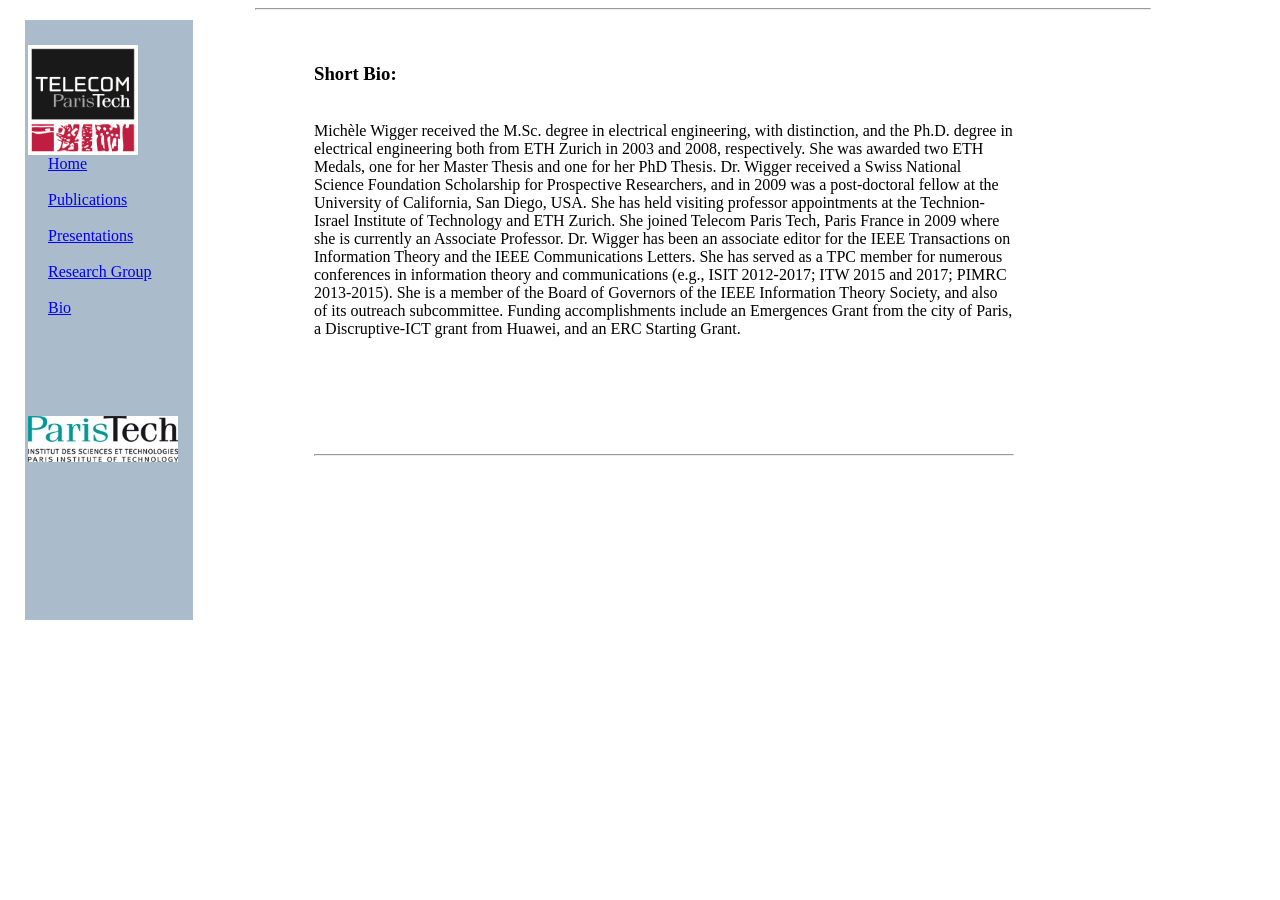
<file: bio.html>
<head>
  <meta http-equiv="Content-Type" content="text/html; charset=iso-8859-1">
    <title> Michele Wigger's Webpage </title>
<link rel="stylesheet" href="mwigger.css" type="text/css" />




<STYLE TYPE="text/css">
<!--
BODY
   {
   Margin:20px 20px 20px 20px;
  background:#fff;
   color:black;
   font-size:12pt;
    }
-->
</STYLE>
<STYLE TYPE="text/css">
<!--
TABLE
   {
  margin:20px 20px 20px 20px;
   color:black;
   font-size:12pt;
   
   }
-->
</STYLE>

  </head>

  <body>
  

<div id="sidebar">


<div id="biopicture">
<img src="telecom.jpg" width=110/>
</div>


<div class="sidebarlist">

<BR>
<BR>

<BR><BR>

<a href="./index.html">Home</a><br />
<br>
<a href="./publications.html">Publications</a><br />
<br>
<A href="./presentations.html">Presentations</a><br />
<br>
<a href="./group.html">Research Group</a><br />
<br >
<a href="./bio.html">Bio</a><br/>
</div>

<BR><BR><BR>
<div id="biopicture">
<img src="paristech.jpg" width=150/>
</div>
</div> <!-- end sidebar -->

<Div id="content">
<HR>

<BR>
<table BORDER=00 cellpadding=5>
  <tr>
    <td width=20>
  

</td>
<td width=700>
  
<h3>   <b>Short Bio:</b> </h3>
<br>

Mich&egravele Wigger received the M.Sc. degree in electrical engineering, with distinction, and the Ph.D. degree in electrical engineering both from ETH Zurich in 2003 and 2008, respectively. She was awarded two ETH Medals, one for her Master Thesis and one for her PhD Thesis. Dr. Wigger received a Swiss National Science Foundation Scholarship for Prospective Researchers, and in 2009 was a post-doctoral fellow at the University of California, San Diego, USA. She has held visiting professor appointments at the Technion-Israel Institute of Technology and ETH Zurich. She joined Telecom Paris Tech, Paris France in 2009 where she is currently an Associate Professor.  

Dr. Wigger has been an associate editor for the IEEE Transactions on Information Theory and the IEEE Communications Letters. She has served as a TPC member for numerous conferences in information theory and communications (e.g., ISIT 2012-2017; ITW 2015 and 2017; PIMRC 2013-2015). She is a member of the  Board of Governors of the IEEE Information Theory Society, and also of its outreach subcommittee.  

   Funding accomplishments include an Emergences Grant from the city of Paris, a Discruptive-ICT grant from Huawei, and an ERC Starting Grant.
   
     <Br> <br>

<a NAME="jp"></a>
	  
<br><br><br><br>
<Br><HR>

</div>
  </body>
</html>
</file>
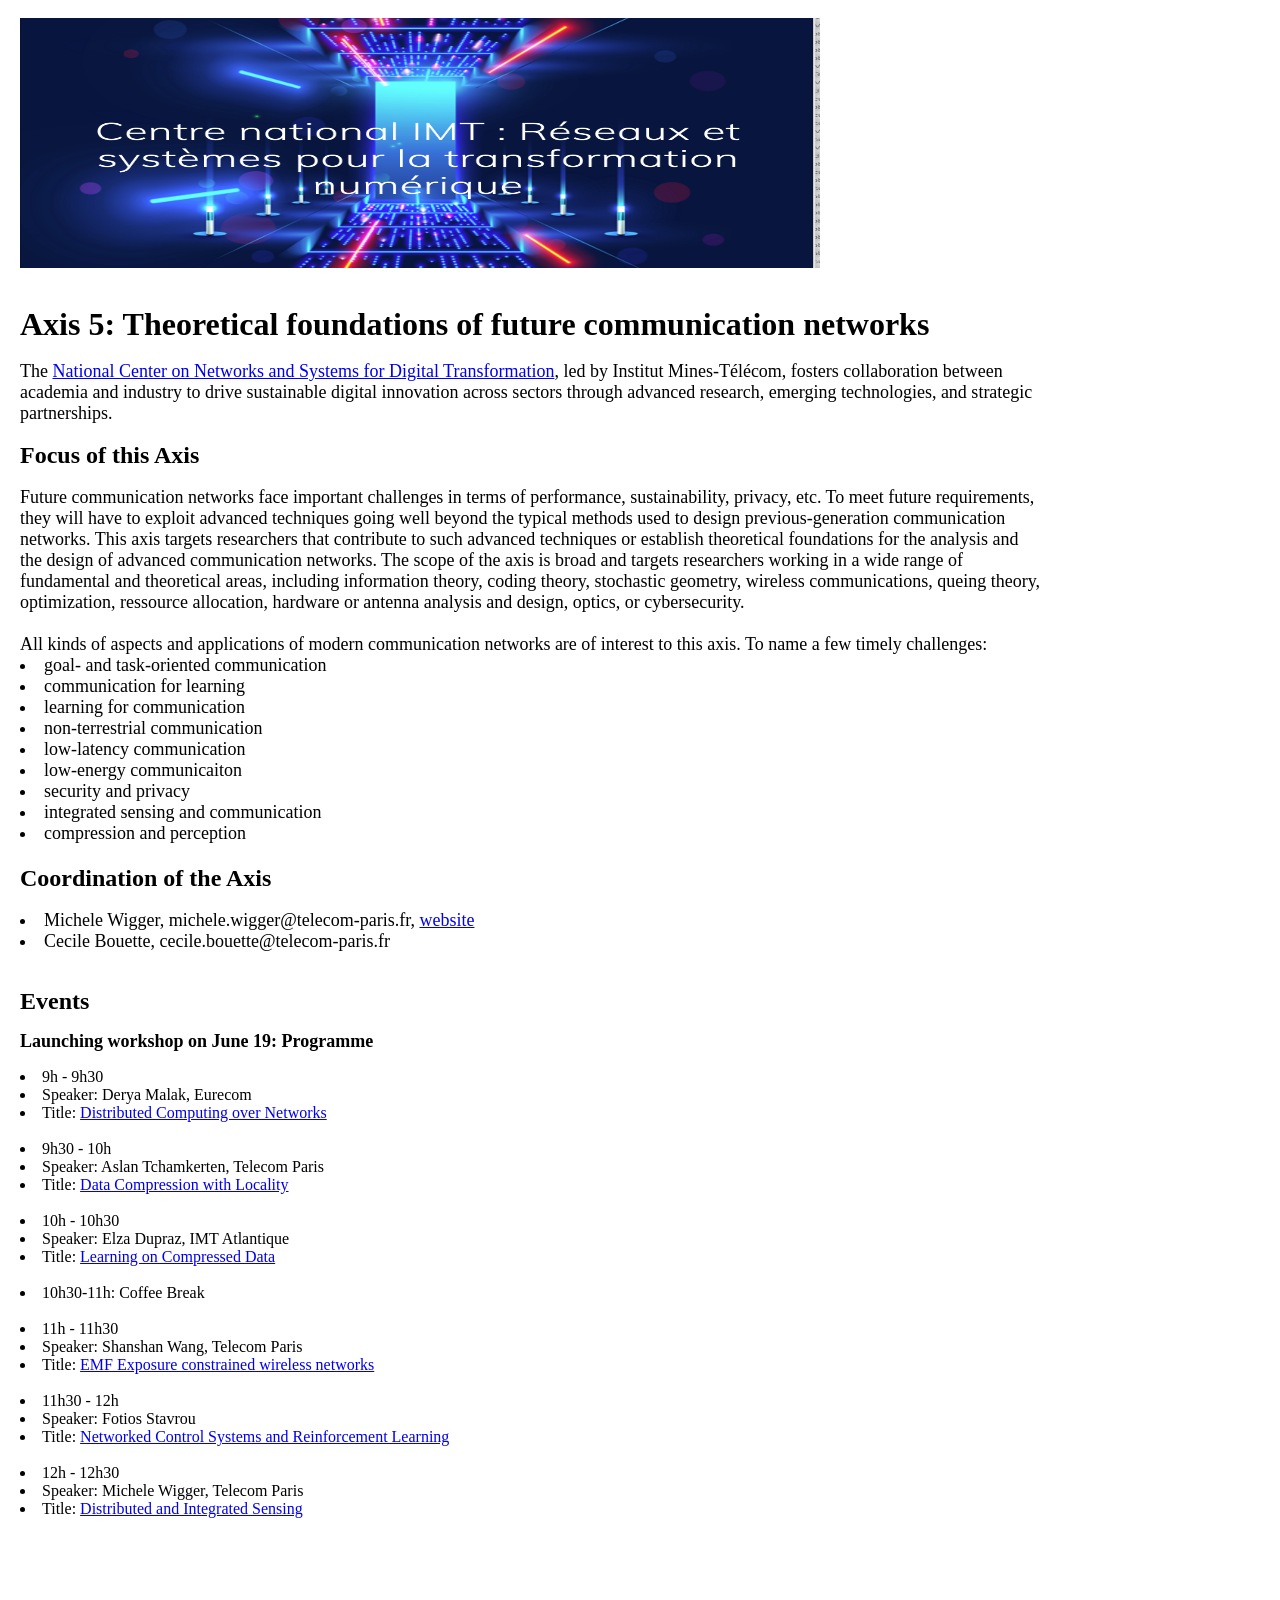
<file: Foundations_Networks.html>
<html>

  

<head>
   <meta http-equiv="Content-Type" content="text/html; charset=iso-8859-1">
      <meta name="Description" content="Homepage of Michele Wigger">
      <title>IMT National Center for Networks and Systems for Digital Transformation: Axis 5 - Theoretical foundations of future communication networks</title>
<link rel="stylesheet" href="other.css" type="text/css" />




<STYLE TYPE="text/css">
<!--
BODY
   {
   Margin:20px 20px 20px 20px;
  background:#fff;
   color:black;
   font-size:12pt;
    }
-->
</STYLE>
<STYLE TYPE="text/css">
<!--
TABLE
   {
  margin:20px 20px 20px 20px;
   color:black;
   font-size:14pt;
   
   }
-->
</STYLE>

  </head>

  <body>
  




<div id="content">

 <font size=+1>
<p>
  <img src="CN_IMT.png" width=800 height=250>
  <BR><BR>
</p>

<BR>
<BR>
<BR>
<BR>
<BR> 
<BR>
<BR>
<BR>
<BR>
<BR> 
<p>
    <b><font size=+3>Axis 5: Theoretical foundations of future communication networks</font></b>
</p>


The <a href=https://centre-rstn.wp.imt.fr/>National Center on Networks and Systems for Digital Transformation</a>, led by Institut Mines-T�l�com, fosters collaboration between academia and industry to drive sustainable digital innovation across sectors through advanced research, emerging technologies, and strategic partnerships. 

<p>
<b><font size=+2>Focus of this Axis</font></b>
</p>
 

Future communication networks face important challenges in terms of performance, sustainability,  privacy, etc. To meet future requirements, they will have to exploit advanced techniques going well beyond the typical methods used to design previous-generation communication networks. This axis targets researchers that contribute to such advanced techniques or establish theoretical foundations for the analysis and the design of advanced communication networks. The scope of the axis is broad and targets researchers working in a wide range of fundamental and theoretical areas, including information theory, coding theory, stochastic geometry,  wireless communications, 
queing theory, optimization, ressource allocation,  hardware or antenna analysis and design, optics,  or  cybersecurity. <br><br>



All kinds of aspects and applications of modern communication networks are of interest to this axis. To name a few timely challenges: 
<li>goal- and task-oriented communication</li>
<li>communication for learning</li>
<li>learning for communication</li>
<li>non-terrestrial communication</li>
<li>low-latency communication</li>
<li>low-energy communicaiton</li>
<li>security and privacy</li>
<li>integrated sensing and communication</li>
<li>compression and perception</li>


  <BR>

<b><font size=+2>Coordination of the Axis</font></b>
<p>
  <li> Michele Wigger, michele.wigger@telecom-paris.fr, <a href=index.html>website</a> </li>
  <li> Cecile Bouette, cecile.bouette@telecom-paris.fr</li>
  
  </p>
</font>

<BR>

<b><font size=+2>Events</font></b>
<p>
  

<b><font size=+1>Launching  workshop on June 19: Programme</font></b>
<p>



<li>9h - 9h30</li>
<li>Speaker: Derya Malak, Eurecom</li>
<li>Title: <a href=Kickoff_Presentations/Computing_Malak.pdf>Distributed Computing over Networks</a></li>

  <br>
  
<li>9h30 - 10h</li>
<li>Speaker: Aslan Tchamkerten, Telecom Paris</li>
<li>Title:  <a href=Kickoff_Presentations/Compression_Tchamkerten.pdf>Data Compression with Locality</a></li>
<br>

<li>10h - 10h30</li>
<li>Speaker: Elza Dupraz, IMT Atlantique</li>
<li>Title:  <a href=Kickoff_Presentations/Learning_Dupraz.pdf>Learning on Compressed Data</a></li>
<br>


<li>10h30-11h: Coffee Break</li>

<br>

<li>11h - 11h30</li>
<li>Speaker: Shanshan Wang, Telecom Paris</li>
<li>Title:  <a href=Kickoff_Presentations/EMF_Wang.pdf>EMF Exposure constrained wireless networks</a></li>
<br>

<li>11h30 - 12h</li>
<li>Speaker: Fotios Stavrou </li>
<li>Title:  <a href=Kickoff_Presentations/Reinforcement_Stavrou.pdf>Networked Control Systems and Reinforcement Learning</a></li>

<br>

<li>12h - 12h30</li>
<li>Speaker: Michele Wigger, Telecom Paris </li>
<li>Title:  <a href=Kickoff_Presentations/ISAC_wigger.pdf>Distributed and Integrated Sensing</a></li>
<br>

  <br>
</p>
<br>




<BR>
</file>
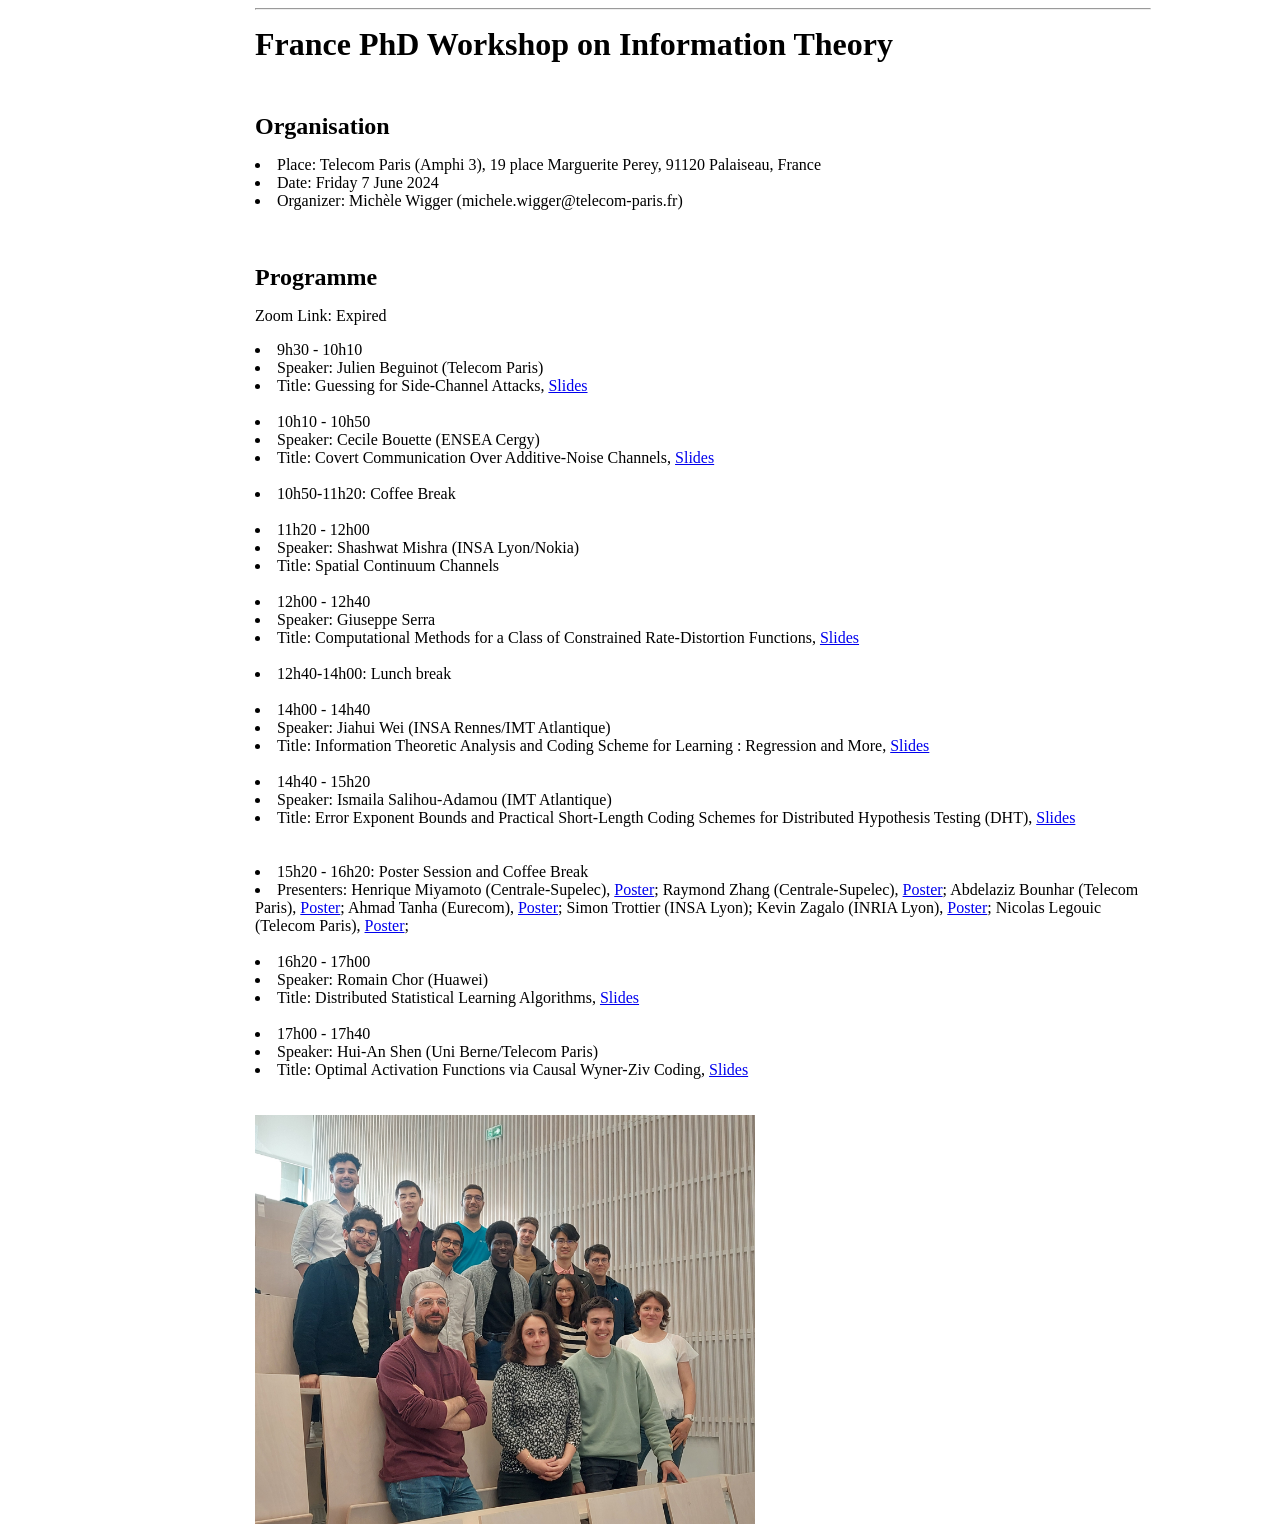
<file: France_PhD_Workshop.html>
<html>
<head>
   <meta http-equiv="Content-Type" content="text/html; charset=iso-8859-1">
      <meta name="Description" content="Homepage of Michele Wigger">
      <title>France PhD Workshop on Information Theory</title>
<link rel="stylesheet" href="mwigger.css" type="text/css" />




<STYLE TYPE="text/css">
<!--
BODY
   {
   Margin:20px 20px 20px 20px;
  background:#fff;
   color:black;
   font-size:12pt;
    }
-->
</STYLE>
<STYLE TYPE="text/css">
<!--
TABLE
   {
  margin:20px 20px 20px 20px;
   color:black;
   font-size:12pt;
   
   }
-->
</STYLE>

  </head>

  <body>
  



<div id="content">


<HR>





<p>
  <b><font size=+3>France PhD Workshop on Information Theory</font></b>
  </p>
<br>

<p>
<b><font size=+2>Organisation</font></b>
</p>
 


<li>Place: Telecom Paris (Amphi 3), 19 place Marguerite Perey, 91120 Palaiseau, France </li>
<li>Date: Friday 7 June 2024</li>
<li>Organizer: 	Mich�le Wigger (michele.wigger@telecom-paris.fr)</li>

  <BR><BR>
<br>








<b><font size=+2>Programme</font></b>
<p>

  Zoom Link: Expired
  <br>

<li>9h30 - 10h10</li>
<li>Speaker: Julien Beguinot (Telecom Paris)</li>
<li>Title: Guessing for Side-Channel Attacks, <a href=France_PhD_Workshop/Beguinot_Slides.pdf>Slides</a></li>
  <br>
  
<li>10h10 - 10h50</li>
<li>Speaker: Cecile Bouette (ENSEA Cergy)</li>
<li>Title: Covert Communication Over Additive-Noise Channels, <a href=France_PhD_Workshop/Bouette_Slides.pdf>Slides</a></li>
<br>


<li>10h50-11h20: Coffee Break</li>

<br>

<li>11h20 - 12h00</li>
<li>Speaker: Shashwat Mishra (INSA Lyon/Nokia)</li>
<li>Title: Spatial Continuum Channels</li>
<br>

<li>12h00 - 12h40</li>
<li>Speaker: Giuseppe Serra </li>
<li>Title: Computational Methods for a Class of Constrained Rate-Distortion Functions, <a href=France_PhD_Workshop/Serra_slides.pdf>Slides</a> </li>
<br>

<li>12h40-14h00: Lunch break </li>
<br>

<li>14h00 - 14h40 </li>
<li>Speaker: Jiahui Wei (INSA Rennes/IMT Atlantique)</li>
<li>Title: Information Theoretic Analysis and Coding Scheme for Learning : Regression and More, <a href=France_PhD_Workshop/Wei_Slides.pdf>Slides</a> </li>
<br>

<li>14h40 - 15h20 </li>
<li>Speaker: Ismaila Salihou-Adamou (IMT Atlantique)</li>
<li>Title: Error Exponent Bounds and Practical Short-Length Coding Schemes for Distributed Hypothesis Testing (DHT), <a href=France_PhD_Workshop/Salihou_Slides.pdf>Slides</a> </li>
<br>
<br>

<li>15h20 - 16h20: Poster Session and Coffee Break </li>
<li>Presenters: Henrique Miyamoto (Centrale-Supelec),  <a href=France_PhD_Workshop/Myamoto_poster.pdf>Poster</a>;  Raymond Zhang (Centrale-Supelec),  <a href=France_PhD_Workshop/Zhang_poster.pdf>Poster</a>; Abdelaziz Bounhar (Telecom Paris),  <a href=France_PhD_Workshop/Bounhar_poster.pdf>Poster</a>; Ahmad Tanha (Eurecom),  <a href=France_PhD_Workshop/Tanha_poster.pdf>Poster</a>; Simon Trottier (INSA Lyon);  Kevin Zagalo (INRIA Lyon),  <a href=France_PhD_Workshop/Zagalo_poster.pdf>Poster</a>; Nicolas Legouic (Telecom Paris),  <a href=France_PhD_Workshop/LeGouic_poster.pdf>Poster</a>;
  <br>
  <br>

<li>16h20 - 17h00 </li>
<li>Speaker: Romain Chor (Huawei)</li>
<li>Title: Distributed Statistical Learning Algorithms,  <a href=France_PhD_Workshop/Chor_Slides.pdf>Slides</a> </li>
<br>

<li>17h00 - 17h40 </li>
<li>Speaker: Hui-An Shen (Uni Berne/Telecom Paris) </li>
<li>Title: Optimal Activation Functions via Causal Wyner-Ziv Coding, <a href=France_PhD_Workshop/Shen_slides.pdf>Slides</a>  </li>
<BR><BR>

  <img src="France_PhD_Workshop/GroupPhoto.jpg" width=500>

<BR><BR>


<BR>
</file>
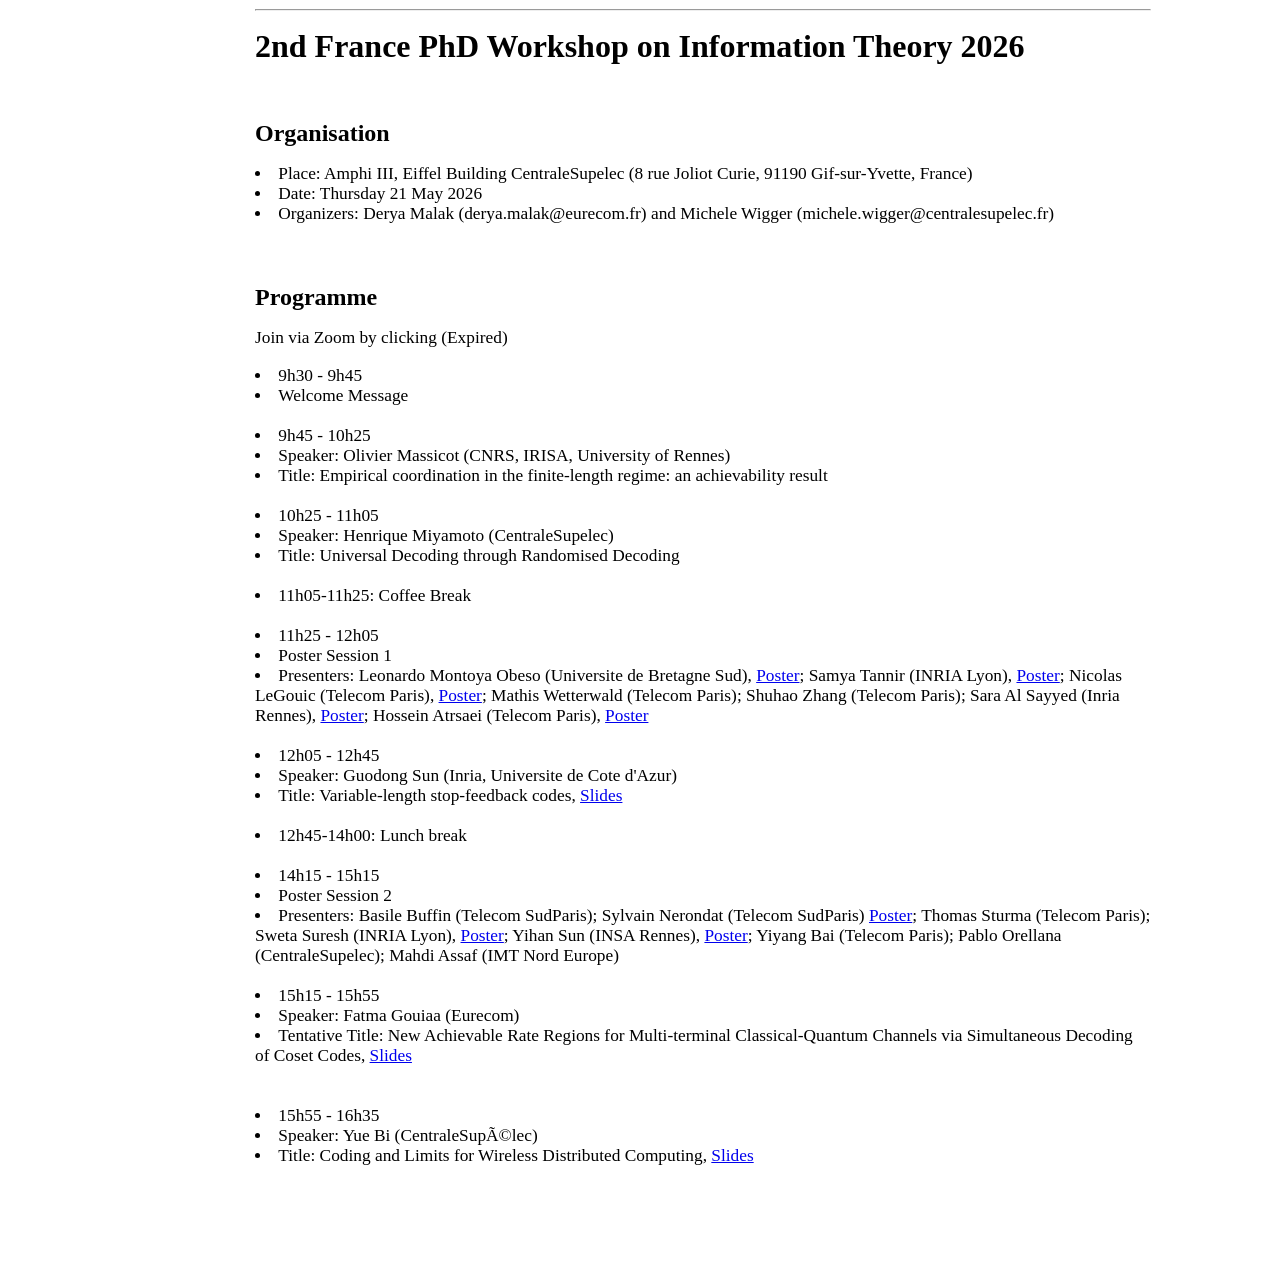
<file: France_PhD_Workshop2026.html>
<html>
<head>
   <meta http-equiv="Content-Type" content="text/html; charset=iso-8859-1">
      <meta name="Description" content="Homepage of Michele Wigger">
      <title>2nd France PhD Workshop on Information Theory</title>
<link rel="stylesheet" href="mwigger.css" type="text/css" />




<STYLE TYPE="text/css">
<!--
BODY
   {
   Margin:20px 20px 20px 20px;
  background:#fff;
   color:black;
   font-size:13pt;
    }
-->
</STYLE>
<STYLE TYPE="text/css">
<!--
TABLE
   {
  margin:20px 20px 20px 20px;
   color:black;
   font-size:13pt;
   
   }
-->
</STYLE>

  </head>

  <body>
  



<div id="content">


<HR>





<p> 
  <b><font size=+3>2nd France PhD Workshop on Information Theory 2026</font></b>
  </p>
<br>

<p>
<b><font size=+2>Organisation</font></b>
</p>
 


<li>Place: Amphi III, Eiffel Building CentraleSupelec (8 rue Joliot Curie, 91190 Gif-sur-Yvette, France) </li>
<li>Date: Thursday 21 May 2026</li>
<li>Organizers:  Derya Malak (derya.malak@eurecom.fr) and	Michele Wigger (michele.wigger@centralesupelec.fr)</li>

  <BR><BR>
<br>








<b><font size=+2>Programme</font></b>
<p>
  Join via Zoom by clicking (Expired)
  <br>
<li>9h30 - 9h45</li>
<li>Welcome Message</li>
  <br>
   
<li>9h45 - 10h25</li>
<li>Speaker: Olivier Massicot (CNRS, IRISA, University of Rennes)</li>
<li>Title: Empirical coordination in the finite-length regime: an achievability result</li>
  <br>
  
<li>10h25 - 11h05</li>
<li>Speaker: Henrique Miyamoto (CentraleSupelec) </li>
<li>Title: Universal Decoding through Randomised 
Decoding  </li>
<br>




<li>11h05-11h25: Coffee Break</li>

<br>
<li>11h25 - 12h05 </li>
<li>Poster Session 1 </li>
<li>Presenters: Leonardo Montoya Obeso (Universite de Bretagne Sud), <a href=France_PhD_Workshop_2026/Montoya_poster.pdf>Poster</a>; Samya Tannir (INRIA Lyon), <a href=France_PhD_Workshop_2026/poster_SamyaTannir.pdf>Poster</a>; Nicolas LeGouic (Telecom Paris), <a href=France_PhD_Workshop_2026/Legouic_poster.pdf>Poster</a>; Mathis Wetterwald (Telecom Paris); Shuhao Zhang (Telecom Paris); Sara Al Sayyed (Inria Rennes), <a href=France_PhD_Workshop_2026/ALSAYYED_poster.pdf>Poster</a>;  Hossein Atrsaei (Telecom Paris),  <a href=France_PhD_Workshop_2026/Hossein_poster.pdf>Poster</a> </li>
<br>


<li>12h05 - 12h45</li>
<li>Speaker: Guodong Sun    (Inria, Universite de Cote d'Azur)</li>
<li>Title:  Variable-length stop-feedback codes,  <a href=France_PhD_Workshop_2026/SUN_slides.pdf>Slides</a></li>
<br>


<li>12h45-14h00: Lunch break </li>
<br>



<li>14h15 - 15h15 </li>
<li>Poster Session 2 </li>
<li>Presenters: Basile Buffin (Telecom SudParis); Sylvain Nerondat (Telecom SudParis)  <a href=France_PhD_Workshop_2026/Nerondat_poster.pdf>Poster</a>;  Thomas Sturma (Telecom Paris);  Sweta Suresh (INRIA Lyon), <a href=France_PhD_Workshop_2026/Suresh_poster.pdf>Poster</a>; Yihan Sun (INSA Rennes), <a href=France_PhD_Workshop_2026/Sun_poster.pdf>Poster</a>; Yiyang Bai (Telecom Paris); Pablo Orellana (CentraleSupelec); Mahdi Assaf (IMT Nord Europe) </li>
<br>

<li>15h15 - 15h55 </li>
<li>Speaker: Fatma Gouiaa (Eurecom) </li>
<li>Tentative Title: New Achievable Rate Regions for Multi-terminal Classical-Quantum Channels via Simultaneous Decoding of Coset Codes, <a href=France_PhD_Workshop_2026/Slides_Gouiaa.pdf>Slides</a></li>
<br>
<br>

<li>15h55 - 16h35 </li>
<li>Speaker: Yue Bi (CentraleSupélec)</li>
<li>Title: Coding and Limits for Wireless Distributed Computing,  <a href=France_PhD_Workshop_2026/BI_Slides.pdf>Slides</a></li>
  <br>
  <br>


  <BR><BR>

  


<BR>
</file>
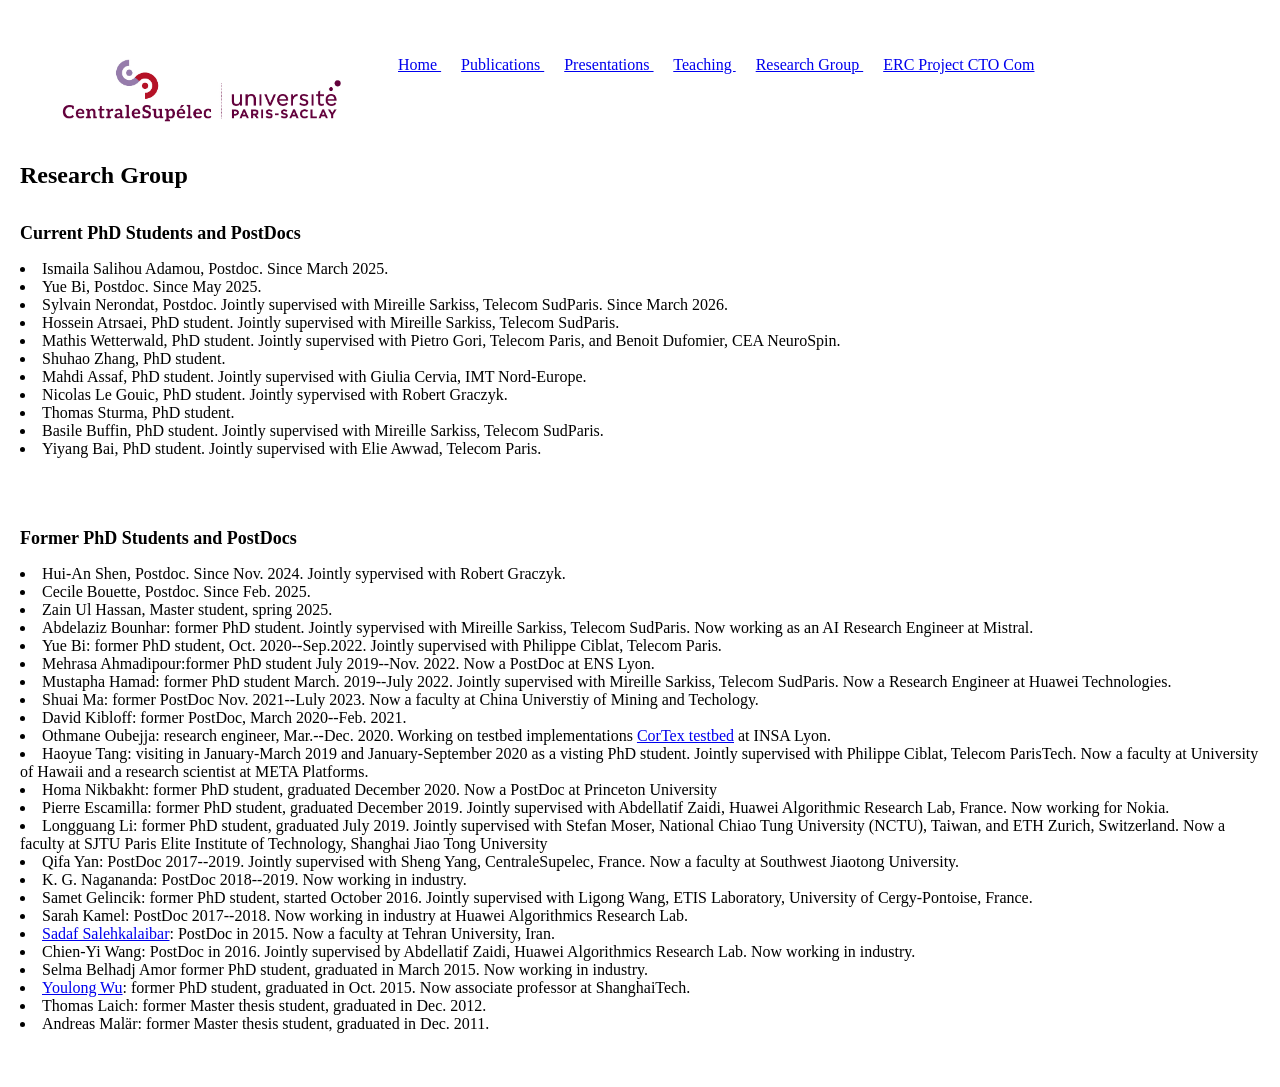
<file: group.html>
<html>
<head>
   <meta http-equiv="Content-Type" content="text/html; charset=iso-8859-1">
      <meta name="Description" content="Homepage of Michele Wigger">
      <title>Michele Wigger's Research Group</title>
<link rel="stylesheet" href="mwigger.css" type="text/css" />



 
  <head>
  <meta http-equiv="Content-Type" content="text/html; charset=iso-8859-1">
    <title> Michele Wigger's Webpage </title>
<link rel="stylesheet" href="mwigger.css" type="text/css" />




<STYLE TYPE="text/css">
<!--
BODY
   {
   Margin:20px 20px 20px 20px;
  background:#fff;
   color:black;
   font-size:12pt;
    }
-->
</STYLE>
<STYLE TYPE="text/css">
<!--
TABLE
   {
  margin:20px 20px 20px 20px;
   color:black;
   font-size:13pt;
   
   }
-->
</STYLE>

  </head>

  <body>
  




   

        <img src="CentraleSup Logo H_RVB.jpg" width=362>

<BR><BR>

  <font=+1>

<a href="./index.html">Home      </a>&nbsp&nbsp&nbsp&nbsp

<a href="./publications.html">Publications    </a>&nbsp&nbsp&nbsp&nbsp

<A href="./presentations.html">Presentations      </a>&nbsp&nbsp&nbsp&nbsp

<a href="./teaching.html">Teaching       </a>&nbsp&nbsp&nbsp&nbsp

<a href="./group.html">Research Group     </a>&nbsp&nbsp&nbsp&nbsp


<a href="./Context-Task-Oriented_Communication/Context-Task-Oriented_Communication_page.html">ERC 
  Project CTO Com</a>



<BR><BR><BR>

<BR><BR>






<p>
  <b><font size=+2>Research Group</font></b>
  </p>
<br>


<b><font size=+1>Current PhD Students and PostDocs</font></b>
<p>
 

<li>Ismaila Salihou Adamou, Postdoc. Since March 2025.
</li>
<li>Yue Bi, Postdoc. Since May 2025.
</li>
<li>Sylvain Nerondat, Postdoc. Jointly supervised with Mireille Sarkiss, Telecom SudParis. Since March 2026. 

<li>Hossein Atrsaei, PhD student. Jointly supervised with Mireille Sarkiss, Telecom SudParis.  
</li>
<li>Mathis Wetterwald,  PhD  student. Jointly supervised with Pietro Gori, Telecom Paris, and Benoit Dufomier, CEA NeuroSpin.
</li>
<li>Shuhao Zhang, PhD student.   
</li>

<li>Mahdi Assaf, PhD  student. Jointly supervised with Giulia Cervia, IMT Nord-Europe.  
</li>

<li>Nicolas Le Gouic, PhD student. Jointly sypervised with Robert Graczyk.
</li>
<li>Thomas Sturma, PhD student. 
</li>
<li>Basile Buffin, PhD student. Jointly supervised with Mireille Sarkiss, Telecom SudParis.
</li>
<li>Yiyang Bai, PhD student. Jointly supervised with Elie Awwad, Telecom Paris. 
</li>

  
</p>




<BR>




<BR><br>

<b><font size=+1>Former PhD Students and PostDocs</font></b>
<BR>



<p>
  <li>Hui-An Shen, Postdoc. Since Nov. 2024.  Jointly sypervised with Robert Graczyk.
</li>
<li>Cecile Bouette, Postdoc. Since Feb. 2025.  
</li>
<li>Zain Ul Hassan,   Master student, spring 2025.   
</li>
  <li>Abdelaziz Bounhar: former PhD student.  Jointly sypervised with Mireille Sarkiss, Telecom SudParis. Now working as an AI Research Engineer at Mistral. 
</li>
 <li>Yue Bi: former PhD student, Oct. 2020--Sep.2022. Jointly supervised with Philippe Ciblat, Telecom Paris.</li> 
<li>Mehrasa Ahmadipour:former  PhD student July 2019--Nov. 2022. Now a PostDoc at ENS Lyon.</li>
  <li>Mustapha Hamad: former PhD student  March. 2019--July 2022. Jointly supervised with Mireille Sarkiss, Telecom SudParis. Now a Research Engineer at Huawei Technologies.</li>

 
  <li>Shuai Ma: former PostDoc  Nov. 2021--Luly 2023. Now a faculty at  China Universtiy of Mining and Techology.</li>

  
  <li>David Kibloff: former PostDoc, March 2020--Feb. 2021.
<li> Othmane Oubejja:  research engineer, Mar.--Dec. 2020. Working on testbed implementations <a href=http://www.cortexlab.fr/?page_id=2>CorTex testbed</a> at INSA Lyon.

    <li> Haoyue Tang: visiting in January-March 2019 and January-September 2020 as a visting PhD student. Jointly supervised with  Philippe Ciblat, Telecom ParisTech. Now a faculty at  University of Hawaii and a research scientist at META Platforms. </li>
<li>Homa Nikbakht: former PhD student, graduated December 2020. Now a PostDoc at Princeton University</li>
<li>Pierre Escamilla: former  PhD student, graduated December 2019.  Jointly supervised with Abdellatif Zaidi, Huawei Algorithmic Research Lab, France. Now working for Nokia.
</li>
  <li> Longguang Li: former  PhD student, graduated July 2019. Jointly supervised with Stefan Moser, National Chiao Tung University (NCTU), Taiwan, and ETH Zurich, Switzerland.  Now a faculty at SJTU Paris Elite Institute of Technology,
Shanghai Jiao Tong University </li>
<li>Qifa Yan: PostDoc 2017--2019. Jointly supervised with Sheng Yang, CentraleSupelec, France. Now a faculty at Southwest Jiaotong University.</li>

<li> K. G. Nagananda: PostDoc 2018--2019. Now working in industry.</li>
<li>Samet Gelincik: former PhD student, started October 2016. Jointly supervised with Ligong Wang, ETIS Laboratory, University of Cergy-Pontoise, France.</li>
  <li>Sarah Kamel: PostDoc 2017--2018. Now working in industry at Huawei  Algorithmics Research Lab.</li>


<li>
  <a href=http://islab.ut.ac.ir/>Sadaf Salehkalaibar</a>:  PostDoc in 2015. Now a faculty at Tehran University, Iran.</li>
 <li>  Chien-Yi Wang:   PostDoc in 2016.  Jointly supervised by Abdellatif Zaidi, Huawei Algorithmics Research Lab. Now working in industry.</li>
  <li> Selma Belhadj Amor former PhD student, graduated in March 2015. Now working in industry. 
  </li>

  <li> <a href=http://sist.shanghaitech.edu.cn/faculty/wyl/>Youlong Wu</a>: former PhD student, graduated in Oct. 2015. Now associate professor  at ShanghaiTech.</a>
  </li>

  <li> Thomas Laich: former Master thesis student, graduated in Dec. 2012.
  </li>

  <li> Andreas Mal&aumlr: former Master thesis student, graduated in Dec. 2011.
    </li>
</p>
<BR>




</div>
</file>
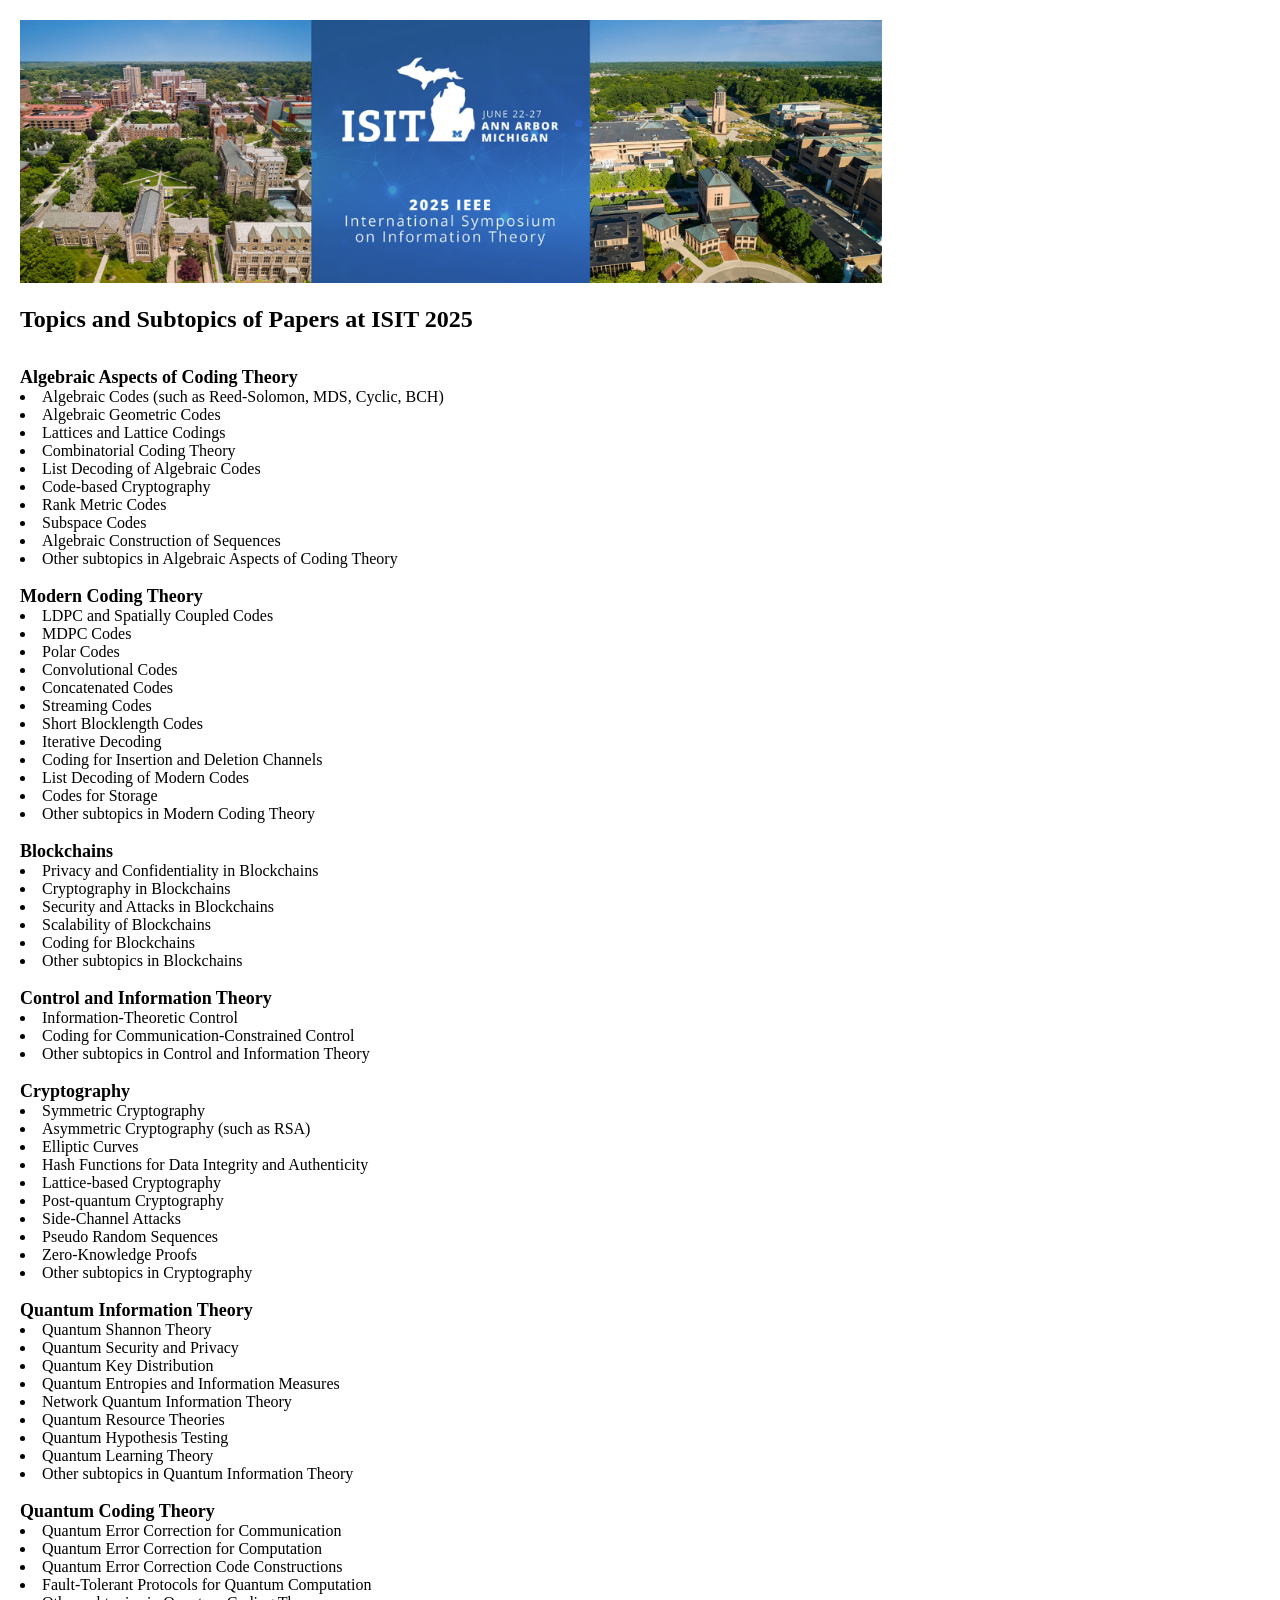
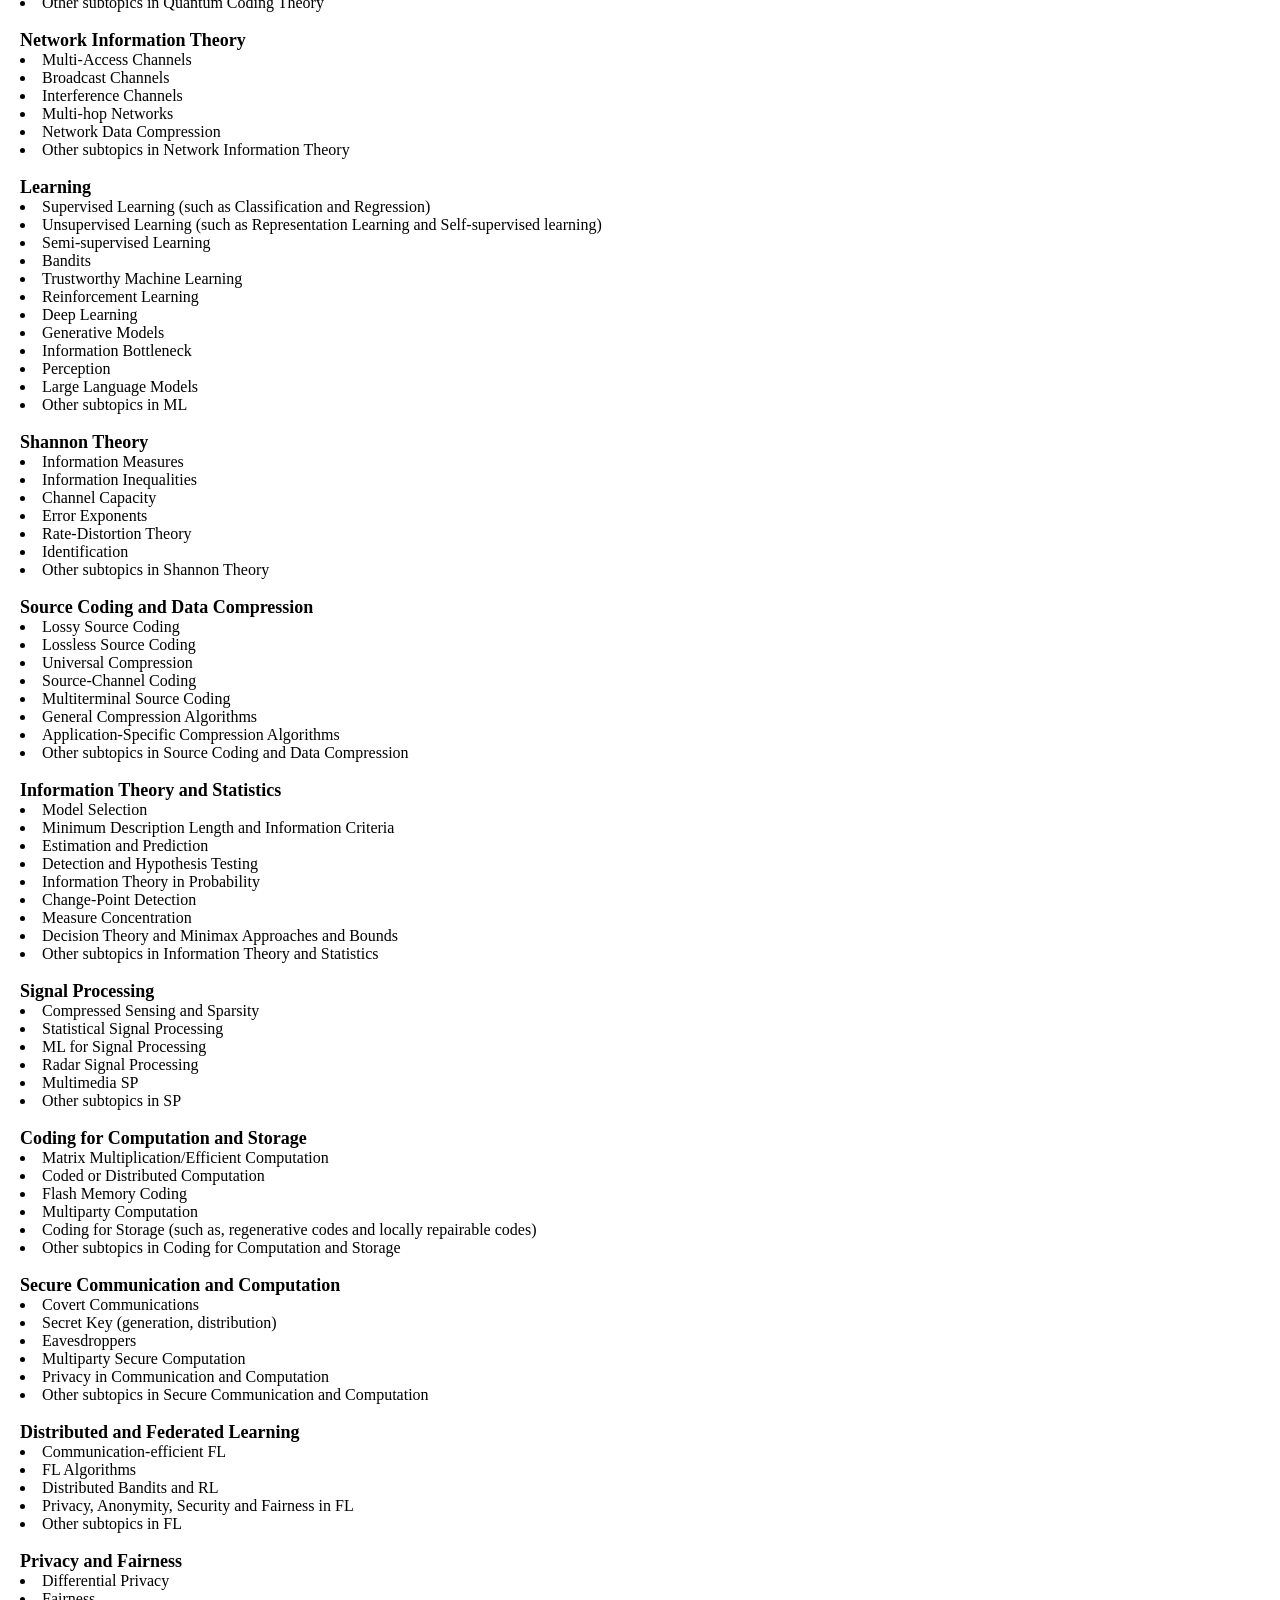
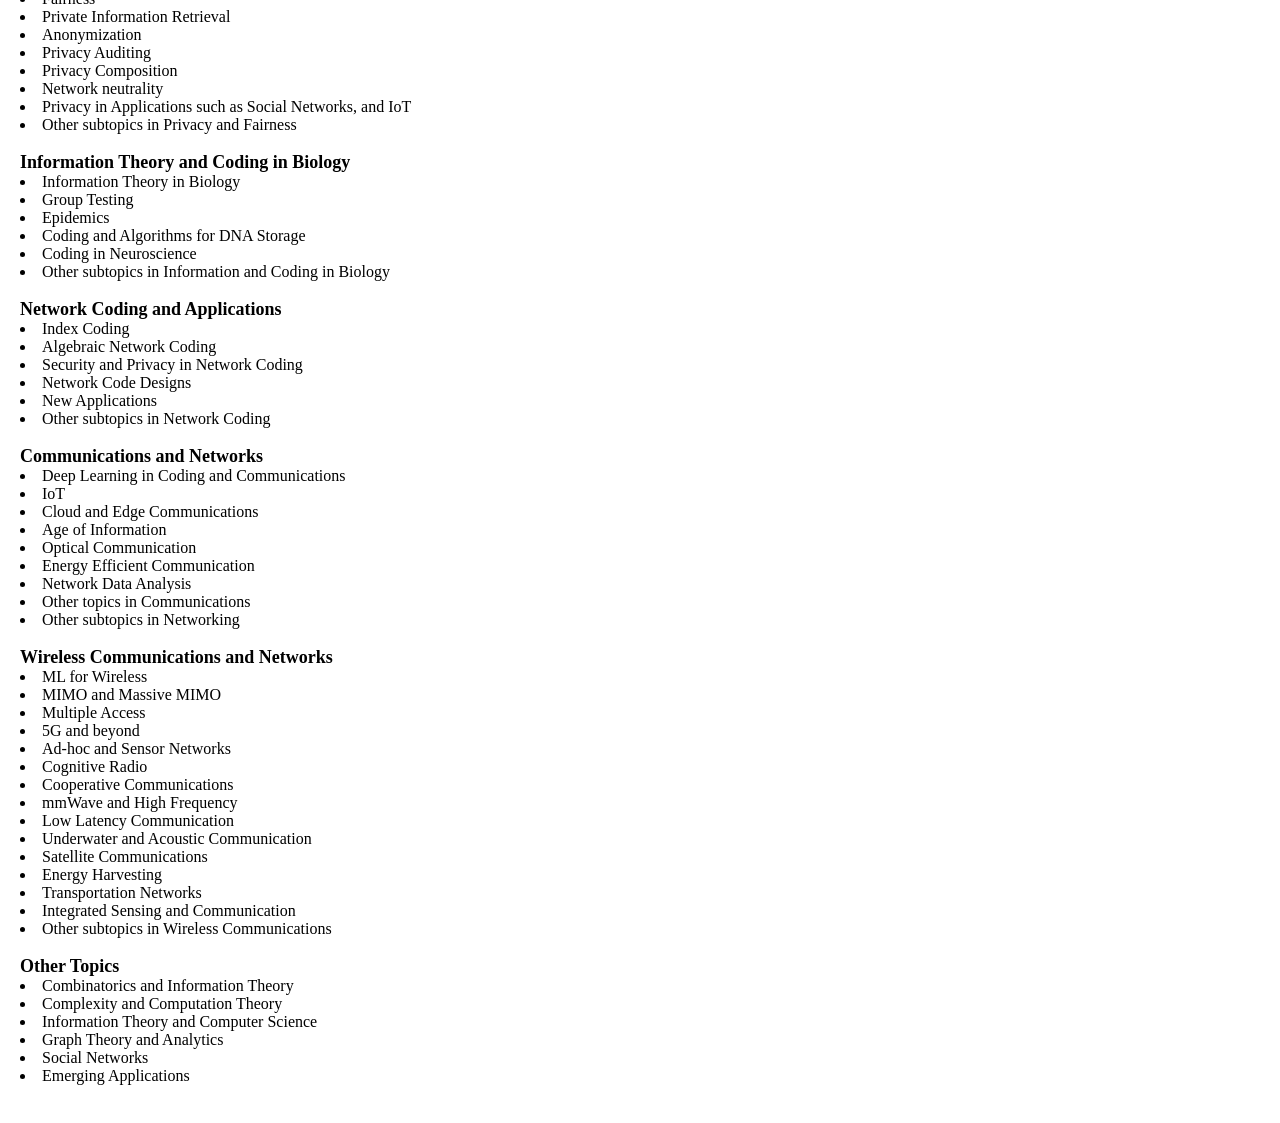
<file: ISIT2025_Topics_and_Subtopics.html>
<html>
<head>
  <meta http-equiv="Content-Type" content="text/html; charset=iso-8859-1">




      <meta name="Description" content="ISIT2025 Topics and Subtopics">
      <title>ISIT2025 Topics and Subtopics</title>
<link rel="stylesheet" href="mwigger.css" type="text/css" />




<STYLE TYPE="text/css">
<!--
BODY
   {
   Margin:20px 20px 20px 20px;
  background:#fff;
   color:black;
   font-size:12pt;
    }
-->
</STYLE>
<STYLE TYPE="text/css">
<!--
TABLE
   {
  margin:20px 20px 20px 20px;
   color:black;
   font-size:12pt;
   
   }
-->
</STYLE>

  </head>

  <body>
  
  <img src="ISIT.png" width=862>




  <BR>
  <BR>
  <BR>
  <BR>
  <BR>
  



  <BR>
  <BR>
  <BR>
  <BR>
  <BR>
  

  <BR>
  <BR>
  <BR>
  <BR>
  <BR>
  
<p>
  <b><font size=+2>Topics and Subtopics of Papers at ISIT 2025</font></b>
  </p>
<br>

<b><font size=+1> Algebraic Aspects of Coding Theory</font></b>
<li>Algebraic Codes (such as Reed-Solomon, MDS, Cyclic, BCH)</li>				
<li>Algebraic Geometric Codes</li>			
<li>Lattices and Lattice Codings</li>
<li>Combinatorial Coding Theory	</li>							
<li>List Decoding of Algebraic Codes	</li>							
<li>Code-based Cryptography	</li>				
<li>Rank Metric Codes	</li>				
<li>Subspace Codes	</li>				
<li>Algebraic Construction of Sequences		</li>			
<li>Other subtopics in Algebraic Aspects of Coding Theory	</li>				

  <br> 
<b><font size=+1>Modern Coding Theory</font></b>			
<li>LDPC and Spatially Coupled Codes	</li>				
<li>MDPC Codes			</li>		
<li>Polar Codes			</li>		
<li>Convolutional Codes		</li>			
<li>Concatenated Codes		</li>			
<li>Streaming Codes		</li>			
<li>Short Blocklength Codes	</li>				
<li>Iterative Decoding		</li>			
<li>Coding for Insertion and Deletion Channels		</li>			
<li>List Decoding of Modern Codes	</li>				
<li>Codes for Storage		</li>			
<li>Other subtopics in Modern Coding Theory	</li>

  <br> 
<b><font size=+1>Blockchains</font></b>				
<li>Privacy and Confidentiality in Blockchains		</li>			
<li>Cryptography in Blockchains		</li>			
<li>Security and Attacks in Blockchains		</li>			
<li>Scalability of Blockchains		</li>			
<li>Coding for Blockchains		</li>			
<li>Other subtopics in Blockchains	</li>
  <br> 
<b>
<font size=+1>Control and Information Theory</font></b>				
<li>Information-Theoretic Control	</li>				
<li>Coding for Communication-Constrained Control	</li>				
<li>Other subtopics in Control and Information Theory	</li>				
  <br> 
<b><font size=+1>Cryptography</font>	</b>			
<li>Symmetric Cryptography			</li>		
<li>Asymmetric Cryptography (such as RSA)	</li>				
<li>Elliptic Curves			</li>		
<li>Hash Functions for Data Integrity and Authenticity		</li>			
<li>Lattice-based Cryptography			</li>		
<li>Post-quantum Cryptography		</li>			
<li>Side-Channel Attacks		</li>			
<li>Pseudo Random Sequences		</li>			
<li>Zero-Knowledge Proofs		</li>			
<li>Other subtopics in Cryptography	</li>				
  <br> 
<b><font size=+1>Quantum Information Theory</font></b>				
<li>Quantum Shannon Theory		</li>			
<li>Quantum Security and Privacy	</li>				
<li>Quantum Key Distribution		</li>			
<li>Quantum Entropies and Information Measures	</li>				
<li>Network Quantum Information Theory		</li>			
<li>Quantum Resource Theories			</li>		
<li>Quantum Hypothesis Testing			</li>		
<li>Quantum Learning Theory			</li>		
<li>Other subtopics in Quantum Information Theory	</li>				
  <br> 
<b><font size=+1>Quantum Coding Theory</font></b>				
<li>Quantum Error Correction for Communication		</li>			
<li>Quantum Error Correction for Computation		</li>			
<li>Quantum Error Correction Code Constructions		</li>			
<li>Fault-Tolerant Protocols for Quantum Computation	</li>				
<li>Other subtopics in Quantum Coding Theory		</li>			
  <br> 
<b><font size=+1>Network Information Theory</font></b>				
<li>Multi-Access Channels		</li>			
<li>Broadcast Channels			</li>		
<li>Interference Channels		</li>			
<li>Multi-hop Networks			</li>		
<li>Network Data Compression		</li>			
<li>Other subtopics in Network Information Theory	</li>				
  <br> 
<b><font size=+1>Learning</font></b>				
<li>Supervised Learning (such as Classification and Regression)		</li>			
<li>Unsupervised Learning (such as Representation Learning and Self-supervised learning)	</li>				
<li>Semi-supervised Learning		</li>			
<li>Bandits				</li>	
<li>Trustworthy Machine Learning	</li>				
<li>Reinforcement Learning	</li>				
<li>Deep Learning		</li>			
<li>Generative Models		</li>			
<li>Information Bottleneck	</li>				
<li>Perception		</li>			
<li>Large Language Models	</li>				
<li>Other subtopics in ML	</li>				
  <br> 
<b><font size=+1>Shannon Theory</font></b>				
<li>Information Measures	</li>				
<li>Information Inequalities	</li>				
<li>Channel Capacity		</li>			
<li>Error Exponents		</li>			
<li>Rate-Distortion Theory	</li>				
<li>Identification			</li>		
<li>Other subtopics in Shannon Theory		</li>			
  <br> 
<b><font size=+1>Source Coding and Data Compression</font></b>				
<li>Lossy Source Coding				</li>	
<li>Lossless Source Coding			</li>		
<li>Universal Compression		</li>			
<li>Source-Channel Coding		</li>			
<li>Multiterminal Source Coding		</li>			
<li>General Compression Algorithms	</li>				
<li>Application-Specific Compression Algorithms		</li>			
<li>Other subtopics in Source Coding and Data Compression	</li>				
  <br> 
<b><font size=+1>Information Theory and Statistics</font></b>				
<li>Model Selection					</li>
<li>Minimum Description Length and Information Criteria		</li>			
<li>Estimation and Prediction			</li>		
<li>Detection and Hypothesis Testing		</li>			
<li>Information Theory in Probability		</li>			
<li>Change-Point Detection	</li>				
<li>Measure Concentration	</li>				
<li>Decision Theory and Minimax Approaches and Bounds		</li>			
<li>Other subtopics in Information Theory and Statistics	</li>				
  <br> 
<b><font size=+1>Signal Processing</font></b>				
<li>Compressed Sensing and Sparsity	</li>				
<li>Statistical Signal Processing	</li>				
<li>ML for Signal Processing		</li>			
<li>Radar Signal Processing		</li>			
<li>Multimedia SP			</li>		
<li>Other subtopics in SP		</li>			
  <br> 
<b><font size=+1>Coding for Computation and Storage</font></b>				
<li>Matrix Multiplication/Efficient Computation		</li>			
<li>Coded or Distributed Computation		</li>			
<li>Flash Memory Coding				</li>	
<li>Multiparty Computation			</li>		
<li>Coding for Storage (such as, regenerative codes and locally repairable codes)	</li>				
<li>Other subtopics in Coding for Computation and Storage		</li>			
  <br> 
<b><font size=+1>Secure Communication and Computation</font>	</b>			
<li>Covert Communications			</li>		
<li>Secret Key (generation, distribution)	</li>				
<li>Eavesdroppers				</li>	
<li>Multiparty Secure Computation		</li>			
<li>Privacy in Communication and Computation		</li>			
<li>Other subtopics in Secure Communication and Computation	</li>				
  <br> 	
<b><font size=+1>Distributed and Federated Learning</font>	</b>			
<li>Communication-efficient FL		</li>			
<li>FL Algorithms			</li>		
<li>Distributed Bandits and RL		</li>			
<li>Privacy, Anonymity, Security and Fairness in FL	</li>				
<li>Other subtopics in FL			</li>		
  <br> 
<b><font size=+1>Privacy and Fairness</font>	</b>			
<li>Differential Privacy			</li>		
<li>Fairness					</li>
<li>Private Information Retrieval		</li>			
<li>Anonymization				</li>	
<li>Privacy Auditing				</li>	
<li>Privacy Composition				</li>	
<li>Network neutrality					</li>
<li>Privacy in Applications such as Social Networks, and IoT		</li>			
<li>Other subtopics in Privacy and Fairness			</li>		
  <br> 
<b><font size=+1>Information Theory and Coding in Biology</font></b>				
<li>Information Theory in Biology			</li>		
<li>Group Testing					</li>
<li>Epidemics					</li>
<li>Coding and Algorithms for DNA Storage			</li>		
<li>Coding in Neuroscience					</li>
<li>Other subtopics in Information and Coding in Biology	</li>				
  <br> 	
<b><font size=+1>Network Coding and Applications</font></b>				
<li>Index Coding					</li>
<li>Algebraic Network Coding				</li>	
<li>Security and Privacy in Network Coding		</li>			
<li>Network Code Designs				</li>	
<li>New Applications					</li>
<li>Other subtopics in Network Coding			</li>		
  <br> 
<b><font size=+1>Communications and Networks</font>	</b>			
<li>Deep Learning in Coding and Communications		</li>			
<li>IoT					</li>
<li>Cloud and Edge Communications			</li>		
<li>Age of Information					</li>
<li>Optical Communication				</li>	
<li>Energy Efficient Communication			</li>		
<li>Network Data Analysis				</li>	
<li>Other topics in Communications			</li>		
<li>Other subtopics in Networking			</li>		
  <br> 
<b><font size=+1>Wireless Communications and Networks</font>	</b>			
<li>ML for Wireless					</li>
<li>MIMO and Massive MIMO				</li>	
<li>Multiple Access					</li>
<li>5G and beyond					</li>
<li>Ad-hoc and Sensor Networks				</li>	
<li>Cognitive Radio					</li>
<li>Cooperative Communications					</li>
<li>mmWave and High Frequency				</li>	
<li>Low Latency Communication				</li>	
<li>Underwater and Acoustic Communication		</li>			
<li>Satellite Communications				</li>	
<li>Energy Harvesting					</li>
<li>Transportation Networks				</li>	
<li>Integrated Sensing and Communication		</li>			
<li>Other subtopics in Wireless Communications	</li>

  <br> 
<b><font size=+1>Other Topics</font></b>
<li>Combinatorics and Information Theory</li>				
<li>Complexity and Computation Theory</li>				
<li>Information Theory and Computer Science	</li>			
<li>Graph Theory and Analytics</li>				
  <li>Social Networks</li>
  <li>Emerging Applications</li>
  

<BR>




</div>
</file>
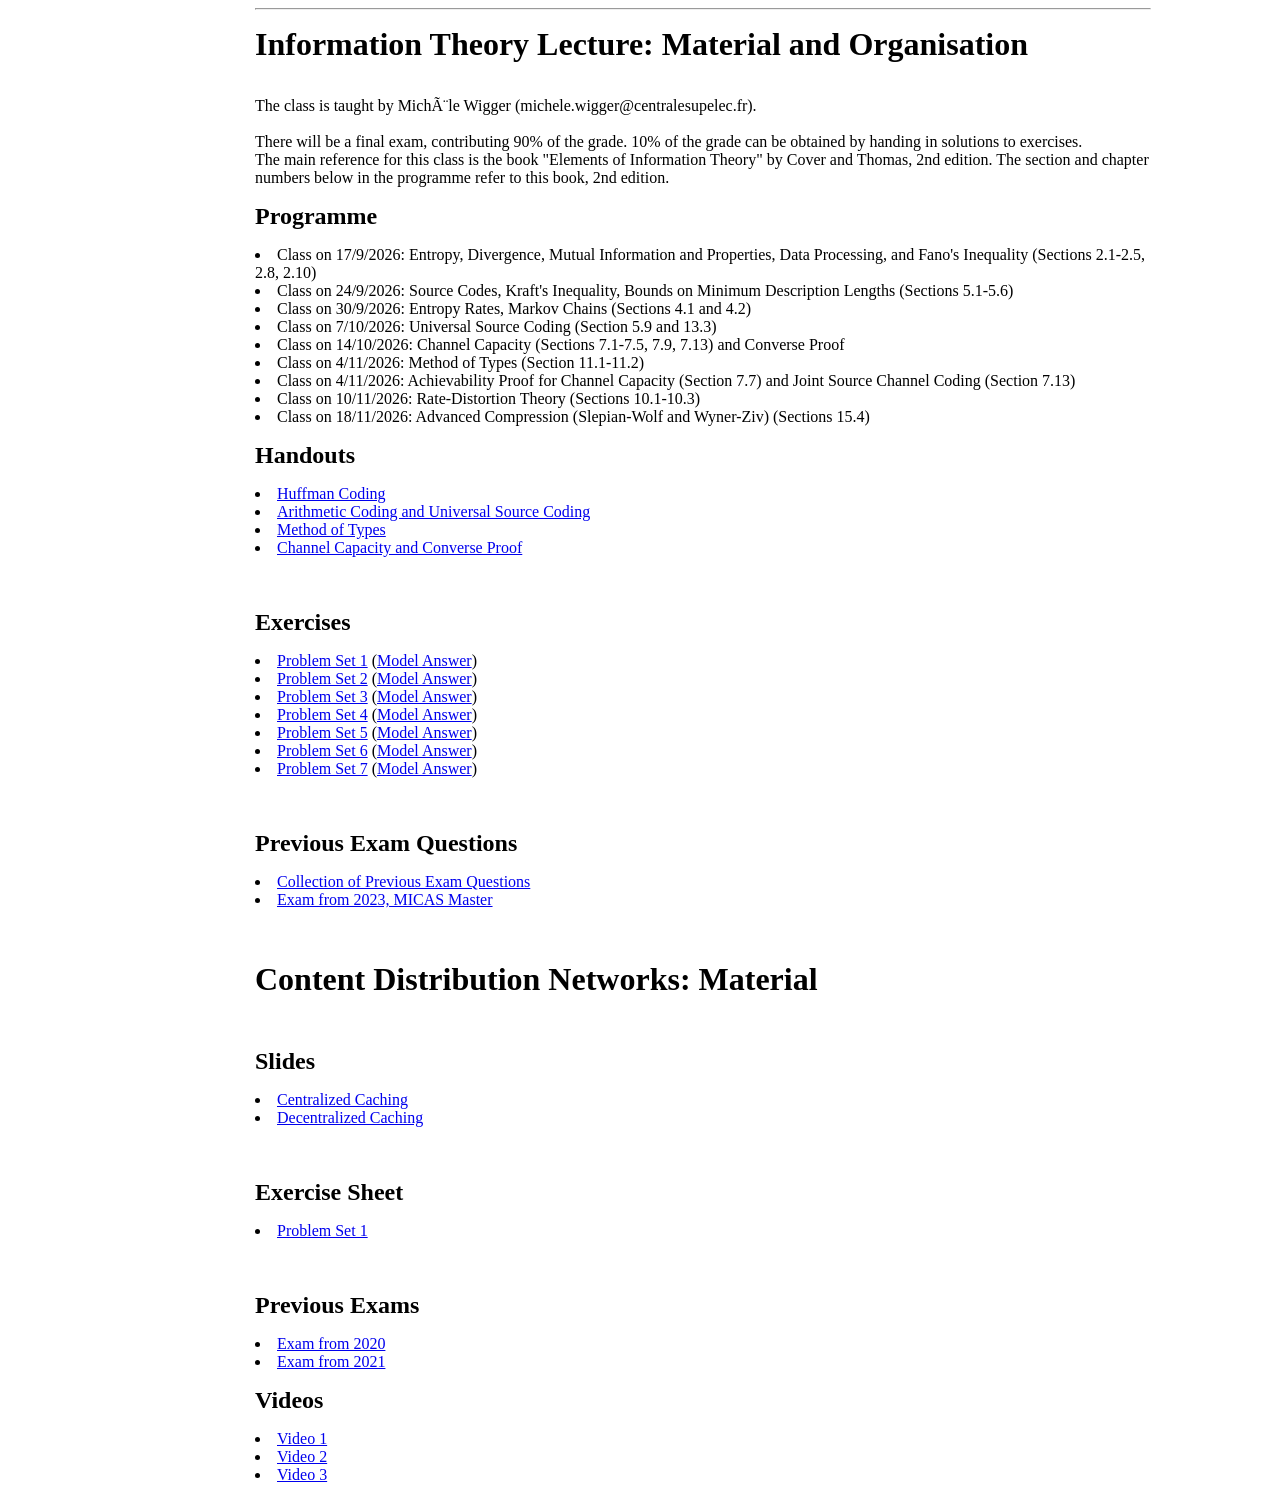
<file: IT_Lecture.html>
<html>
<head>
   <meta http-equiv="Content-Type" content="text/html; charset=iso-8859-1">
      <meta name="Description" content="Homepage of Michele Wigger">
      <title>Material and Information for Lecture in Information Theory</title>
<link rel="stylesheet" href="mwigger.css" type="text/css" />




<STYLE TYPE="text/css">
<!--
BODY
   {
   Margin:20px 20px 20px 20px;
  background:#fff;
   color:black;
   font-size:12pt;
    }
-->
</STYLE>
<STYLE TYPE="text/css">
<!--
TABLE
   {
  margin:20px 20px 20px 20px;
   color:black;
   font-size:12pt;
   
   }
-->
</STYLE>

  </head>

  <body>
  



<div id="content">


<HR>





<p>
  <b><font size=+3>Information Theory Lecture: Material and Organisation</font></b>
  </p>
<br>
The class is taught by 	Michèle Wigger (michele.wigger@centralesupelec.fr).<br>
<br>



There will be a final exam, contributing 90% of the grade. 10% of the grade can be obtained by handing in solutions to exercises.
<br>

The main reference for this class is the book "Elements of Information Theory" by Cover and Thomas, 2nd edition. The section and chapter numbers below in the programme refer to this book, 2nd edition. 

<p>
<b><font size=+2>Programme</font></b>
</p>

<li> Class on 17/9/2026: Entropy, Divergence, Mutual Information and Properties, Data Processing, and Fano's Inequality (Sections 2.1-2.5, 2.8, 2.10) </li>
<li> Class on 24/9/2026: Source Codes, Kraft's Inequality, Bounds on Minimum Description Lengths (Sections 5.1-5.6)</li>
<li> Class on 30/9/2026: Entropy Rates, Markov Chains (Sections 4.1 and 4.2)</li>
<li> Class on 7/10/2026: Universal Source Coding (Section 5.9 and 13.3)</li>
<li> Class on 14/10/2026: Channel Capacity (Sections 7.1-7.5, 7.9, 7.13) and Converse Proof</li>
<li> Class on 4/11/2026: Method of Types (Section 11.1-11.2)</li>
<li> Class on 4/11/2026: Achievability Proof for Channel Capacity (Section 7.7) and  Joint Source Channel Coding (Section 7.13)</li>
<li> Class on 10/11/2026:  Rate-Distortion Theory (Sections 10.1-10.3)</li>
<li> Class on 18/11/2026: Advanced Compression (Slepian-Wolf and Wyner-Ziv) (Sections 15.4)</li>


<p>
<b><font size=+2>Handouts</font></b>
</p>

<li> <a href=IT_lecture/Huffman.pdf>Huffman Coding</a> </li>
<li> <a href=IT_lecture/Lempel-Ziv.pdf>Arithmetic Coding and Universal Source Coding</a> </li>
<li> <a href=IT_lecture/Method_of_Types.pdf>Method of Types</a> </li>
   <li> <a href=IT_lecture/Lecture_Capacity.pdf>Channel Capacity and Converse Proof</a> </li>

  <BR><BR>

<p>
<b><font size=+2>Exercises</font></b>
</p>
 


<li> <a href=IT_lecture/exercise_sheet1.pdf>Problem Set 1</a> (<a href=IT_lecture/exercise_sheet_1_model_answers_2026.pdf>Model Answer</a>)</li>
   
<li> <a href=IT_lecture/exercise_sheet2_overleaf.pdf>Problem Set 2</a> (<a href=IT_lecture/exercise_sheet2_model_answers.pdf>Model Answer</a>)</li>
   
<li> <a href=IT_lecture/exercise_sheet3_2026.pdf>Problem Set 3</a> (<a href=IT_lecture/exercise3_2026_model_answers.pdf>Model Answer</a>)</li>
 <li> <a href=IT_lecture/exercise_sheet4_2026.pdf>Problem Set 4</a> (<a href=IT_lecture/exercise4_2026_model_answers.pdf>Model Answer</a>)</li>
   <li> <a href=IT_lecture/problem_set5_2026.pdf>Problem Set 5</a> (<a href=IT_lecture/problem_set5_2026_model_answers.pdf>Model Answer</a>) </li>
 <li> <a href=IT_lecture/problem_set6_2026_final.pdf>Problem Set 6</a> (<a href=IT_lecture/model_answers_problem_set6_2026.pdf>Model Answer</a>) </li>
   <li> <a href=IT_lecture/exercise_sheet7_overleaf.pdf>Problem Set 7</a> (<a href=IT_lecture/exercise_sheet7_model_answers.pdf>Model Answer</a>) </li>
   <BR><BR>

<p>
<b><font size=+2>Previous Exam Questions</font></b>
</p>
 
<li> <a href=IT_lecture/test_exam.pdf>Collection of Previous Exam Questions</a> </li>
<li> <a href=IT_lecture/exam_MICAS_2023.pdf>Exam from 2023, MICAS Master</a> </li>






  <BR><BR>




<p>
  <b><font size=+3>Content Distribution Networks: Material</font></b>
  </p>
<br>

<p>
<b><font size=+2>Slides</font></b>
</p>

<li> <a href=IT_lecture/caching.pdf>Centralized Caching</a> </li>
<li> <a href=IT_lecture/decentralized_caching.pdf>Decentralized Caching</a> </li>

  <BR><BR>

<p>
<b><font size=+2>Exercise Sheet</font></b>
</p>
 


<li> <a href=IT_lecture/caching_exercise_sheet1.pdf>Problem Set 1</a> </li>
  <BR><BR>

<p>
<b><font size=+2>Previous Exams</font></b>
</p>
 
<li> <a href=IT_lecture/caching_exam_2020.pdf>Exam from 2020</a> </li>
<li> <a href=IT_lecture/caching_exam_2021.pdf>Exam from 2021</a> </li>


<p>
<b><font size=+2>Videos</font></b>
</p>
 
<li> <a href=IT_lecture/video_caching1.mp4>Video 1</a> </li>
<li> <a href=IT_lecture/video_caching2.mov>Video 2</a> </li>
<li> <a href=IT_lecture/video_caching3.mp4>Video 3</a> </li>





<BR>
</file>
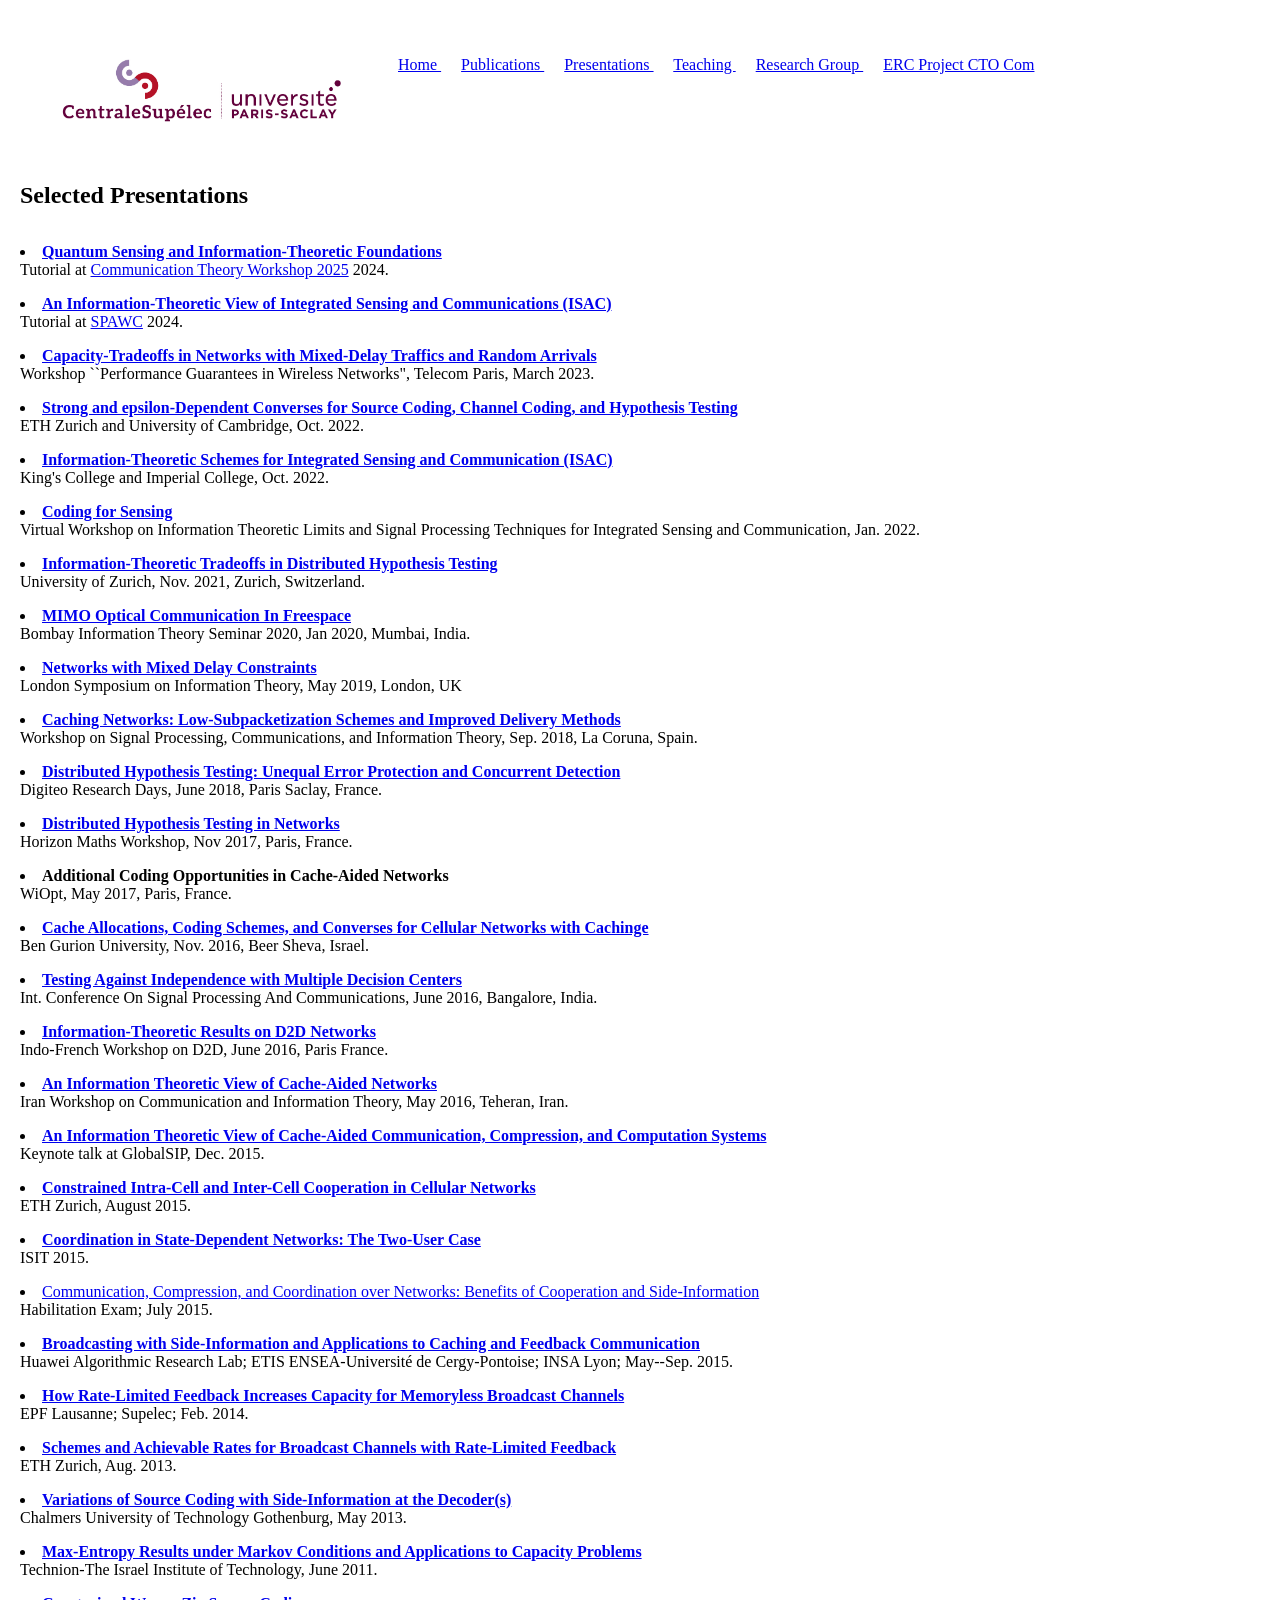
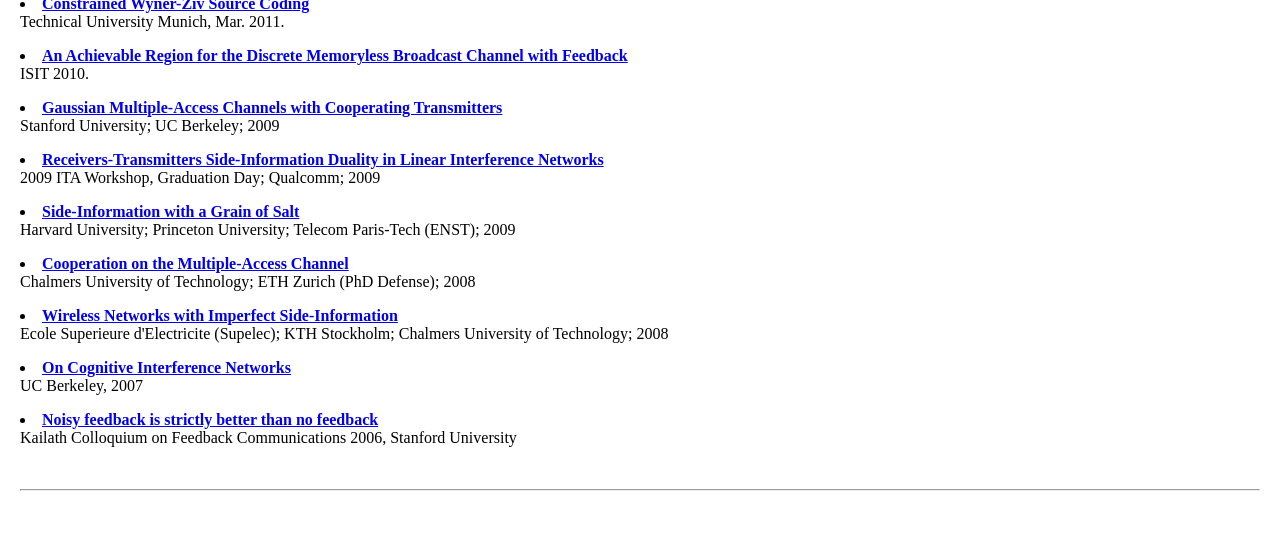
<file: presentations.html>
<html>
<head>
   <meta http-equiv="Content-Type" content="text/html; charset=iso-8859-1">
      <meta name="Description" content="Homepage of Michele Wigger">
      <title>Michele Wigger's Presentations</title>

<link rel="stylesheet" href="mwigger.css" type="text/css" />




<STYLE TYPE="text/css">
<!--
BODY
   {
   Margin:20px 20px 20px 20px;
  background:#fff;
   color:black;
   font-size:12pt;
    }
-->
</STYLE>
<STYLE TYPE="text/css">
<!--
TABLE
   {
  margin:20px 20px 20px 20px;
   color:black;
   font-size:13pt;
   
   }
-->
</STYLE>

  </head>

  <body>
  




   

        <img src="CentraleSup Logo H_RVB.jpg" width=362>

<BR><BR>

  <font=+1>

<a href="./index.html">Home      </a>&nbsp&nbsp&nbsp&nbsp

<a href="./publications.html">Publications    </a>&nbsp&nbsp&nbsp&nbsp

<A href="./presentations.html">Presentations      </a>&nbsp&nbsp&nbsp&nbsp

<a href="./teaching.html">Teaching       </a>&nbsp&nbsp&nbsp&nbsp

<a href="./group.html">Research Group     </a>&nbsp&nbsp&nbsp&nbsp


<a href="./Context-Task-Oriented_Communication/Context-Task-Oriented_Communication_page.html">ERC 
  Project CTO Com</a>



<BR><BR><BR>

<BR><BR>


<br><br>


<b><font size=+2>Selected Presentations</font></b>

<BR><br>
<p><li><a href=talk_ctw.pdf><b>Quantum Sensing and Information-Theoretic
Foundations</b></a><br>Tutorial at  <a href="https://ctw2025.ieee-ctw.org/">Communication Theory Workshop 2025</a> 2024. </li></p>



<p><li><a href="Tutorial_SPAWC_wigger.pdf"><b>An Information-Theoretic View of Integrated Sensing and Communications (ISAC)</b></a><br>Tutorial at  <a href="https://spawc2024.org">SPAWC</a> 2024. </li></p>


 <p><li>   <a href=LINCS.pdf><b>Capacity-Tradeoffs in Networks with Mixed-Delay
	Traffics and Random Arrivals</b></a><br>Workshop ``Performance Guarantees in Wireless Networks", Telecom Paris, March 2023.</li></p>


<p><li>
    <a href=strong_converse.pdf><b>Strong and epsilon-Dependent Converses
for Source Coding, Channel Coding, and
	Hypothesis Testing</b></a><br>ETH Zurich and University of Cambridge, Oct. 2022.</li></p>


<p><li>
    <a href=ISAC_talk2.pdf><b>Information-Theoretic Schemes for Integrated
Sensing and Communication (ISAC)</b></a><br>King's College and Imperial College, Oct. 2022.</li></p>

<p><li>
    <a href=ISAC_talk1.pdf><b>Coding for Sensing</b></a><br>Virtual Workshop on Information Theoretic Limits and Signal Processing Techniques for Integrated Sensing and Communication, Jan. 2022.</li></p>

<p><li>
    <a href=NE-ZH-seminar.pdf><b>Information-Theoretic Tradeoffs in
	Distributed Hypothesis Testing</b></a><br>University of Zurich, Nov. 2021, Zurich, Switzerland.</li></p>


<p><li>
    <a href=BITS2020.pdf><b>MIMO Optical Communication In Freespace</b></a><br>Bombay Information Theory Seminar 2020, Jan 2020, Mumbai, India.</li></p>

    
<p><li>
    <a href=London.pdf><b>Networks with Mixed Delay Constraints</b></a><br>London Symposium on Information Theory, May 2019, London, UK</li></p>




    

<p><li>
    <a href=LACoruna.pdf><b>Caching Networks: Low-Subpacketization Schemes and Improved Delivery Methods</b></a><br>Workshop on Signal Processing, Communications, and Information Theory, Sep. 2018, La Coruna, Spain.</li></p>



<p><li>
    <a href=LACoruna.pdf><b>Distributed Hypothesis Testing: Unequal Error Protection and Concurrent Detection</b></a><br>Digiteo Research Days, June 2018, Paris Saclay, France.</li></p>

    
<p><li>
    <a href=IHP.pdf><b>Distributed Hypothesis Testing in Networks</b></a><br>Horizon Maths Workshop, Nov 2017, Paris, France.</li></p>
    
<p><li>
    
   <b>Additional Coding Opportunities in Cache-Aided Networks</b></a><br>WiOpt, May 2017, Paris, France.</li></p>



<p><li>
    <a href=Bersheeva.pdf><b>Cache Allocations, Coding Schemes, and Converses for Cellular Networks with Cachinge</b></a><br>Ben Gurion University,  Nov. 2016, Beer Sheva, Israel.</li></p>



<p><li>
    <a href=Bangalore.pdf><b>Testing Against Independence with Multiple Decision Centers</b></a><br>Int. Conference On Signal Processing And Communications, June 2016, Bangalore, India.</li></p>




<p><li>
 <a href=D2D.pdf><b>Information-Theoretic Results on D2D Networks</b></a><br> Indo-French Workshop on D2D, June 2016, Paris France.
</li></p>



<p><li>
    <a href=Teheran.pdf><b>An Information Theoretic View of Cache-Aided Networks</b></a><br>Iran Workshop on Communication and Information Theory, May 2016, Teheran, Iran.</li></p>


<p><li>
 <a href=GlobalSIP.pdf><b>An Information Theoretic View of Cache-Aided Communication, Compression, and Computation Systems</b></a><br> Keynote talk at GlobalSIP, Dec. 2015.
</li></p>


<p><li>
 <a href=Network_Cooperation.pdf><b>Constrained Intra-Cell and Inter-Cell Cooperation in Cellular Networks</b></a><br> ETH Zurich, August 2015.
</li></p>



<p><li>
 <a href=coordination2.pdf><b>Coordination in State-Dependent Networks: The Two-User Case</b></a><br> ISIT 2015.
</li></p>


<p><li>
 <a href=HdR_talk.pdf><b></b>Communication, Compression, and Coordination over Networks: Benefits of Cooperation and Side-Information</a><br> Habilitation Exam; July 2015.
</li></p>




<p><li>
 <a href=BC_Side_Info.pdf><b>Broadcasting with Side-Information and Applications to Caching and Feedback Communication</b></a><br> Huawei Algorithmic Research Lab; ETIS ENSEA-Universit� de Cergy-Pontoise; INSA Lyon; May--Sep. 2015.
</li></p>



<p><li>
 <a href=BCFB_EPFL.pdf><b>How Rate-Limited Feedback Increases Capacity for Memoryless Broadcast Channels</b></a><br> EPF Lausanne; Supelec; Feb. 2014.
</li></p>

<p><li>
<a href=BCFB_ETH.pdf><b>Schemes and Achievable Rates for Broadcast
Channels with Rate-Limited Feedback</b></a><br> ETH Zurich, Aug. 2013. 
</li></p>

<p><li>

 <a href=SourceCoding.pdf><b>Variations of Source Coding with Side-Information at the Decoder(s)</b></a><br> Chalmers University of Technology Gothenburg, May 2013.

</li></p>

<p><li>

 <a href=MaxEntropy.pdf><b>Max-Entropy Results under Markov Conditions and Applications to Capacity Problems</b></a><br>
Technion-The Israel Institute of Technology, June 2011.</li></p>

<p><li>

 <a href=Constrained.pdf><b>Constrained Wyner-Ziv Source Coding</b></a><br>
Technical University Munich, Mar. 2011.
</li></p>

<p><li>
<a href=BCfeedback.pdf><b>An Achievable Region for the Discrete Memoryless Broadcast Channel with Feedback</b></a><br> ISIT 2010.
</li></p>


<P><li>
<a href=Gaussiancoop.pdf><b>Gaussian Multiple-Access Channels with Cooperating Transmitters</b></a><br> Stanford University; UC Berkeley; 2009
</li></p>

<p><li><a href=Wyner-duality.pdf><b>Receivers-Transmitters Side-Information Duality in Linear Interference Networks</b></a><br>
 2009 ITA Workshop, Graduation Day; Qualcomm; 2009
</li></p>
<p><li>     
<a href=grainofsalt.pdf><b>Side-Information with a Grain of Salt</b></a><br> 
Harvard University; 
Princeton University;
Telecom Paris-Tech (ENST); 2009
</li></p>
<p><li>
<a href=cooperation.pdf><b>Cooperation on the Multiple-Access Channel</b></a><br> Chalmers University of Technology; ETH Zurich (PhD Defense); 2008
</li></p>
<p><li>
<a href=wirelessnetworks.pdf><b>Wireless Networks with Imperfect Side-Information</b></a><br>Ecole Superieure d'Electricite (Supelec); KTH Stockholm</a>; Chalmers University of Technology; 2008
</li></p>


<p><li><a href=berkeley.pdf><b>On Cognitive Interference Networks</b></a><br>
 UC Berkeley, 2007
</li></p>

<p><li>
<a href=noisyfb.pdf><b>Noisy feedback is strictly better than no feedback</b></a><br> Kailath Colloquium on Feedback Communications 2006, Stanford University
</li></p>

<BR><HR><BR>
<BR>


</div>
</file>
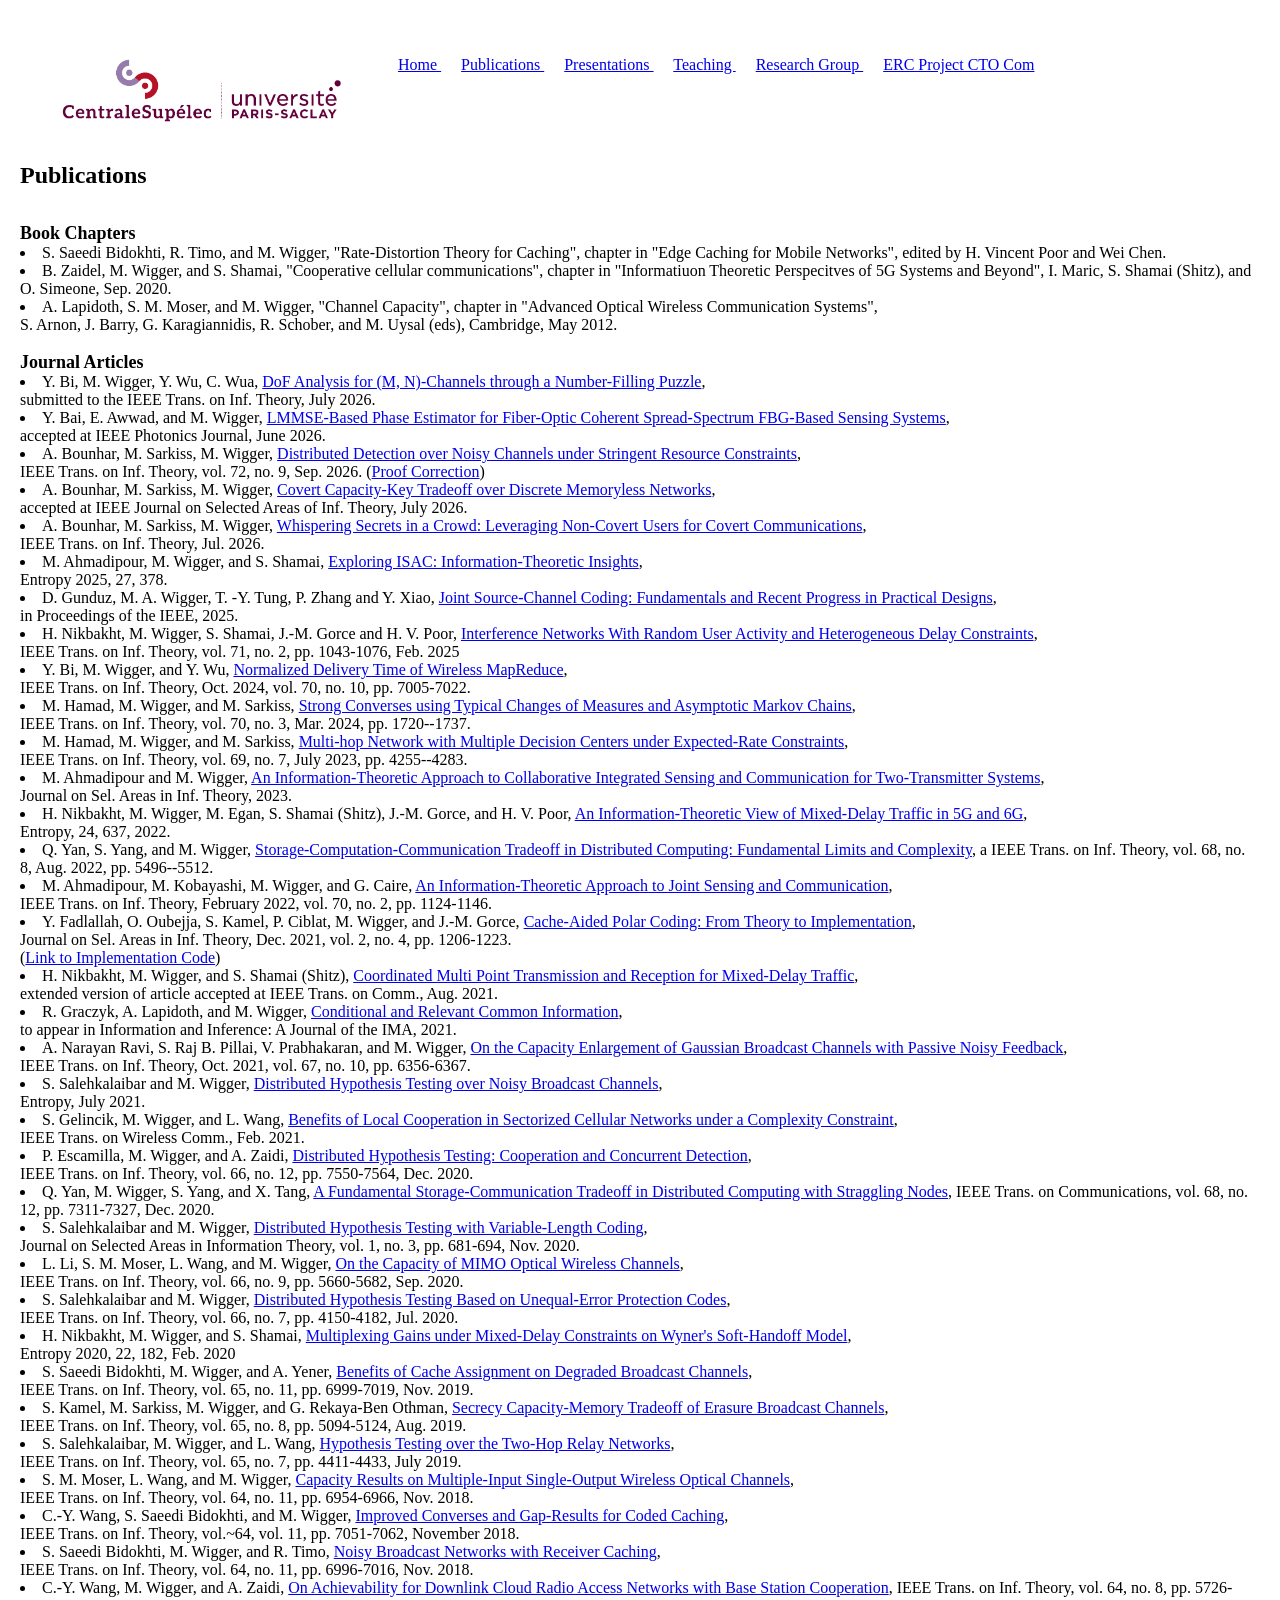
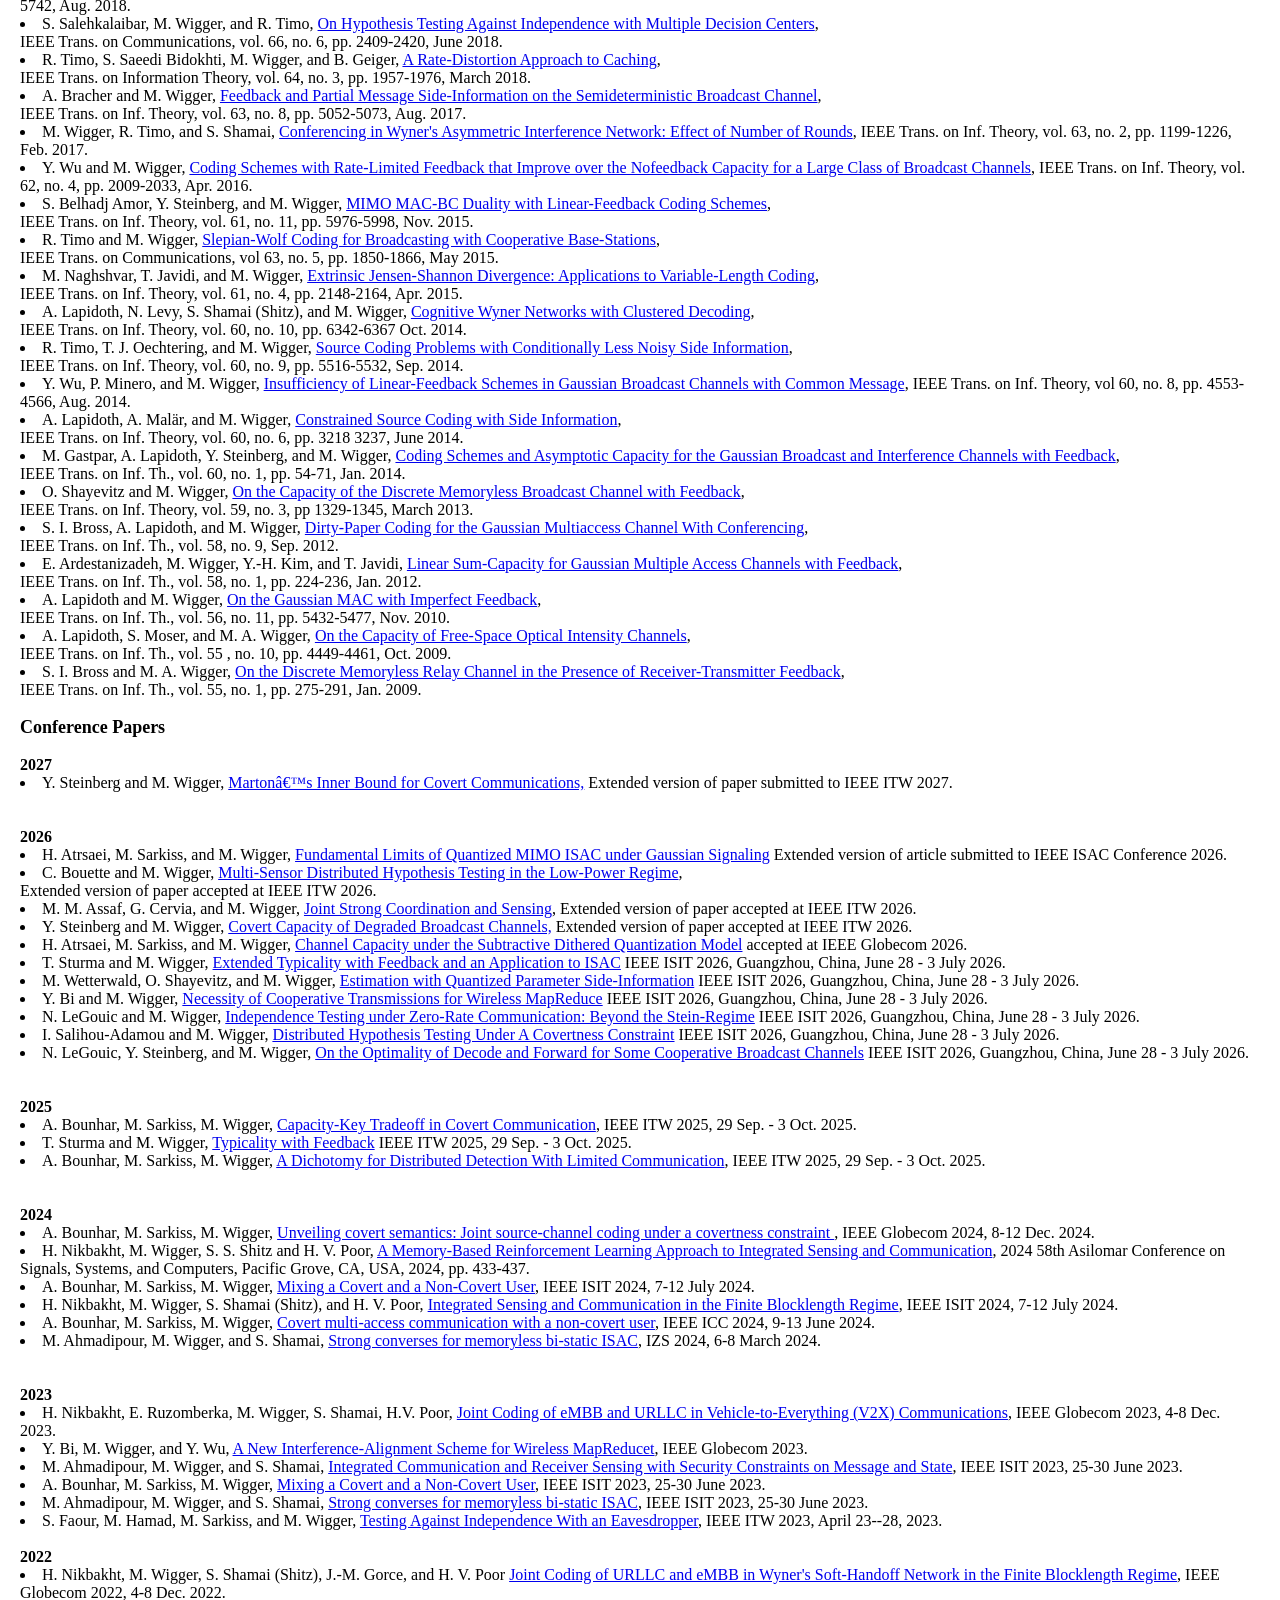
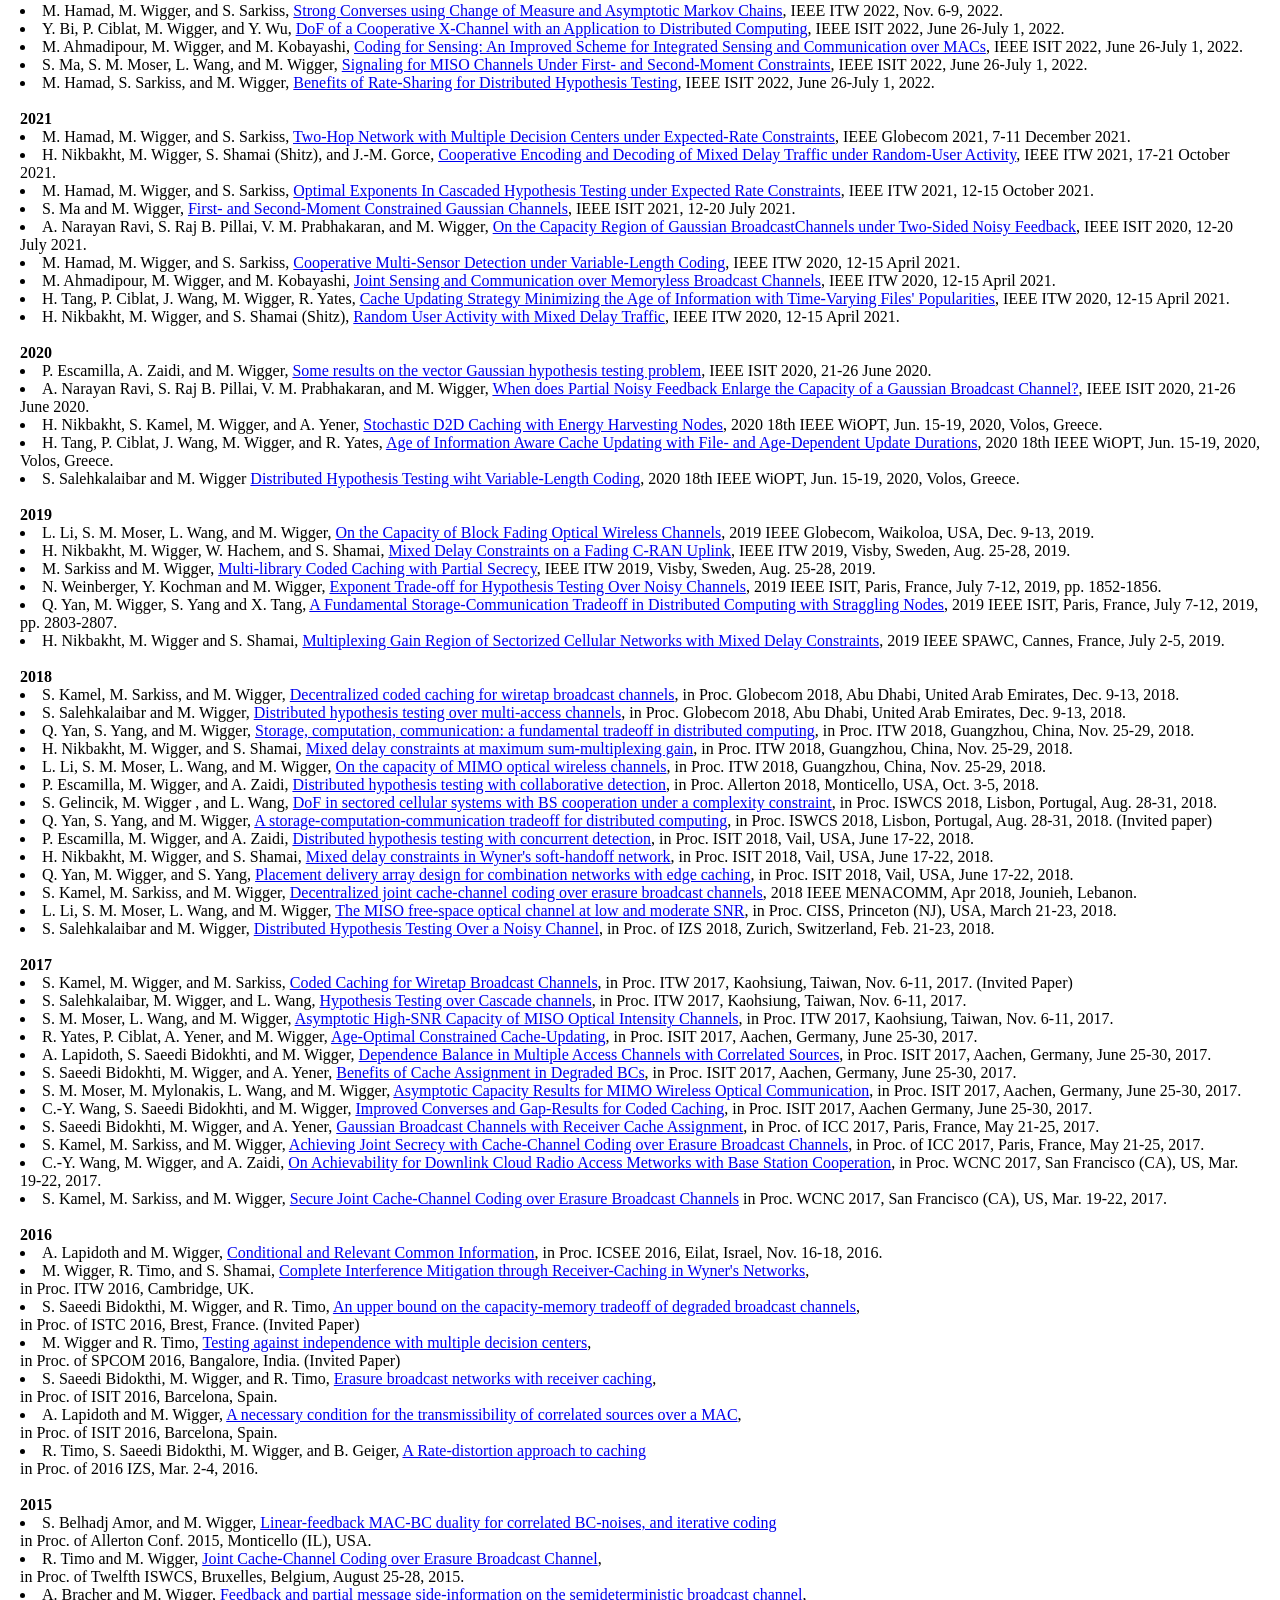
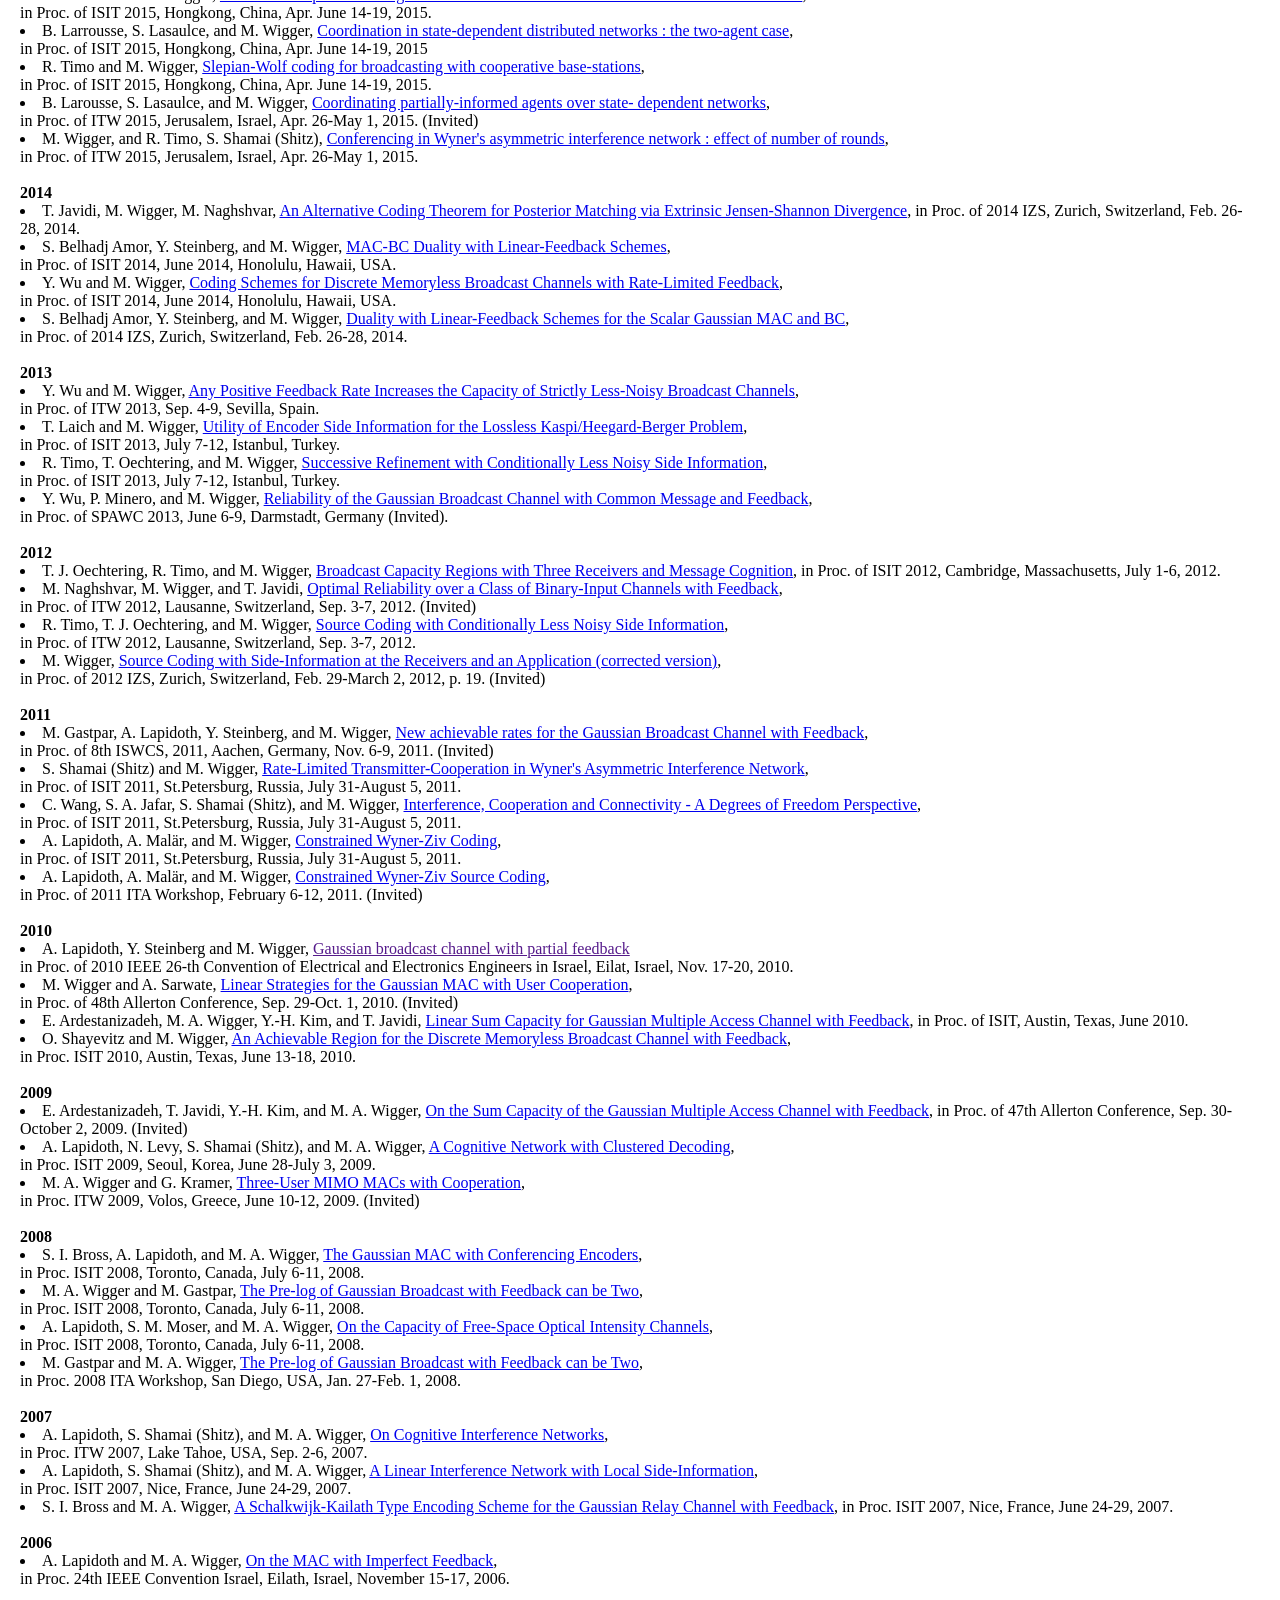
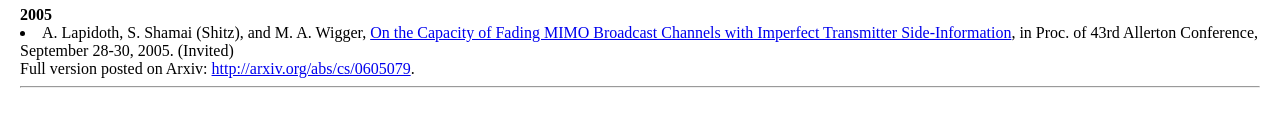
<file: publications.html>
<html>
<head>
   <meta http-equiv="Content-Type" content="text/html; charset=iso-8859-1">
      <meta name="Description" content="Homepage of Michele Wigger">
      <title>Michele Wigger's Publications</title>
<link rel="stylesheet" href="mwigger.css" type="text/css" />

 

<STYLE TYPE="text/css">
<!--
BODY
   {
   Margin:20px 20px 20px 20px;
  background:#fff;
   color:black;
   font-size:12pt;
    }
-->
</STYLE>
<STYLE TYPE="text/css">
<!--
TABLE
   {
  margin:20px 20px 20px 20px;
   color:black;
   font-size:13pt;
   
   }
-->
</STYLE>

  </head>

  <body>
  




   

        <img src="CentraleSup Logo H_RVB.jpg" width=362>

<BR><BR>

  <font=+1>

<a href="./index.html">Home      </a>&nbsp&nbsp&nbsp&nbsp

<a href="./publications.html">Publications    </a>&nbsp&nbsp&nbsp&nbsp

<A href="./presentations.html">Presentations      </a>&nbsp&nbsp&nbsp&nbsp

<a href="./teaching.html">Teaching       </a>&nbsp&nbsp&nbsp&nbsp

<a href="./group.html">Research Group     </a>&nbsp&nbsp&nbsp&nbsp


<a href="./Context-Task-Oriented_Communication/Context-Task-Oriented_Communication_page.html">ERC 
  Project CTO Com</a>



<BR><BR><BR>

<BR><BR>



  
<p>
  <b><font size=+2>Publications</font></b>
</p>
<br>
  <font size=+0>

    <b><font size=+1>Book Chapters</font></b>

 

    
    <li>  S. Saeedi Bidokhti, R. Timo, and M. Wigger,  "Rate-Distortion Theory for Caching", chapter in "Edge Caching for Mobile Networks", edited by H. Vincent Poor and Wei Chen. 
</li>
  
    <li>  B. Zaidel, M. Wigger, and S. Shamai,  "Cooperative cellular communications", chapter in "Informatiuon Theoretic Perspecitves of 5G Systems and Beyond", I. Maric,  S. Shamai (Shitz), and O. Simeone, Sep. 2020. 
</li>
  <li>  A. Lapidoth, S. M. Moser, and M. Wigger, "Channel Capacity", chapter in "Advanced Optical Wireless Communication Systems",
    <br>S. Arnon, J. Barry, G. Karagiannidis, R. Schober, and M. Uysal (eds), Cambridge, May 2012. 
</li>

  <br>

  <b><font size=+1>Journal Articles</font></b>

	<li>Y. Bi, M. Wigger, Y. Wu, C. Wua, <a href=Number-filling_submitted.pdf>DoF Analysis for (M, N)-Channels through a
Number-Filling Puzzle</a>, <br>submitted to the  IEEE Trans. on Inf. Theory, July 2026. </li>

	<li>Y. Bai, E. Awwad, and M. Wigger, <a href=LMMSE_Based_Fin.pdf>LMMSE-Based Phase Estimator for Fiber-Optic Coherent
Spread-Spectrum FBG-Based Sensing Systems</a>, <br>accepted at IEEE Photonics Journal, June 2026. </li>
	
  
<li>A. Bounhar, M. Sarkiss, M. Wigger, <a href=ResourceLimited_Detection.pdf>Distributed Detection over Noisy Channels under Stringent Resource Constraints</a>, <br>IEEE Trans. on Inf. Theory, vol. 72, no. 9, Sep. 2026. (<a href=Corrected_Proof.pdf>Proof Correction</a>)</li>
	
  <li>A. Bounhar, M. Sarkiss, M. Wigger, <a href=CovertTradeoff.pdf>Covert Capacity-Key Tradeoff over Discrete
Memoryless Networks</a>, <br>accepted at IEEE  Journal on Selected Areas of Inf. Theory, July 2026.</li>
    
    <li>A. Bounhar, M. Sarkiss, M. Wigger, <a href=MixedCovert.pdf>Whispering Secrets in a Crowd: Leveraging Non-Covert Users for Covert Communications</a>, <br>IEEE  Trans. on Inf. Theory, Jul. 2026.</li>
    
  <li> M. Ahmadipour, M. Wigger, and  S. Shamai, <a href=Entropy_ISAC.pdf>Exploring ISAC: Information-Theoretic Insights</a>,  <br>Entropy 2025, 27, 378.</li>

  <li>D. Gunduz, M. A.  Wigger, T. -Y. Tung, P. Zhang and Y. Xiao, <a href=JS_Proc.pdf>Joint Source-Channel Coding: Fundamentals and Recent Progress in Practical Designs</a>, <br> in Proceedings of the IEEE, 2025. 

  <li>H. Nikbakht, M. Wigger, S. Shamai, J.-M. Gorce and H. V. Poor, <a href=RA.pdf>Interference Networks With Random User Activity and Heterogeneous Delay Constraints</a>,<br> IEEE  Trans. on Inf. Theory, vol. 71, no. 2, pp. 1043-1076, Feb. 2025

 <li>Y. Bi, M. Wigger, and Y. Wu, <a href=NDT.pdf>Normalized Delivery Time of Wireless MapReduce</a>, <br>IEEE   Trans. on Inf. Theory, Oct. 2024, vol. 70, no. 10, pp. 7005-7022.</li>

 <li>M. Hamad, M. Wigger, and  M. Sarkiss, <a href=Strong_Converse_IT.pdf>Strong Converses using Typical Changes of Measures and Asymptotic Markov Chains</a>, <br> IEEE   Trans. on Inf. Theory, vol. 70, no. 3, Mar. 2024, pp. 1720--1737.</li>

  

 <li>M. Hamad, M. Wigger, and  M. Sarkiss, <a href=Mustapha-IT.pdf>Multi-hop Network with Multiple Decision Centers under Expected-Rate Constraints</a>, <br>   IEEE   Trans. on Inf. Theory, vol. 69, no. 7, July  2023, pp. 4255--4283.</li>


  <li>M. Ahmadipour and  M. Wigger, <a href=Mehrasa-JSAIT.pdf>An Information-Theoretic Approach to Collaborative Integrated Sensing and Communication for Two-Transmitter Systems</a>, <br> Journal on Sel. Areas in Inf. Theory, 2023.</li>


   <li>H. Nikbakht,  M. Wigger, M. Egan,  S. Shamai (Shitz), J.-M. Gorce, and H. V. Poor, <a href=Homa-Tutorial.pdf>An Information-Theoretic View of Mixed-Delay Traffic in 5G and 6G</a>, <br>Entropy, 24, 637, 2022. </li>

     <li>Q. Yan, S. Yang, and  M. Wigger, <a href=Yan-IT2019.pdf>Storage-Computation-Communication Tradeoff in Distributed Computing: Fundamental Limits and Complexity</a>,
  a IEEE Trans. on Inf. Theory, vol. 68, no. 8, Aug. 2022, pp. 5496--5512.</li>

     <li>M. Ahmadipour, M. Kobayashi, M. Wigger, and G. Caire, <a href=Ahmadipour-IT2021.pdf>An Information-Theoretic Approach to Joint Sensing and Communication</a>, <br>  IEEE   Trans. on Inf. Theory, February 2022, vol. 70, no. 2, pp. 1124-1146.</li>


  <li>Y. Fadlallah, O. Oubejja, S. Kamel, P. Ciblat,  M. Wigger, and J.-M. Gorce,  <a href=CorTex.pdf>Cache-Aided Polar Coding: From Theory to
Implementation</a>, <br>Journal on Sel. Areas in Inf. Theory, Dec. 2021, vol. 2, no. 4, pp. 1206-1223.</li> (<a href=Cortex_code>Link to Implementation Code</a></li>)



  <li>H. Nikbakht,  M. Wigger, and  S. Shamai (Shitz),  <a href=MixedDelays.pdf>Coordinated Multi Point Transmission and Reception for Mixed-Delay Traffic</a>, <br> extended version of article accepted at IEEE Trans. on Comm., Aug. 2021.</li>

  

    <li>R. Graczyk, A. Lapidoth, and  M. Wigger,  <a href=Graczyk-IMA2020.pdf>Conditional and Relevant Common Information</a>, <br> to appear in Information and Inference: A Journal of the IMA,  2021.</li>


  <li>A. Narayan Ravi, S. Raj B. Pillai, V. Prabhakaran, and  M. Wigger,  <a href=Narayan-IT2021.pdf>On the Capacity Enlargement of Gaussian
Broadcast Channels with Passive Noisy
Feedback</a>, <br>   IEEE Trans. on Inf. Theory, Oct. 2021, vol. 67, no. 10, pp.  6356-6367.</li>
  

    
  <li>S. Salehkalaibar and  M. Wigger, <a href=salehwigger21.pdf>Distributed Hypothesis Testing over Noisy Broadcast Channels</a>, <br> Entropy, July 2021.</li>

  
<li>S. Gelincik,  M. Wigger, and  L. Wang,  <a href=Gelincik-Tcom2019.pdf>Benefits of Local Cooperation in Sectorized
Cellular Networks under a Complexity Constraint</a>, <br> IEEE Trans. on Wireless Comm., Feb. 2021.</li>  




<li>P. Escamilla,   M. Wigger,  and A. Zaidi, <a href=Escamilla-IT2019.pdf>Distributed Hypothesis Testing: Cooperation and Concurrent Detection</a>,
  <br> IEEE Trans. on Inf. Theory, vol. 66, no. 12, pp. 7550-7564, Dec. 2020.</li>

    <li>Q. Yan,  M. Wigger, S. Yang, and X. Tang,  <a href=Yan-Tcom2019.pdf>A Fundamental Storage-Communication Tradeoff in Distributed Computing with Straggling Nodes</a>,    IEEE Trans. on Communications, vol. 68, no. 12, pp. 7311-7327, Dec. 2020.</li>

     <li>S. Salehkalaibar and  M. Wigger,  <a href=Saleh-JSAIT2020.pdf>Distributed Hypothesis Testing with Variable-Length Coding</a>, <br> Journal on Selected Areas in Information Theory, vol. 1, no. 3, pp. 681-694, Nov. 2020.</li> 
  

    

   
<li>L. Li, S. M. Moser, L. Wang, and M. Wigger, <a href=Li-IT2019.pdf>On the Capacity of MIMO Optical Wireless Channels</a>,
  <br>IEEE Trans. on Inf. Theory, vol. 66, no. 9, pp. 5660-5682,  Sep. 2020.</li>

<li>S. Salehkalaibar and M. Wigger, <a href=Saleh-IT2020.pdf>Distributed Hypothesis Testing Based on Unequal-Error Protection Codes</a>,
  <br>IEEE Trans. on Inf. Theory, vol. 66, no. 7, pp. 4150-4182, Jul. 2020.</li>

  <li>H. Nikbakht, M. Wigger, and S. Shamai, <a href=Nikbakht-Entropy20.pdf>Multiplexing Gains under Mixed-Delay Constraints on Wyner's Soft-Handoff Model</a>, <br> Entropy 2020, 22, 182, Feb. 2020</li>



 <li> S. Saeedi Bidokhti, M. Wigger, and A. Yener, <a href=Saeedi-TIT2019.pdf>Benefits of Cache Assignment on Degraded Broadcast Channels</a>,
   <br>IEEE Trans. on Inf. Theory, vol. 65, no. 11, pp. 6999-7019,  Nov. 2019.
   </li>
   
  
<li> S. Kamel,  M. Sarkiss, M. Wigger, and G. Rekaya-Ben Othman, <a href=Kamel-TIT2019.pdf>Secrecy Capacity-Memory Tradeoff of Erasure Broadcast Channels</a>,   <br>IEEE Trans. on Inf. Theory, vol. 65, no. 8, pp. 5094-5124, Aug. 2019.</li>

  
 <li> S. Salehkalaibar, M. Wigger, and L. Wang, <a href=Saleh-TIT2019.pdf>Hypothesis Testing over the Two-Hop  Relay Networks</a>, 
   <br>IEEE Trans. on Inf. Theory, vol. 65, no. 7, pp. 4411-4433, July 2019. 
   </li>

   
<li>S. M. Moser, L. Wang, and M. Wigger, <a href=miso_final.pdf>Capacity Results on Multiple-Input Single-Output Wireless Optical Channels</a>,
  <br>IEEE Trans. on Inf. Theory, vol. 64, no. 11, pp. 6954-6966, Nov. 2018.

    
  <li> C.-Y. Wang,  S. Saeedi Bidokhti, and M. Wigger, <a href=Wang-TIT2018.pdf>Improved Converses and Gap-Results for Coded
   Caching</a>,
    <br>IEEE Trans. on Inf. Theory, vol.~64, vol. 11, pp. 7051-7062, November 2018.
    </li>


  <li> S. Saeedi Bidokhti, M. Wigger, and R. Timo,  <a  href=Saeedi-TIT2018.pdf>Noisy Broadcast Networks with Receiver Caching</a>,
  <br>  IEEE Trans. on Inf. Theory, vol. 64, no. 11, pp. 6996-7016, Nov. 2018.
  </li>


<li> C.-Y. Wang, M. Wigger, and A. Zaidi,  <a  href=Wang-TIT2018-1.pdf>On Achievability for Downlink Cloud Radio Access Networks with Base Station Cooperation</a>,
 IEEE Trans. on Inf. Theory, vol. 64, no. 8, pp. 5726-5742, Aug. 2018.   </li>

 
   


  <li> S. Salehkalaibar, M. Wigger, and R. Timo, <a href=Saleh-TCOM2018.pdf>On Hypothesis Testing Against Independence with Multiple Decision Centers</a>,
    <br>  IEEE Trans. on Communications, vol. 66, no. 6, pp. 2409-2420, June 2018. 
    </li>



<li> R. Timo, S. Saeedi Bidokhti, M. Wigger, and B. Geiger, <a href=Timo-TIT2018.pdf>A Rate-Distortion Approach to Caching</a>,
 <br> IEEE Trans. on Information Theory, vol. 64, no. 3, pp. 1957-1976, March 2018. 
</li>

<li>  A. Bracher and M. Wigger,  <a  href=bracherwigger-IT2017.pdf>Feedback and Partial Message Side-Information on the Semideterministic Broadcast Channel</a>,
  <br>IEEE Trans. on Inf. Theory, vol. 63, no. 8, pp. 5052-5073, Aug. 2017.
</li>


<li> M. Wigger, R. Timo, and  S. Shamai,  <a  href=wiggertimoshamai-IT2017.pdf>Conferencing in Wyner's Asymmetric Interference Network: Effect of Number of Rounds</a>,
   IEEE Trans. on Inf. Theory, vol. 63, no. 2, pp. 1199-1226, Feb. 2017. 
  </li>


<li>  Y. Wu and M. Wigger, <a  href=wuwigger_IT2016.pdf>Coding Schemes with Rate-Limited Feedback that Improve over the Nofeedback Capacity for a Large Class of Broadcast Channels</a>,  
 IEEE Trans. on Inf. Theory, vol. 62, no. 4, pp. 2009-2033, Apr. 2016.</li>

<li>
  S. Belhadj Amor, Y. Steinberg, and M. Wigger, <a  href=amorsteinbergwigger14-3.pdf>MIMO MAC-BC Duality with Linear-Feedback Coding Schemes</a>,
  <br>IEEE Trans. on Inf. Theory,  vol. 61, no. 11, pp. 5976-5998, Nov. 2015.</li>

<li> R. Timo and M. Wigger,  <a  href=timowigger_COM2015.pdf>Slepian-Wolf Coding for Broadcasting with Cooperative Base-Stations</a>,
  <br>IEEE Trans. on Communications, vol 63, no. 5, pp. 1850-1866, May 2015.</li>

<li>M. Naghshvar, T. Javidi, and M. Wigger, <a href=naghshvarjavidiwigger_IT2015.pdf>Extrinsic Jensen-Shannon Divergence: Applications to Variable-Length Coding</a>,
  <br>IEEE Trans. on Inf. Theory, vol. 61, no. 4, pp. 2148-2164, Apr. 2015.
</li>


<li> A. Lapidoth, N. Levy, S. Shamai (Shitz), and M. Wigger, <a href=lapidothlevyshamaiwigger_IT2015.pdf>Cognitive Wyner Networks with Clustered Decoding</a>,
  <br>IEEE Trans. on Inf. Theory, vol. 60, no. 10, pp. 6342-6367 Oct. 2014. 




<li>R. Timo, T. J. Oechtering, and M. Wigger, <a  href=timooecheteringwigger_IT2014.pdf>Source Coding Problems with Conditionally Less Noisy Side Information</a>,
  <br>IEEE Trans. on Inf. Theory, vol. 60, no. 9, pp. 5516-5532, Sep. 2014.
</li>


<li>
  Y. Wu, P. Minero, and M. Wigger,  <a  href=wuminerowigger_IT2014.pdf>Insufficiency of Linear-Feedback Schemes in Gaussian Broadcast Channels with Common Message</a>,
  IEEE Trans. on Inf. Theory, vol 60, no. 8, pp. 4553-4566, Aug. 2014. 
</li>

<li>
  A. Lapidoth, A. Mal&aumlr, and M. Wigger, <a href=lapidothmalaerwigger14.pdf>Constrained Source Coding with Side Information</a>,
  <br>IEEE Trans. on Inf. Theory, vol. 60, no. 6, pp. 3218 3237, June 2014.
</li>



<li> M. Gastpar, A. Lapidoth, Y. Steinberg, and M. Wigger, <a href=gastparlapidothsteinbergwigger14.pdf>Coding Schemes and Asymptotic Capacity for the Gaussian Broadcast and Interference Channels with Feedback</a>, <br>IEEE Trans. on Inf. Th., vol. 60, no. 1, pp. 54-71, Jan. 2014.
</li>



<Li>   O. Shayevitz and M. Wigger,
  <a href=shayevitzwigger12.pdf>On the Capacity of the Discrete Memoryless Broadcast Channel with Feedback</a>,
  <br>IEEE Trans. on Inf. Theory, vol. 59, no. 3, pp 1329-1345, March 2013.</li>



<li>  S. I. Bross, A. Lapidoth, and M. Wigger, <a href=brosslapidothwigger12.pdf>Dirty-Paper Coding for the Gaussian Multiaccess Channel With Conferencing</a>,
  <br>IEEE Trans. on Inf. Th., vol. 58, no. 9, Sep. 2012.</li>


<li>    E. Ardestanizadeh, M. Wigger, Y.-H. Kim, and T. Javidi,
       <a href=ardestanizadehjavidikimwigger10-2.pdf>Linear Sum-Capacity for Gaussian Multiple Access Channels
	 with Feedback</a>,
      <br>IEEE Trans. on Inf. Th., vol. 58, no. 1, pp. 224-236, Jan. 2012.</li>



<li> A. Lapidoth and M. Wigger, <a href=lapidothwigger10.pdf>On the Gaussian MAC with Imperfect Feedback</a>, 
<br>IEEE Trans. on Inf. Th., vol. 56, no. 11, pp. 5432-5477, Nov. 2010.
     </li>

<li> A. Lapidoth, S. Moser, and M. A. Wigger,  <a href=lapidothmoserwigger08-2.pdf>On the Capacity of
Free-Space Optical Intensity Channels</a>,
     <br> IEEE Trans. on Inf. Th., vol. 55 , no. 10, pp. 4449-4461, Oct. 2009.
</li> 

<li> S. I. Bross
and M. A. Wigger,  <a href=brosswigger09.pdf>On the Discrete Memoryless Relay Channel in
the Presence of Receiver-Transmitter Feedback</a>, 
  <br>    IEEE Trans. on Inf. Th., vol. 55, no. 1, pp. 275-291, Jan. 2009.  </li>
 
<br>

<b><font size=+1>Conference Papers</font></b>
	<br>
<br>
<b><font size=+0>2027</font></b>
<li>Y. Steinberg and M. Wigger, <a href=covert_BC_ITW2027.pdf>Marton’s Inner Bound for Covert Communications,</a>  Extended version of paper submitted  to  IEEE ITW 2027. </li>
	
<br>
<br>
<b><font size=+0>2026</font></b>
		<li>H. Atrsaei, M. Sarkiss, and  M. Wigger, <a href=quantization_ISAC2026.pdf>Fundamental Limits of Quantized MIMO ISAC
under Gaussian Signaling</a> Extended version of article submitted to  IEEE ISAC Conference 2026. </li>
	    <li>C. Bouette and M. Wigger, <a href=Detection_Multisensor.pdf>Multi-Sensor Distributed Hypothesis Testing in the
Low-Power Regime</a>, <br>Extended version of paper accepted at IEEE ITW 2026.</li>
    <li>M. M. Assaf, G. Cervia, and  M. Wigger, <a href=JSCoS.pdf>Joint Strong Coordination and Sensing</a>, Extended version of paper accepted at  IEEE ITW 2026. </li>
<li>Y. Steinberg and M. Wigger, <a href=covert_BC_ITW2026.pdf>Covert Capacity of Degraded Broadcast Channels,</a>  Extended version of paper accepted at  IEEE ITW 2026. </li>
	<li>H. Atrsaei, M. Sarkiss, and  M. Wigger, <a href=quantization_globecom2026.pdf>Channel Capacity under the Subtractive Dithered Quantization Model</a>  accepted at  IEEE Globecom 2026. </li>
       <li>T. Sturma and M. Wigger, <a href=typicality_memory_isit2026.pdf>Extended Typicality with Feedback and an Application to ISAC</a> IEEE ISIT 2026, Guangzhou, China, June 28 - 3 July 2026. </li>	
		<li>M. Wetterwald, O. Shayevitz, and M. Wigger, <a href=estimation_isit2026.pdf>Estimation with Quantized Parameter Side-Information</a> IEEE ISIT 2026, Guangzhou, China, June 28 - 3 July 2026. </li>
	<li>Y. Bi and M. Wigger, <a href=computing_isit2026.pdf>Necessity of Cooperative Transmissions for Wireless MapReduce</a> IEEE ISIT 2026, Guangzhou, China, June 28 - 3 July 2026. </li>
      <li>N. LeGouic and M. Wigger, <a href=k_testing_isit2026.pdf>Independence Testing under Zero-Rate Communication: Beyond the Stein-Regime</a> IEEE ISIT 2026, Guangzhou, China, June 28 - 3 July 2026. </li>	
	<li>I. Salihou-Adamou and M. Wigger, <a href=covert_testing_isit2026.pdf>Distributed Hypothesis Testing Under A Covertness Constraint</a> IEEE ISIT 2026, Guangzhou, China, June 28 - 3 July 2026. </li>
      <li>N. LeGouic, Y. Steinberg, and M. Wigger, <a href=DaF_isit2026.pdf>On the Optimality of Decode and Forward for Some Cooperative Broadcast Channels</a> IEEE ISIT 2026, Guangzhou, China, June 28 - 3 July 2026. </li>	

	
	<br>
<br>
<b><font size=+0>2025</font></b>
    <li>A. Bounhar, M. Sarkiss, M. Wigger, <a href=Tradeoff_ITW2025.pdf>Capacity-Key Tradeoff in Covert Communication</a>,  IEEE ITW 2025, 29 Sep. - 3 Oct. 2025. </li>

    <li>T. Sturma and M. Wigger, <a href=Typicality_ITW2025.pdf>Typicality with Feedback</a> IEEE ITW 2025, 29 Sep. - 3 Oct. 2025. </li>


       <li>A. Bounhar, M. Sarkiss, M. Wigger, <a href=Detection_ITW2025.pdf>A Dichotomy for Distributed Detection With
Limited Communication</a>, IEEE ITW 2025, 29 Sep. - 3 Oct. 2025. </li>
      
<br>
<br>
<b><font size=+0>2024</font></b>

<li>A. Bounhar, M. Sarkiss, M. Wigger, <a href=JSCC-Globecom2024.pdf>
Unveiling covert semantics: Joint source-channel
coding under a covertness constraint </a>, IEEE Globecom 2024, 8-12 Dec. 2024.</li>

<li>H. Nikbakht, M. Wigger, S. S. Shitz and H. V. Poor, <a href=Asilomar.pdf>A Memory-Based Reinforcement Learning Approach to Integrated Sensing and Communication</a>, 2024 58th Asilomar Conference on Signals, Systems, and Computers, Pacific Grove, CA, USA, 2024, pp. 433-437.</li>






<li>A. Bounhar, M. Sarkiss, M. Wigger, <a href=bounhar-ISIT24.pdf>
    Mixing a Covert and a Non-Covert User</a>, IEEE ISIT 2024, 7-12 July 2024.</li>

<li>H. Nikbakht, M. Wigger, S. Shamai (Shitz), and H. V. Poor, <a href=ISAC-ISIT24.pdf>
Integrated Sensing and Communication in the Finite Blocklength Regime</a>, IEEE ISIT 2024, 7-12 July 2024.</li>

<li>A. Bounhar, M. Sarkiss, M. Wigger, <a href=bounhar-ICC24.pdf>
Covert multi-access communication with a
non-covert user</a>,  IEEE ICC 2024, 9-13 June 2024.</li>


<li>M. Ahmadipour, M. Wigger, and S. Shamai, <a href=ISAC-IZS2024.pdf>Strong converses for memoryless bi-static ISAC</a>, IZS 2024, 6-8 March  2024.</li>

<br>

<br>
<b><font size=+0>2023</font></b>

<li>H. Nikbakht, E. Ruzomberka, M. Wigger, S. Shamai, H.V. Poor, <a href=Homa-Globecom2023.pdf>Joint Coding of eMBB and URLLC in Vehicle-to-Everything (V2X) Communications</a>, IEEE Globecom 2023, 4-8 Dec. 2023.</li>

<li>Y. Bi, M. Wigger, and Y. Wu, <a href=Yue-Globecom2023.pdf>A New Interference-Alignment Scheme for Wireless MapReducet</a>, IEEE Globecom 2023.</li>

<li>M. Ahmadipour, M. Wigger, and S. Shamai, <a href=ISAC_secrecy.pdf>Integrated Communication and Receiver Sensing
with Security Constraints on Message and State</a>, IEEE ISIT 2023, 25-30 June 2023.</li>

<li>A. Bounhar, M. Sarkiss, M. Wigger, <a href=Covert-ISIT23.pdf>
Mixing a Covert and a Non-Covert User</a>, IEEE ISIT 2023, 25-30 June 2023.</li>

<li>M. Ahmadipour, M. Wigger, and S. Shamai, <a href=Bi-ISAC.pdf>Strong converses for memoryless bi-static ISAC</a>, IEEE ISIT 2023, 25-30 June  2023.</li>

   <li>S. Faour, M. Hamad, M. Sarkiss, and M. Wigger, <a href=Sara-ITW2023.pdf>Testing Against Independence With an Eavesdropper</a>, IEEE ITW 2023, April 23--28, 2023. 



<br>


<br>
<b><font size=+0>2022</font></b>

<li>H. Nikbakht, M. Wigger, S. Shamai (Shitz), J.-M. Gorce, and H. V. Poor  <a href=Homa-Globecom2022.pdf>Joint Coding of URLLC and eMBB in Wyner's Soft-Handoff Network in the Finite Blocklength Regime</a>,  IEEE Globecom 2022, 4-8 Dec. 2022.</li>

    


<li>M. Hamad, M. Wigger, and S. Sarkiss, <a href=Hamad-ITW2022.pdf>Strong Converses using Change of Measure and
    Asymptotic Markov Chains</a>,   IEEE ITW 2022, Nov. 6-9, 2022.</li>
  
  <li>Y. Bi, P. Ciblat,  M. Wigger, and Y. Wu, <a href=Bi-ISIT2022.pdf>DoF of a Cooperative X-Channel with an
Application to Distributed Computing</a>,   IEEE ISIT 2022, June 26-July 1, 2022.</li>
  
    <li>M. Ahmadipour,  M. Wigger, and M. Kobayashi, <a href=Ahmadipour-ISIT2022.pdf>Coding for Sensing: An Improved Scheme for
Integrated Sensing and Communication over MACs</a>,   IEEE ISIT 2022, June 26-July 1, 2022.</li>
    
    <li>S. Ma, S. M. Moser, L. Wang, and  M. Wigger, <a href=Ma-ISIT2022.pdf>Signaling for MISO Channels Under First- and
Second-Moment Constraints</a>,   IEEE ISIT 2022, June 26-July 1, 2022.</li>

   <li>M. Hamad, S. Sarkiss, and  M. Wigger, <a href=Hamad-ISIT2022.pdf>Benefits of Rate-Sharing for Distributed Hypothesis
Testing</a>,   IEEE ISIT 2022, June 26-July 1, 2022.</li>
  

<br>
<b><font size=+0>2021</font></b>



    <li>M. Hamad, M. Wigger, and S. Sarkiss, <a href=Hamad-Globecom2021.pdf>Two-Hop Network with Multiple Decision Centers under Expected-Rate Constraints</a>,  IEEE Globecom 2021, 7-11 December 2021.</li>

    <li>H. Nikbakht, M. Wigger, S. Shamai (Shitz), and J.-M. Gorce,  <a href=Nikbakth-ITW2021.pdf>Cooperative Encoding and Decoding of Mixed Delay Traffic under Random-User Activity</a>,  IEEE ITW 2021, 17-21 October 2021.</li>

    
        <li>M. Hamad, M. Wigger, and S. Sarkiss, <a href=Hamad-ITW2021.pdf>Optimal Exponents In Cascaded Hypothesis Testing under Expected Rate Constraints</a>, IEEE ITW 2021, 12-15 October 2021.</li>



    <li>S. Ma and M. Wigger, <a href=MaWigger-ISIT2021.pdf>First- and Second-Moment Constrained Gaussian Channels</a>,  IEEE ISIT 2021, 12-20 July 2021.</li>
    
    <li>A. Narayan Ravi, S. Raj B. Pillai, V. M. Prabhakaran, and M. Wigger, <a href=Narayan-ISIT2021.pdf>On the Capacity Region of Gaussian BroadcastChannels under Two-Sided Noisy Feedback</a>,  IEEE ISIT 2020, 12-20 July 2021.</li>



    <li>M. Hamad, M. Wigger, and S. Sarkiss, <a href=Hamad-ITW2020.pdf>Cooperative Multi-Sensor Detection under Variable-Length Coding</a>,  IEEE ITW 2020, 12-15 April 2021.</li>
    
        <li>M. Ahmadipour, M. Wigger, and M. Kobayashi, <a href=Ahmadipour-ITW2020.pdf>Joint Sensing and Communication over Memoryless Broadcast Channels</a>,  IEEE ITW 2020, 12-15 April 2021.</li>
    <li>H. Tang, P. Ciblat, J. Wang, M. Wigger, R. Yates, <a href=Tang-ITW2020.pdf>Cache Updating Strategy Minimizing the Age of Information with Time-Varying Files' Popularities</a>,  IEEE ITW 2020, 12-15 April 2021.</li>
    <li>H. Nikbakht, M. Wigger, and S. Shamai (Shitz), <a href=Nikbakth-ITW2020.pdf>Random User Activity with Mixed Delay Traffic</a>,  IEEE ITW 2020, 12-15 April 2021.</li>



    
<br>
<b><font size=+0>2020</font></b>

    <li>P. Escamilla, A. Zaidi, and M. Wigger, <a href=Escamilla-ISIT2020.pdf>Some results on the vector Gaussian hypothesis testing problem</a>,  IEEE ISIT 2020, 21-26 June 2020.</li>

    <li>A. Narayan Ravi, S. Raj B. Pillai, V. M. Prabhakaran, and M. Wigger, <a href=Narayan-ISIT2020.pdf>When does Partial Noisy Feedback Enlarge the Capacity of a Gaussian Broadcast Channel?</a>,  IEEE ISIT 2020, 21-26 June 2020.</li>




<li>H. Nikbakht, S. Kamel, M. Wigger, and A. Yener, <a href=Nikbakht-WiOpt2020.pdf>Stochastic D2D Caching with Energy Harvesting Nodes</a>, 2020 18th IEEE WiOPT, Jun. 15-19, 2020, Volos, Greece. </li>


<li>H. Tang, P. Ciblat, J. Wang, M. Wigger, and R. Yates, <a href=Tang-WiOpt2020.pdf>Age of Information Aware Cache Updating with File- and Age-Dependent Update Durations</a>, 2020 18th IEEE WiOPT, Jun. 15-19, 2020, Volos, Greece. </li>



<li>S. Salehkalaibar and M. Wigger <a href=Saleh-WiOpt2020.pdf>Distributed Hypothesis Testing wiht Variable-Length Coding</a>, 2020 18th IEEE WiOPT, Jun. 15-19, 2020, Volos, Greece. </li>

      
      

<br>
<b><font size=+0>2019</font></b>

<li> L. Li, S. M. Moser, L. Wang, and M. Wigger, <a href=Li_Globecom2019.pdf>On the Capacity of Block Fading Optical Wireless Channels</a>, 2019 IEEE Globecom,  Waikoloa, USA, Dec. 9-13, 2019.


  <li> H. Nikbakht, M. Wigger, W. Hachem, and S. Shamai, <a href=Nikbakht_ITW2019.pdf>Mixed Delay Constraints on a Fading C-RAN Uplink</a>, IEEE ITW 2019, Visby, Sweden, Aug. 25-28, 2019.</li>

  <li> M. Sarkiss and M. Wigger, <a href=Sarkiss_ITW2019.pdf>Multi-library Coded Caching with Partial Secrecy</a>, IEEE ITW 2019, Visby, Sweden, Aug. 25-28, 2019.</li>

				  



<li> N. Weinberger, Y. Kochman and M. Wigger, <a href=Weinberger-ISIT2019.pdf>Exponent Trade-off for Hypothesis Testing Over Noisy Channels</a>, 2019 IEEE ISIT, Paris, France, July 7-12, 2019, pp. 1852-1856.
</li>
<li>Q. Yan, M. Wigger, S. Yang and X. Tang, <a href=Yan_ISIT2019.pdf>A Fundamental Storage-Communication Tradeoff in Distributed Computing with Straggling Nodes</a>, 2019 IEEE ISIT, Paris, France, July 7-12,  2019, pp. 2803-2807.</li>

  <li>H. Nikbakht, M. Wigger and S. Shamai, <a href=nikbakht_SPAWC2019.pdf>Multiplexing Gain Region of Sectorized Cellular Networks with Mixed Delay Constraints</a>, 2019 IEEE SPAWC, Cannes, France,  July 2-5, 2019.</li>

<br>
  
<b><font size=+0>2018</font></b>


<li>S. Kamel, M. Sarkiss, and M. Wigger, <a href=Kameletal-GlobeCom2018.pdf>Decentralized coded caching for wiretap broadcast channels</a>, in Proc. Globecom 2018, Abu Dhabi, United Arab Emirates, Dec. 9-13, 2018.</li>

<li>S. Salehkalaibar and M. Wigger, <a href=Salehkalaibaretal-Globecom2018.pdf>Distributed hypothesis testing over multi-access channels</a>, in Proc. Globecom 2018, Abu Dhabi, United Arab Emirates, Dec. 9-13, 2018.</li>

 
      
<li>Q. Yan, S. Yang, and M. Wigger, <a href=Yanetal-ITW2018.pdf>Storage,  computation, communication: a fundamental tradeoff in distributed computing</a>, in Proc. ITW 2018, Guangzhou, China, Nov. 25-29, 2018.</li>

<li> H. Nikbakht, M. Wigger, and S. Shamai, <a href=Nikbakhtetal-ITW2018.pdf>Mixed delay constraints at maximum sum-multiplexing gain</a>, in Proc. ITW 2018, Guangzhou, China, Nov. 25-29, 2018.</li>


<li> L. Li, S. M. Moser, L. Wang, and M. Wigger, <a href=Lietal-itw2018.pdf>On the capacity of MIMO  optical wireless channels</a>, in Proc. ITW 2018, Guangzhou, China, Nov. 25-29, 2018.</li>

<li> P. Escamilla, M. Wigger, and A. Zaidi, <a href=Escamillaetal-Allerton2018.pdf>
Distributed hypothesis testing with collaborative detection</a>, in Proc. Allerton 2018, Monticello, USA, Oct. 3-5, 2018.</li>


<li>S. Gelincik, M. Wigger , and L. Wang, <a href=Gelinciketal-ISWCS2018.pdf>DoF in sectored cellular systems with BS cooperation under a complexity constraint</a>, in Proc. ISWCS 2018, Lisbon, Portugal, Aug. 28-31, 2018.</li>
  
<li>Q. Yan, S. Yang, and M. Wigger, <a href=Yanetal-ISWCS2018.pdf>A storage-computation-communication tradeoff for distributed computing</a>, in Proc. ISWCS 2018, Lisbon, Portugal, Aug. 28-31, 2018. (Invited paper)</li>

<li> P. Escamilla, M. Wigger, and A. Zaidi, <a href=Escamillaetal-ISIT2018.pdf>Distributed hypothesis testing with concurrent detection</a>, in Proc. ISIT 2018, Vail, USA, June 17-22, 2018.</li>

  
<li> H. Nikbakht, M. Wigger, and S. Shamai, <a href=Nikbakhtetal-ISIT2018.pdf>Mixed delay constraints in Wyner's soft-handoff network</a>, in Proc. ISIT 2018, Vail, USA, June 17-22, 2018.</li>
  
<li> Q. Yan, M. Wigger, and S. Yang, <a href=Yanetal-ISIT2018.pdf>Placement delivery array design for combination networks with edge caching</a>, in Proc. ISIT 2018, Vail, USA, June 17-22, 2018.</li>

 <li> S. Kamel, M. Sarkiss, and M. Wigger, <a href=Kamel_Menacom2018.pdf>Decentralized joint cache-channel coding over erasure broadcast channels</a>, 2018 IEEE MENACOMM, Apr 2018, Jounieh, Lebanon. </li>

<li> L. Li, S. M. Moser, L. Wang, and M. Wigger, <a href=Lietal-CISS2018.pdf>The MISO free-space optical channel at low and moderate SNR</a>, in Proc. CISS, Princeton (NJ), USA, March 21-23, 2018.</li>


<li> S. Salehkalaibar and  M. Wigger, <a href=salehwigger-IZS2018.pdf>Distributed Hypothesis Testing Over a Noisy
Channel</a>, in Proc. of IZS 2018, Zurich, Switzerland, Feb. 21-23, 2018. </li>
<br>

<b><font size=+0>2017</font></b>

<li> S. Kamel, M. Wigger, and M. Sarkiss, <a href=kamelwiggersarkiss-ITW2017.pdf>Coded Caching for Wiretap Broadcast Channels</a>, in Proc. ITW 2017, Kaohsiung, Taiwan, Nov. 6-11, 2017. (Invited Paper)</li>

 
<li>S. Salehkalaibar,  M. Wigger, and L. Wang,  <a href=salehwiggerwang-ITW2017.pdf>Hypothesis Testing over Cascade channels</a>, in Proc. ITW 2017, Kaohsiung, Taiwan, Nov. 6-11, 2017.</li>
 
<li>S. M. Moser, L. Wang, and M. Wigger,  <a href=moserwangwigger-ITW2017.pdf>Asymptotic High-SNR Capacity of
MISO Optical Intensity Channels</a>, in Proc. ITW 2017, Kaohsiung, Taiwan, Nov. 6-11, 2017.</li>
 
<li>R. Yates, P. Ciblat, A. Yener, and M. Wigger, <a href=yatesciblatyenerwigger-ISIT2017.pdf>Age-Optimal Constrained Cache-Updating</a>, in Proc.  ISIT 2017, Aachen, Germany, June 25-30, 2017.</li>
 
<li>A. Lapidoth, S. Saeedi Bidokhti, and M. Wigger, <a href=lapidothsaeediwigger-ISIT2017.pdf>Dependence Balance in Multiple Access Channels with Correlated Sources</a>,  in Proc.  ISIT 2017, Aachen, Germany, June 25-30, 2017.</li>
 
 <li>S. Saeedi Bidokhti, M. Wigger, and A. Yener, <a href=saeediwiggeryener-ISIT2017.pdf>Benefits of Cache Assignment in Degraded BCs</a>,  in Proc. ISIT 2017, Aachen, Germany, June 25-30, 2017.</li>
 
<li>S. M. Moser, M. Mylonakis, L. Wang, and M. Wigger, <a href=mosermylonakiswangwigger-ISIT2017.pdf>Asymptotic Capacity Results for
MIMO Wireless Optical Communication</a>, in Proc. ISIT 2017, Aachen, Germany, June 25-30, 2017.</li>
 
<li>C.-Y. Wang, S. Saeedi Bidokhti, and M. Wigger, <a href=wangsaeediwigger-ISIT2017.pdf>Improved Converses and Gap-Results for Coded Caching</a>,
 in Proc. ISIT 2017, Aachen Germany, June 25-30, 2017.</li>
 
<li>S. Saeedi Bidokhti, M. Wigger, and A. Yener, <a href=saeediwiggeryener-ICC2017.pdf>Gaussian Broadcast Channels with Receiver Cache Assignment</a>, in Proc. of ICC 2017, Paris, France, 
 May 21-25, 2017.</li>
 
 
 <li>S. Kamel, M. Sarkiss, and M. Wigger, <a href=kamelsarkisswigger-ICC2017.pdf>Achieving Joint Secrecy with Cache-Channel Coding over Erasure Broadcast Channels</a>, in Proc. of ICC 2017, Paris, France,  May 21-25, 2017.</li>
 
 <li>C.-Y. Wang, M. Wigger, and A. Zaidi,  <a href=wangwiggerzaidi-WCNC2017.pdf>On Achievability for Downlink Cloud Radio Access Metworks with Base Station Cooperation</a>, in Proc.  WCNC 2017,  San Francisco (CA), US, Mar. 19-22, 2017.</li>
 
 
 <li>S. Kamel, M. Sarkiss, and M. Wigger, <a href=kamelsarkisswigger-WCNC2017.pdf>Secure Joint Cache-Channel Coding over Erasure Broadcast Channels</a> in Proc.  WCNC 2017,  San Francisco (CA), US, Mar. 19-22, 2017.</li>
 


  
<br>
<b><font size=+0>2016</font></b>

<li>A. Lapidoth and M. Wigger, <a href=lapidothwigger-ICSEE2016.pdf>Conditional and Relevant Common Information</a>, in Proc. ICSEE 2016, Eilat, Israel, Nov. 16-18, 2016.
 </li>

<li> M. Wigger, R. Timo, and S. Shamai, <a href=wiggertimoshamai_ITW2016.pdf>Complete Interference Mitigation through Receiver-Caching in Wyner's Networks</a>,
  <br>in Proc. ITW 2016, Cambridge, UK. </li>

<li>S. Saeedi Bidokthi, M. Wigger, and R. Timo, <a href=saeediwiggertimo_Turbo2016.pdf>An upper bound on the capacity-memory tradeoff of degraded broadcast channels</a>,
  <br>in Proc. of ISTC 2016, Brest, France. (Invited Paper) </li>

  <li>  M. Wigger and R. Timo, <a href=wiggertimo_SPCOM2016.pdf>Testing against independence with multiple decision centers</a>,
  <br>in Proc. of SPCOM 2016, Bangalore, India. (Invited Paper)</li>

<li>S. Saeedi Bidokthi, M. Wigger, and R. Timo, <a href=saeeditimowigger_ISIT2016.pdf>Erasure broadcast networks with receiver caching</a>,
  <br>in Proc. of ISIT 2016, Barcelona, Spain. </li>

 <li> A. Lapidoth and M. Wigger, <a href=lapidothwigger_ISIT2016.pdf>A necessary condition for the transmissibility of correlated sources over a MAC</a>,
<br>in Proc. of ISIT 2016, Barcelona, Spain. </li>

<li>
  R. Timo, S. Saeedi Bidokthi, M. Wigger, and B. Geiger, <a href=IZS_caching.pdf>A Rate-distortion approach to caching</a>
  <br>in Proc. of 2016 IZS, Mar. 2-4, 2016.</li>




<br>
<b><font size=+0>2015</font></b>
 


<li> S. Belhadj Amor, and M. Wigger, <a href=amorwigger_allerton2015.pdf>Linear-feedback MAC-BC duality for correlated BC-noises, and iterative coding</a>
  <br>in Proc. of  Allerton Conf. 2015, Monticello (IL), USA. </li>

<li> 
R. Timo and M. Wigger, <a href=ISWCS_caching.pdf>Joint Cache-Channel Coding over Erasure Broadcast Channel</a>, <br>
in Proc. of  Twelfth ISWCS, Bruxelles, Belgium,  August 25-28, 2015.</li>

<li> A. Bracher and M. Wigger, <a href=bracherwigger_isit2015.pdf>Feedback and partial message side-information on the semideterministic broadcast channel</a>,
  <br> in Proc. of ISIT 2015, Hongkong, China, Apr. June 14-19, 2015.</li>

<li> B. Larrousse, S. Lasaulce, and M. Wigger, <a href=larrousselasaulcewigger_isit2015.pdf>Coordination in state-dependent distributed networks : the two-agent case</a>,
  <br>in Proc. of ISIT 2015, Hongkong, China, Apr. June 14-19, 2015</li> 

<li> R. Timo and M. Wigger, <a href=timowigger_isit2015.pdf>Slepian-Wolf coding for broadcasting with cooperative base-stations</a>,
  <br> in Proc. of ISIT 2015, Hongkong, China, Apr. June 14-19, 2015. </li>

<li> B. Larousse, S. Lasaulce, and M. Wigger,  <a href=larrousselasaulcewigger_itw2015.pdf>Coordinating partially-informed agents over state- dependent networks</a>,
  <br>in Proc. of ITW 2015, Jerusalem, Israel, Apr. 26-May 1, 2015. (Invited) </li>

  <li> M. Wigger, and R. Timo, S. Shamai (Shitz), <a href=wiggertimoshamai_itw2015.pdf>Conferencing in Wyner's asymmetric interference network : effect of number of rounds</a>, <br> in Proc. of ITW 2015, Jerusalem, Israel, Apr. 26-May 1, 2015. </li>


<br>
  <b><font size=+0>2014</font></b>
 


<li> T. Javidi, M. Wigger, M. Naghshvar, <a href=javidiwiggernaghshvar14.pdf>An Alternative Coding Theorem for Posterior Matching via Extrinsic Jensen-Shannon Divergence</a>, in Proc. of 2014 IZS, Zurich, Switzerland, Feb. 26-28, 2014.


<li> S. Belhadj Amor, Y. Steinberg, and M. Wigger,  <a  href=amorsteinbergwigger14-2.pdf >MAC-BC Duality with Linear-Feedback Schemes</a>, <br>in Proc. of ISIT 2014, June 2014, Honolulu, Hawaii, USA. 
</li>

<li> Y. Wu and M. Wigger,  <a  href=wuwigger14.pdf>Coding Schemes for Discrete Memoryless Broadcast Channels with Rate-Limited Feedback</a>,
  <br>in Proc. of ISIT 2014, June 2014, Honolulu, Hawaii, USA. 
</li>

<li> S. Belhadj Amor, Y. Steinberg, and M. Wigger,  <a  href=amorsteinbergwigger14-1.pdf>Duality with Linear-Feedback Schemes for the Scalar Gaussian MAC and BC</a>,
  <br>in Proc. of 2014 IZS, Zurich, Switzerland, Feb. 26-28, 2014.
</li>


<br>
  <b><font size=+0>2013</font></b>



 
<li>
Y. Wu and M. Wigger,  <a  href=wuwigger13.pdf>Any Positive Feedback Rate Increases the Capacity of Strictly Less-Noisy Broadcast Channels</a>, <br> in Proc. of ITW 2013, Sep. 4-9, Sevilla, Spain.
</li>

<li>
T. Laich and M. Wigger, <a  href=laichwigger13.pdf>Utility of Encoder Side Information for the Lossless Kaspi/Heegard-Berger Problem</a>, <br> in Proc. of ISIT 2013, July 7-12, Istanbul, Turkey.
</li>

<li>R. Timo, T. Oechtering, and M. Wigger, <a  href=timooechtering13.pdf>Successive Refinement with Conditionally Less Noisy Side Information</a>, <br> in Proc. of ISIT 2013, July 7-12, Istanbul, Turkey.
</li>


<li>
Y. Wu, P. Minero, and M. Wigger, <a  href=wuminerowigger13-1.pdf >Reliability of the Gaussian Broadcast Channel with Common Message and Feedback</a>, <br> in Proc. of SPAWC 2013, June 6-9, Darmstadt, Germany (Invited).
</li>





<br>
  <b><font size=+0>2012</font></b>
 




<li> T. J. Oechtering, R. Timo, and M. Wigger, <a href=oechteringtimowigger12.pdf>Broadcast Capacity Regions with Three Receivers and Message Cognition</a>, 
 in Proc. of ISIT 2012, Cambridge, Massachusetts, July 1-6, 2012.
</li>




<li>M. Naghshvar, M. Wigger, and T. Javidi, <a href=naghshvarwiggerjavidi12-1.pdf>Optimal Reliability over a Class of Binary-Input Channels with Feedback</a>,
<br> in Proc. of ITW 2012, Lausanne, Switzerland, Sep. 3-7, 2012. (Invited)




<li>     R. Timo, T. J. Oechtering, and M. Wigger, <a href=timooechteringwigger12-1.pdf>Source Coding with Conditionally Less Noisy Side Information</a>,
<br> in Proc. of ITW 2012, Lausanne, Switzerland, Sep. 3-7, 2012.
</li>

<li>
 M. Wigger, <a href=wigger12.pdf>Source Coding with Side-Information at the Receivers and an Application (corrected version)</a>, 
 <br>in Proc. of 2012 IZS, Zurich, Switzerland, Feb. 29-March 2, 2012, p. 19. (Invited)
</li>



<br>
  <b><font size=+0>2011</font></b>
 




     


<li>
M. Gastpar, A. Lapidoth, Y. Steinberg, and M. Wigger, <a href=gastparlapidothsteinbergwigger11.pdf>New achievable rates for the Gaussian Broadcast Channel with Feedback</a>, 
<br>in Proc. of 8th ISWCS, 2011, Aachen, Germany, Nov. 6-9, 2011. (Invited)
</li>






<li>  
  S. Shamai (Shitz) and M. Wigger, <a href=shamaiwigger11.pdf>Rate-Limited Transmitter-Cooperation in Wyner's Asymmetric Interference Network</a>,
 <br> in Proc. of ISIT 2011, St.Petersburg, Russia, July 31-August 5, 2011.

<li>  
C. Wang, S. A. Jafar, S. Shamai (Shitz), and M. Wigger, <a href=wangetal11.pdf>Interference, Cooperation and Connectivity - A Degrees of Freedom Perspective</a>,<br> in Proc. of ISIT 2011, St.Petersburg, Russia, July 31-August 5, 2011.



<li>A. Lapidoth, A. Mal&aumlr,  and M. Wigger, <a href=malarlapidothwigger11-2.pdf>Constrained Wyner-Ziv Coding</a>, <br>in Proc. of ISIT 2011, St.Petersburg, Russia, July 31-August 5, 2011.


  
<li>  
 A. Lapidoth, A. Mal&aumlr, and M. Wigger, <a href=malarlapidothwigger11-1.pdf>Constrained Wyner-Ziv Source Coding</a>, 
<br>in Proc. of 2011 ITA Workshop, February 6-12, 2011. (Invited)</li>





<br>

  <b><font size=+0>2010</font></b>
 


<li> A. Lapidoth, Y. Steinberg and M. Wigger, <a href=>Gaussian broadcast channel with partial feedback</a>
  <br>in Proc. of 2010 IEEE 26-th Convention of Electrical and Electronics Engineers in Israel, Eilat, Israel, Nov. 17-20, 2010.</li>

<li>  
M. Wigger and A. Sarwate, <a href=wiggersarwate10.pdf>Linear Strategies for the Gaussian MAC with User Cooperation</a>, 
<br>in Proc. of 48th Allerton Conference, Sep. 29-Oct. 1, 2010. (Invited)

<li>E. Ardestanizadeh, M. A. Wigger, Y.-H. Kim, and T. Javidi, <a href=ehsan10.pdf>Linear Sum Capacity for Gaussian Multiple Access Channel with Feedback</a>, 
 in Proc. of ISIT, Austin, Texas, June 2010. 
</li>

<Li>  
O. Shayevitz and M. Wigger, <a href=shayevitzwigger10.pdf>An Achievable Region for the Discrete Memoryless Broadcast Channel with Feedback</a>,
<br>in Proc. ISIT 2010, Austin, Texas, June 13-18, 2010. 
</li>











<br>
  <b><font size=+0>2009</font></b>
 




<li> E. Ardestanizadeh,  T. Javidi, Y.-H. Kim, and M. A. Wigger, <a href=ehsan09.pdf>On the Sum Capacity of the Gaussian Multiple Access Channel with Feedback</a>, 
in Proc. of 47th Allerton Conference, Sep. 30-October 2, 2009. (Invited)
</li>

<li> A. Lapidoth, N. Levy, S. Shamai (Shitz), and
M. A. Wigger,  <a href=lapidoth_etal09.pdf>A Cognitive Network with Clustered Decoding</a>, <br>
 in Proc. ISIT 2009, Seoul, Korea,  June 28-July 3, 2009.

  <li>
M. A. Wigger and G. Kramer,  <a href=wiggerkramer09.pdf>Three-User MIMO MACs with Cooperation</a>, <br>
in Proc. ITW 2009, Volos, Greece, June 10-12, 2009. (Invited)
</li>     


<br>
  <b><font size=+0>2008</font></b>


  <li> S. I. Bross, A. Lapidoth, and M. A. Wigger,  <a href=brosslapidothwigger08-1.pdf>The Gaussian MAC with Conferencing Encoders</a>,
    <br> in Proc. ISIT 2008, Toronto, Canada, July 6-11, 2008.  </li>


<li>
M. A. Wigger and M. Gastpar, <a href=gastparwigger08-2.pdf>The Pre-log of Gaussian Broadcast with Feedback can be Two</a>, <br> in Proc. ISIT 2008, Toronto, Canada,  July 6-11, 2008.
</li>





 
<li>
A. Lapidoth, S. M. Moser, and M. A. Wigger, <a href=lapidothmoserwigger08-1.pdf>On the Capacity of Free-Space Optical Intensity Channels</a>, <br>
in Proc. ISIT 2008, Toronto, Canada,  July 6-11, 2008.
</li>


<li>
M. Gastpar and M. A. Wigger,  <a href=gastparwigger08-1.pdf>The Pre-log of Gaussian Broadcast with Feedback can be Two</a>, <br> in Proc. 
 2008 ITA Workshop, San Diego, USA,  Jan. 27-Feb. 1, 2008.
</li>
  

<br>
  <b><font size=+0>2007</font></b>
 


</li>
<li>
A. Lapidoth, S. Shamai (Shitz), and M. A. Wigger,  <a href=lapidothshamaiwigger07-2.pdf>On Cognitive Interference Networks</a>, <br>
in Proc. ITW 2007, Lake Tahoe, USA, Sep. 2-6, 2007.
</li>
     
<li>
A. Lapidoth, S. Shamai (Shitz), and M. A. Wigger, <a href=lapidothshamaiwigger07-1.pdf>A Linear Interference Network with Local Side-Information<a>, <br>
in Proc.  ISIT 2007, Nice, France,  June 24-29, 2007.
     </li>


<li>
S. I. Bross and M. A. Wigger, <a href=brosswigger07-1.pdf>A Schalkwijk-Kailath Type Encoding Scheme for the Gaussian Relay Channel with Feedback</a>, in Proc.  ISIT 2007, Nice, France,  June 24-29, 2007.
</li>



<br>
  <b><font size=+0>2006</font></b>
 


<li>
A. Lapidoth and M. A. Wigger, <a href=lapidothwigger06-1.pdf>On the MAC with Imperfect Feedback</a>, <br>
in Proc.  24th IEEE Convention Israel, Eilath, Israel,  November 15-17, 2006.</li>

<br>
  <b><font size=+0>2005</font></b>
 


<li>
A. Lapidoth, S. Shamai (Shitz), and M. A. Wigger, <a href=lapidothshamaiwigger05-1.pdf>On the Capacity of Fading MIMO Broadcast Channels with Imperfect Transmitter Side-Information</a>,
in Proc.  of 43rd  Allerton Conference, September 28-30, 2005. (Invited)<br>
Full version posted on Arxiv: <a href=http://arxiv.org/abs/cs/0605079>http://arxiv.org/abs/cs/0605079</a>.








</ul>
<HR><BR>
</div>
</file>
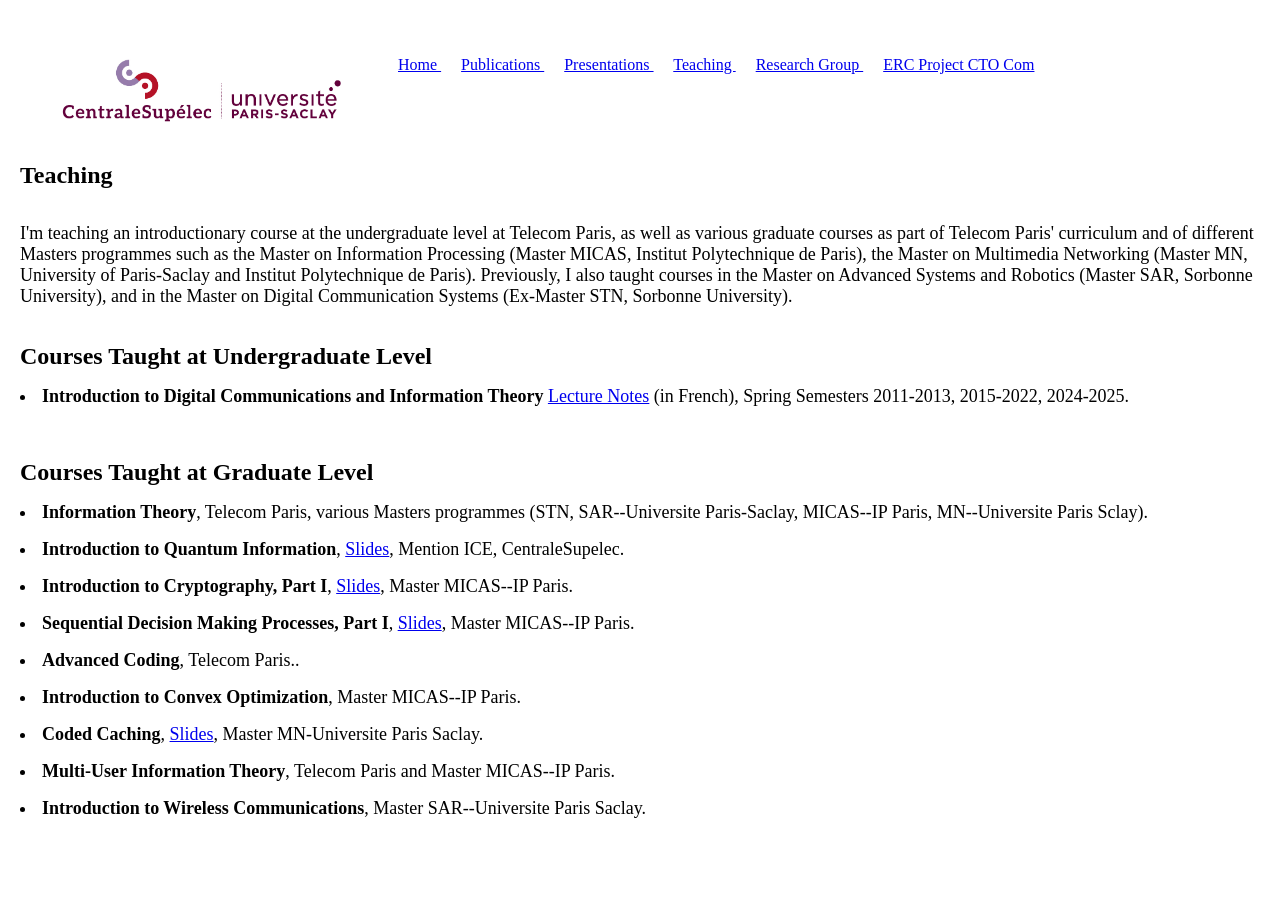
<file: teaching.html>
<html>
<head>
   <meta http-equiv="Content-Type" content="text/html; charset=iso-8859-1">
      <meta name="Description" content="Homepage of Michele Wigger">
      <title>Michele Wigger's Presentations</title>
<link rel="stylesheet" href="mwigger.css" type="text/css" />





<STYLE TYPE="text/css">
<!--
BODY
   {
   Margin:20px 20px 20px 20px;
  background:#fff;
   color:black;
   font-size:12pt;
    }
-->
</STYLE>
<STYLE TYPE="text/css">
<!--
TABLE
   {
  margin:20px 20px 20px 20px;
   color:black;
   font-size:13pt;
   
   }
-->
</STYLE>

  </head>

  <body>
  




   

        <img src="CentraleSup Logo H_RVB.jpg" width=362>

<BR><BR>

  <font=+1>

<a href="./index.html">Home      </a>&nbsp&nbsp&nbsp&nbsp

<a href="./publications.html">Publications    </a>&nbsp&nbsp&nbsp&nbsp

<A href="./presentations.html">Presentations      </a>&nbsp&nbsp&nbsp&nbsp

<a href="./teaching.html">Teaching       </a>&nbsp&nbsp&nbsp&nbsp

<a href="./group.html">Research Group     </a>&nbsp&nbsp&nbsp&nbsp


<a href="./Context-Task-Oriented_Communication/Context-Task-Oriented_Communication_page.html">ERC 
  Project CTO Com</a>



<BR><BR><BR>

<BR><BR>



 
    
<p>
  <b><font size=+2>Teaching</font></b>
</p>
  

<br>
<font size=+1>
  I'm teaching an introductionary course at the undergraduate level at Telecom Paris, as well as  various graduate courses as part of Telecom Paris' curriculum and of different Masters programmes such as the Master on Information Processing (Master MICAS,  Institut Polytechnique de Paris), the Master on Multimedia Networking (Master MN,  University of Paris-Saclay and Institut Polytechnique de Paris). Previously, I  also taught courses in the Master on Advanced Systems and Robotics (Master SAR, Sorbonne University), and in the Master on Digital Communication Systems (Ex-Master STN, Sorbonne University).</font>

<br><BR>
<br>
<b><font size=+2>Courses Taught at Undergraduate Level</font></b>

<BR>


<p><li>
   <b><font size=+1>Introduction to Digital Communications and Information Theory</b> <a href=polycopie.pdf>Lecture Notes</a> (in French), Spring Semesters 2011-2013, 2015-2022, 2024-2025.</font></li></p>


<br> <br>
<b><font size=+2>Courses  Taught at Graduate Level</font></b>

<BR>

<p><li>
   <b><font size=+1>Information Theory</b>, Telecom Paris, various  Masters programmes (STN, SAR--Universite Paris-Saclay,  MICAS--IP Paris,  MN--Universite Paris Sclay). </font></li></p>
<p><li>
      <b><font size=+1>Introduction to Quantum Information</b>, <a href=QIT.pdf>Slides</a>,  Mention ICE, CentraleSupelec.</font></li></p>
<p><li>
    <b><font size=+1>Introduction to Cryptography, Part I</b>, <a href=crypto_I.pdf>Slides</a>,  Master MICAS--IP Paris.</font></li></p>
<p><li>
    
    <b><font size=+1>Sequential Decision Making Processes, Part I</b>, <a href=MDP_I.pdf>Slides</a>, Master MICAS--IP Paris.</font></li></p>

<p><li>
    <b><font size=+1>Advanced Coding</b>, Telecom Paris..</font></li></p>

<p><li>
    <b><font size=+1>Introduction to Convex Optimization</b>, Master MICAS--IP Paris.</font></li></p>



<p><li>
    <b><font size=+1>Coded Caching</b>, <a href=CodedCaching.pdf>Slides</a>, Master MN-Universite Paris Saclay. </font></li></p>


<p><li>
    <b><font size=+1>Multi-User Information Theory</b>, Telecom Paris and Master MICAS--IP Paris.</font></li></p>

<p><li>
    <b><font size=+1>Introduction to Wireless Communications</b>,  Master SAR--Universite Paris Saclay.</font></li></p>







<BR><BR>
<BR>
</file>
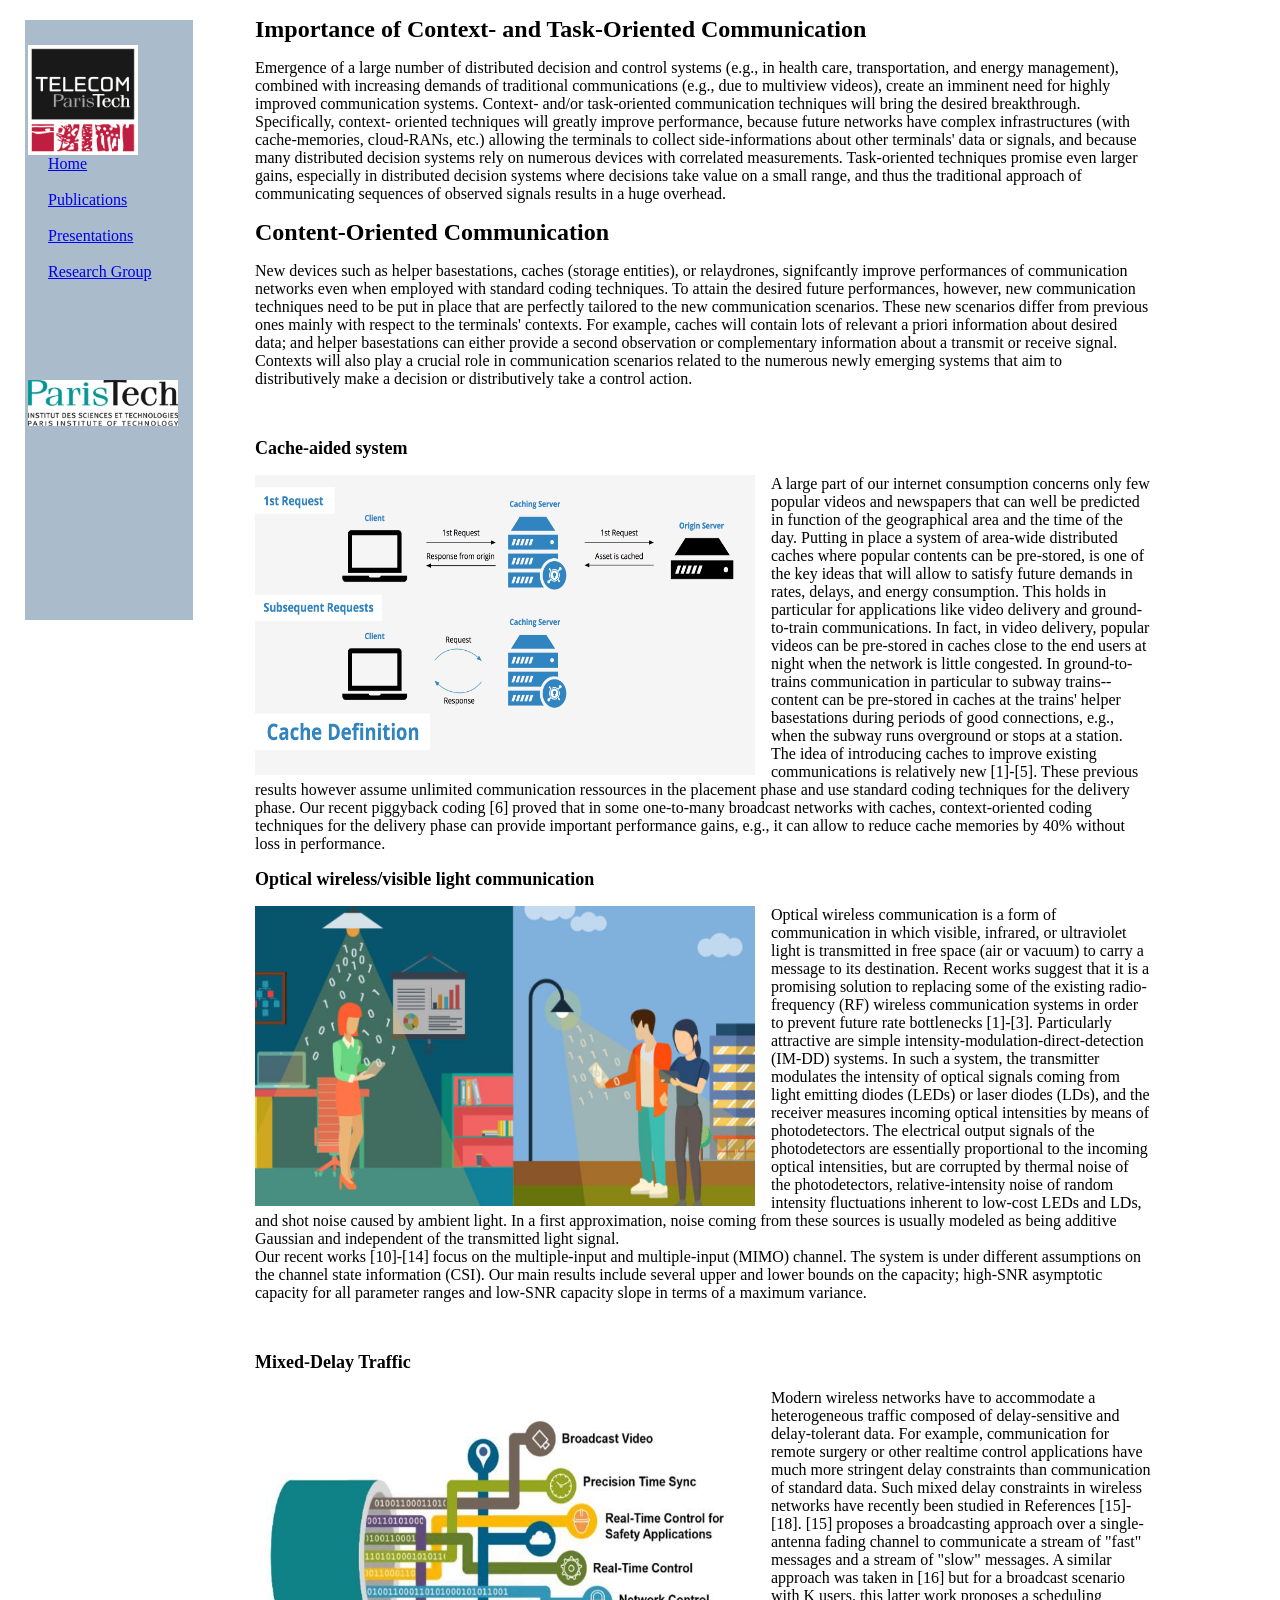
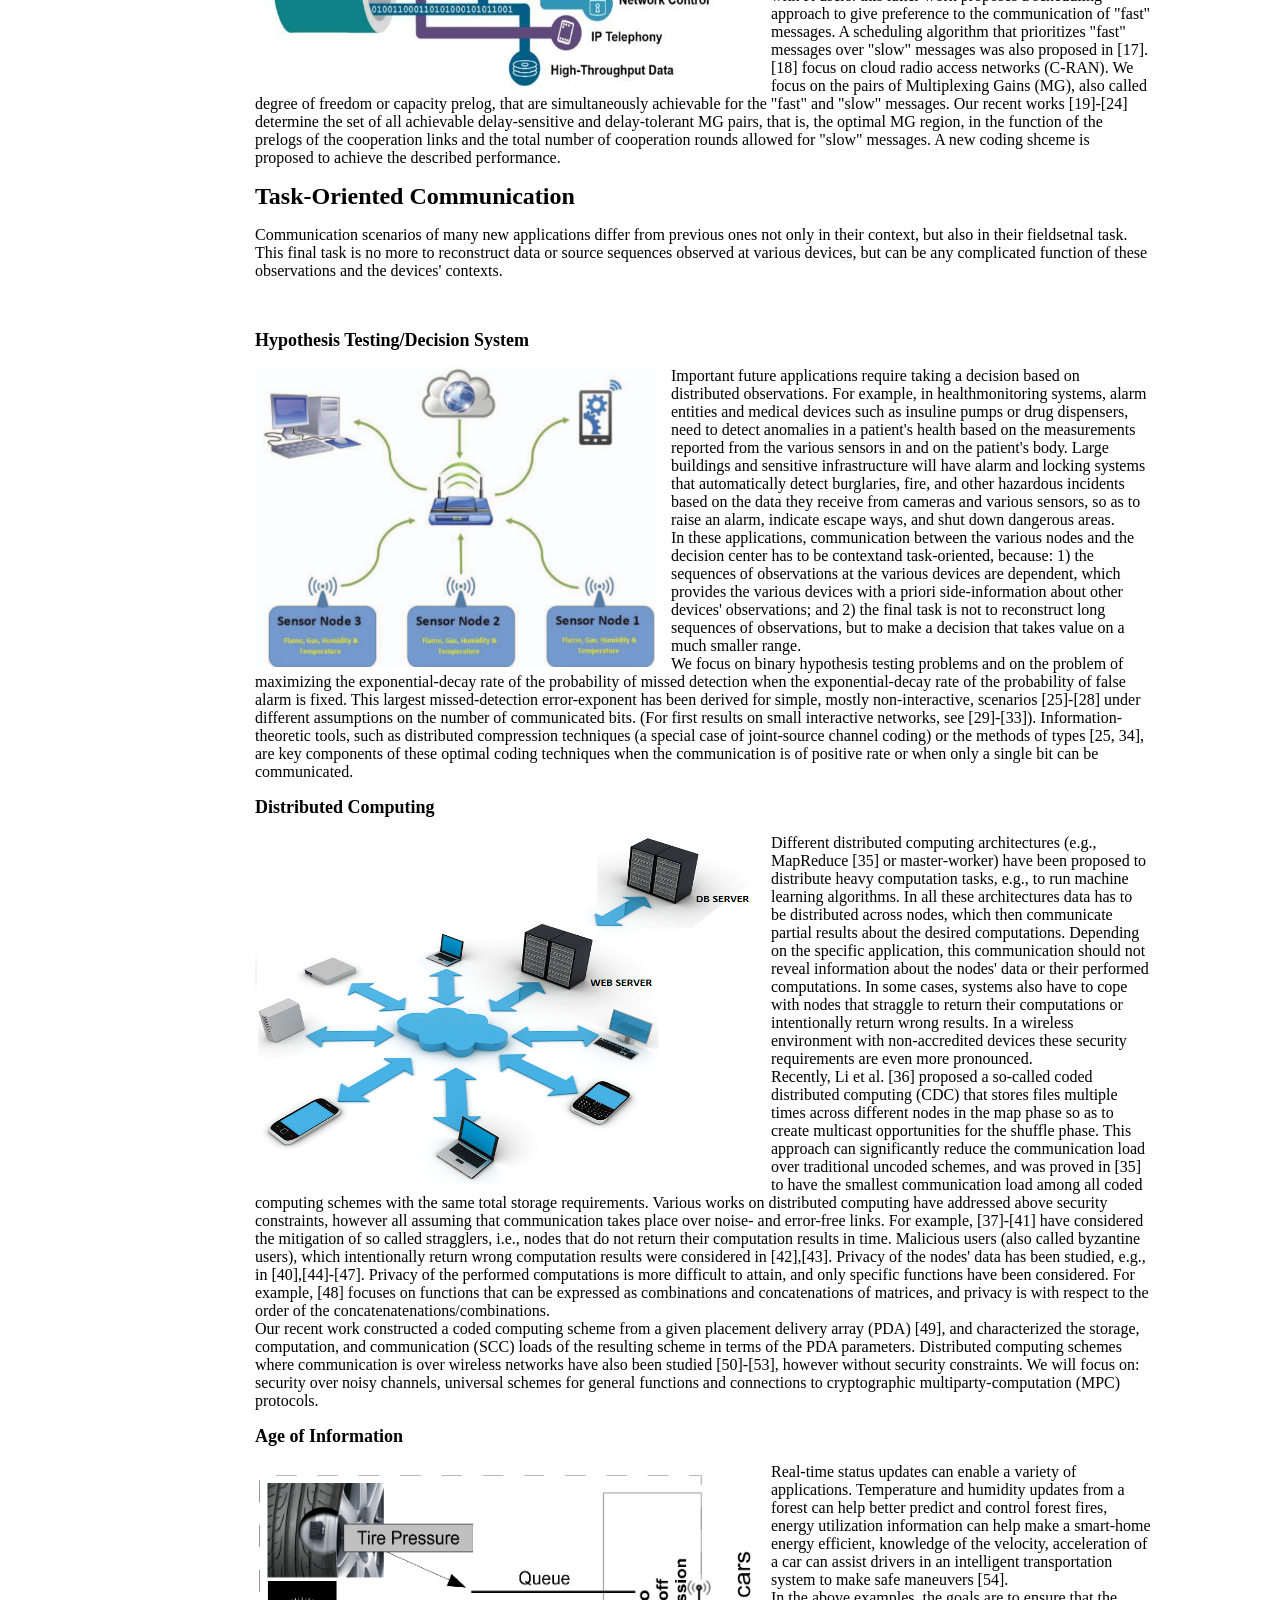
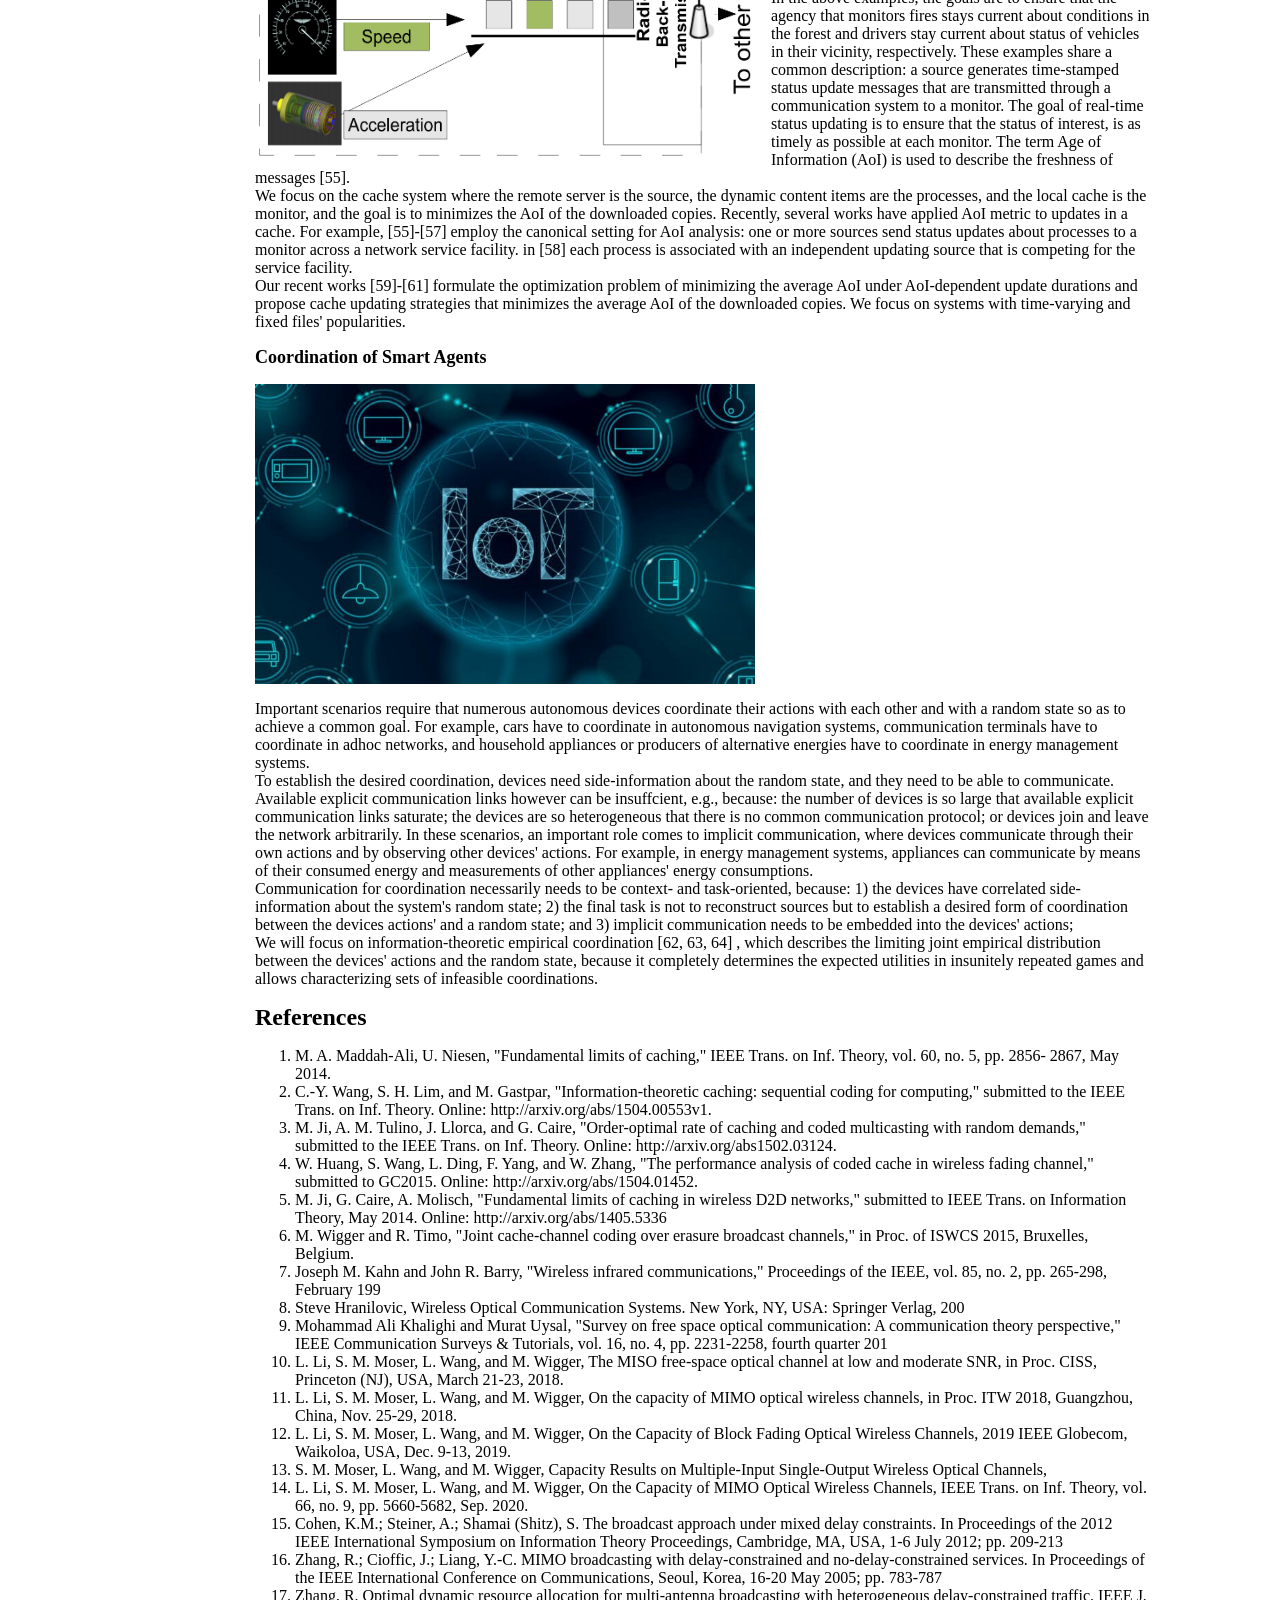
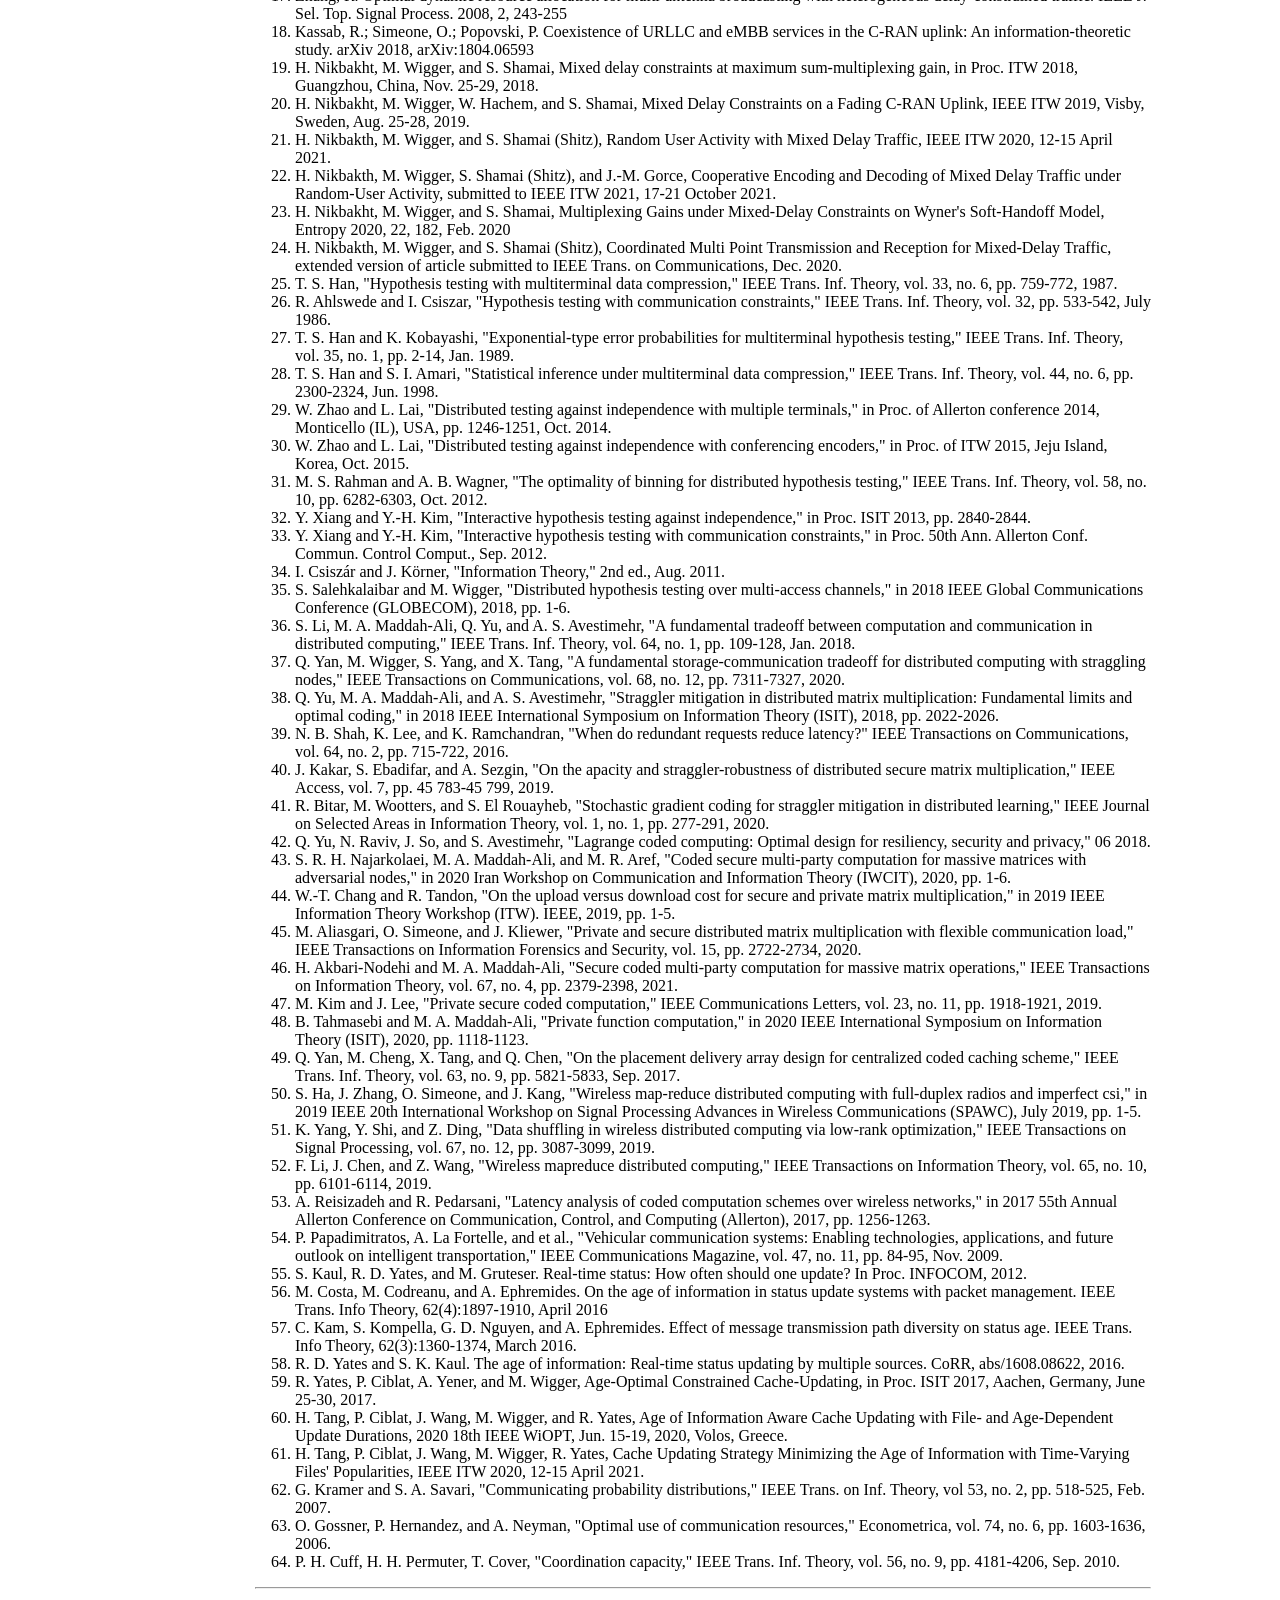
<file: Context-Task-Oriented_Communication/Content-Task-Oriented_Communication_page-v1.html>
<html>
<head>
   <meta http-equiv="Content-Type" content="text/html; charset=iso-8859-1">
      <meta name="Description" content="Homepage of Michele Wigger">
      <title>Context- and Task-Oriented Communication Project--ERC Starting Grant Project</title>
<link rel="stylesheet" href="../mwigger.css" type="text/css" />




<STYLE TYPE="text/css">
<!--
BODY
   {
   Margin:20px 20px 20px 20px;
  background:#fff;
   color:black;
   font-size:12pt;
    }
-->
</STYLE>
<STYLE TYPE="text/css">
<!--
TABLE
   {
  margin:20px 20px 20px 20px;
   color:black;
   font-size:12pt;
   
   }
-->
</STYLE>

  </head>
  
 <body>
 
 <div id="sidebar">


<div id="biopicture">
<img src="../telecom.jpg" width=110/>
</div>


<div class="sidebarlist">

<BR>
<BR>

<BR><BR>

<a href="../index.html">Home</a><br />
<br>
<a href="../publications.html">Publications</a><br />
<br>
<A href="../presentations.html">Presentations</a><br />
<br>
<a href="../group.html">Research Group</a><br />

</div>

<BR><BR><BR>
<div id="biopicture">
<img src="../paristech.jpg" width=150/>
</div>
</div> <!-- end sidebar -->


<div id="content">

  
<p>
	<b><font size=+2>Importance of Context- and Task-Oriented Communication</font></b>
</p>

<p>
Emergence of a large number of distributed decision and control systems (e.g., in health care, transportation, and energy management), combined with increasing demands of traditional communications (e.g., due to multiview videos), create an imminent need for highly improved communication systems. Context- and/or task-oriented communication techniques will bring the desired breakthrough. Specifically, context- oriented techniques will greatly improve performance, because future networks have complex infrastructures (with cache-memories, cloud-RANs, etc.) allowing the terminals to collect side-informations about other terminals' data or signals, and because many distributed decision systems rely on numerous devices with correlated measurements. Task-oriented techniques promise even larger gains, especially in distributed decision systems where decisions take value on a small range, and thus the traditional approach of communicating sequences of observed signals results in a huge overhead.
</p>

<p>
	<b><font size=+2>Content-Oriented Communication</font></b>
</p>
<p>
New devices such as helper basestations, caches (storage entities), or relaydrones, signifcantly improve performances of communication networks even when employed with standard coding techniques. To attain the desired future performances, however, new communication techniques need to be put in place that are perfectly tailored to the new communication scenarios. These new scenarios differ from previous ones mainly with respect to the terminals' contexts. For example, caches will contain lots of relevant a priori information about desired data; and helper basestations can either provide a second observation or complementary information about a transmit or receive signal. Contexts will also play a crucial role in communication scenarios related to the numerous newly emerging systems that aim to distributively make a decision or distributively take a control action.
</p>
<br>

<p>
	<b><font size=+1>Cache-aided system</font></b>
</p>
<img src="cache.png" alt="cache" width="500" height="300">
<p>
A large part of our internet consumption concerns only few popular videos and newspapers that can well be predicted in function of the geographical area and the time of the day. Putting in place a system of area-wide distributed caches where popular contents can be pre-stored, is one of the key ideas that will allow to satisfy future demands in rates, delays, and energy consumption. This holds in particular for applications like video delivery
and ground-to-train communications. In fact, in video delivery, popular videos can be pre-stored in caches close to the end users at night when the network is little congested. In ground-to-trains communication in particular to subway trains--content can be pre-stored in caches at the trains' helper basestations during periods of good connections, e.g., when the subway runs overground or stops at a station.
<br> 
The idea of introducing caches to improve existing communications is relatively new [<label for="ca_s-1"></label>]-[<label for="ca_s-5"></label>]. These previous results however assume unlimited communication ressources in the placement phase and use standard coding techniques for the delivery phase. Our recent piggyback coding [<label for="ca_s-6"></label>] proved that in some one-to-many broadcast networks with caches, context-oriented coding techniques for the delivery phase can provide important performance gains, e.g., it can allow to reduce cache memories by 40% without loss in performance.
</p>


<p>
	<b><font size=+1>Optical wireless/visible light communication</font></b>
</p>
<img src="visible_light_communication.jpg" alt="visible_light_communication" width="500" height="300">
<p>
Optical wireless communication is a form of communication in which visible, infrared, or ultraviolet light is transmitted in free space (air or vacuum) to carry a message to its destination. Recent works suggest that it is a promising solution to replacing some of the existing radio-frequency
(RF) wireless communication systems in order to prevent future rate bottlenecks [1]-[3]. Particularly attractive are simple intensity-modulation-direct-detection (IM-DD) systems. In such a system, the transmitter modulates the intensity of optical signals coming from light emitting diodes (LEDs) or laser diodes (LDs), and the receiver measures incoming optical intensities by means of photodetectors. The electrical output
signals of the photodetectors are essentially proportional to the incoming optical intensities, but are corrupted by thermal noise of the photodetectors, relative-intensity noise of random intensity fluctuations inherent to low-cost LEDs and LDs, and shot noise caused by ambient light. In a first approximation, noise coming from these sources is usually modeled as being additive Gaussian and independent of the transmitted light signal.
<br>
Our recent works [<label for="vlc-4"></label>]-[<label for="vlc-8"></label>] focus on the multiple-input and multiple-input (MIMO) channel. The system is under different assumptions on the channel state information (CSI). Our main results include several upper and lower bounds on the capacity; high-SNR asymptotic capacity for all parameter ranges and low-SNR capacity slope in terms of a maximum variance.
</p>


<br>
<p>
	<b><font size=+1>Mixed-Delay Traffic</font></b>
</p>
<img src="mixed_delay.jpg" alt="mixed_delay" width="500" height="300">
<p>
Modern wireless networks have to accommodate a heterogeneous traffic composed of delay-sensitive and delay-tolerant data. For example, communication for remote surgery or other realtime control applications have much more stringent delay constraints than communication of standard data. Such mixed delay constraints in wireless networks have recently been studied in References [<label for="md_t-1"></label>]-[<label for="md_t-4"></label>]. [<label for="md_t-1"></label>] proposes a broadcasting approach over a single-antenna fading channel to communicate a stream of "fast" messages and a stream of "slow" messages. A similar approach was taken in [<label for="md_t-2"></label>] but for a broadcast scenario with K users. this latter work proposes a scheduling approach to give preference to the communication of "fast" messages. A scheduling algorithm that prioritizes "fast" messages over "slow" messages was also proposed in [<label for="md_t-3"></label>]. [<label for="md_t-4"></label>] focus on cloud radio access networks (C-RAN).

We focus on the pairs of Multiplexing Gains (MG), also called degree of freedom or capacity prelog, that are simultaneously achievable for the "fast" and "slow" messages. Our recent works [<label for="md_t-5"></label>]-[<label for="md_t-10"></label>] determine the set of all achievable delay-sensitive and delay-tolerant MG pairs, that is, the optimal MG region, in the function of the prelogs of the cooperation links and the total number of cooperation rounds allowed for "slow" messages. A new coding shceme is proposed to achieve the described performance.

</p>


<p>
	<b><font size=+2>Task-Oriented Communication</font></b>
</p>
<p>
Communication scenarios of many new applications differ from previous ones not only in their context, but also in their fieldsetnal task. This final task is no more to reconstruct data or source sequences observed at various devices, but can be any complicated function of these observations and the devices' contexts.
</p>
<br>
<p>
	<b><font size=+1>Hypothesis Testing/Decision System</font></b>
</p>
<img src="Hypothesis_testing.png" alt="hypothesis_testing" width="400" height="300">
<p>
Important future applications require taking a decision based on distributed observations. For example, in healthmonitoring systems, alarm entities and medical devices such as insuline pumps or drug dispensers, need to detect anomalies in a patient's health based on the measurements reported from the various sensors in and on the patient's body. Large buildings and sensitive infrastructure will have alarm and locking systems that automatically detect burglaries, fire, and other hazardous incidents based on the data they receive from cameras and various sensors, so as to raise an alarm, indicate escape ways, and shut down dangerous areas.
<br>
In these applications, communication between the various nodes and the decision center has to be contextand task-oriented, because: 1) the sequences of observations at the various devices are dependent, which provides the various devices with a priori side-information about other devices' observations; and 2) the final task is not to reconstruct long sequences of observations, but to make a decision that takes value on a much smaller range.
<br>
We focus on binary hypothesis testing problems and on the problem of maximizing the exponential-decay rate of the probability of missed detection when the exponential-decay rate of the probability of false alarm is fixed. This largest missed-detection error-exponent has been derived for simple, mostly non-interactive, scenarios [<label for="ht-1"></label>]-[<label for="ht-4"></label>] under different assumptions on the number of communicated bits. (For first results on small interactive networks, see [<label for="ht-5"></label>]-[<label for="ht-9"></label>]). Information-theoretic tools, such as distributed compression techniques (a special case of joint-source channel coding) or the methods of types [<label for="ht-1"></label>, <label for="ht-10"></label>], are key components of these optimal coding techniques when the communication is of positive rate or when only a single bit can be communicated.
</p>


<p>
	<b><font size=+1>Distributed Computing</font></b>
</p>
<img src="distributed_computing.png" alt="distributed_computing" width="500" height="350">

<p>
Different distributed computing architectures (e.g., MapReduce [<label for="dc-1"></label>] or master-worker) have been proposed to distribute heavy computation tasks, e.g., to run machine learning algorithms. In all these architectures data has to be distributed across nodes, which then communicate partial results about the desired computations. Depending on the specific application, this communication should not reveal information about the nodes' data or their performed computations. In some cases, systems also have to cope with nodes that straggle to return their computations or intentionally return wrong results. In a wireless environment with non-accredited devices these security requirements are even more pronounced.
<br>
Recently, Li et al. [<label for="dc-2"></label>] proposed a so-called coded distributed computing (CDC) that stores files multiple times across different nodes in the map phase so as to create multicast opportunities for the shuffle phase. This approach can significantly reduce the communication load over traditional uncoded schemes, and was proved in [<label for="dc-1"></label>] to have the smallest communication load among all coded computing schemes with the same total storage requirements. Various works on distributed computing have addressed above security constraints, however all assuming that communication takes place over noise- and error-free links. For example, [<label for="dc-3"></label>]-[<label for="dc-7"></label>] have considered the mitigation of so called stragglers, i.e., nodes that do not return their computation results in time. Malicious users (also called byzantine users), which intentionally return wrong computation results were considered in [<label for="dc-8"></label>],[<label for="dc-9"></label>]. Privacy of the nodes' data has been studied, e.g., in [<label for="dc-6"></label>],[<label for="dc-10"></label>]-[<label for="dc-13"></label>]. Privacy of the performed computations is more difficult to attain, and only specific functions have been considered. For example, [<label for="dc-14"></label>] focuses on functions that can be expressed as combinations and concatenations of matrices, and privacy is with respect to the order of the concatenatenations/combinations.
<br>
Our recent work constructed a coded computing scheme from a given placement delivery array (PDA) [<label for="dc-15"></label>], and characterized the storage, computation, and communication (SCC) loads of the resulting scheme in terms of the PDA parameters. Distributed computing schemes where communication is over wireless networks have also been studied [<label for="dc-16"></label>]-[<label for="dc-19"></label>], however without security constraints. We will focus on: security over noisy channels, universal schemes for general functions and connections to cryptographic multiparty-computation (MPC) protocols.
</p>
<p>
	<b><font size=+1>Age of Information</font></b>
</p>
<img src="Age_of_Information.png" alt="age_of_Information" width="500" height="300">
<p>
Real-time status updates can enable a variety of applications. Temperature and humidity updates from a forest can help better predict and control forest fires, energy utilization information can help make a smart-home energy efficient, knowledge of the velocity, acceleration of a car can assist drivers in an intelligent transportation system to make safe maneuvers [<label for="aoi-1"></label>].
<br>
In the above examples, the goals are to ensure that the agency that monitors fires stays current about conditions in the forest and drivers stay current about status of vehicles in their vicinity, respectively. These examples share a common description: a source generates time-stamped status update messages that are transmitted through a communication system to a monitor. The goal of real-time status updating is to ensure that the status of interest, is as timely as possible at each monitor. The term Age of Information (AoI) is used to describe the freshness of messages [<label for="aoi-2"></label>].
<br>
We focus on the cache system where the remote server is the source, the dynamic content items are the processes, and the local cache is the monitor, and the goal is to minimizes the AoI of the downloaded copies. Recently, several works have applied AoI metric to updates in a cache. For example, [<label for="aoi-2"></label>]-[<label for="aoi-4"></label>] employ the canonical setting for AoI analysis: one or more sources send status updates about processes to a monitor across a network service facility. in [<label for="aoi-5"></label>] each process is associated with an independent updating source that is competing for the service facility. 
<br>
Our recent works [<label for="aoi-6"></label>]-[<label for="aoi-8"></label>] formulate the optimization problem of minimizing the average AoI under AoI-dependent update durations and propose cache updating strategies that minimizes the average AoI of the downloaded copies. We focus on systems with time-varying and fixed files' popularities.

</p>

<p>
	<b><font size=+1>Coordination of Smart Agents</font></b>
</p>
<img src="Coordination_of_Smart_Agents.jfif" alt="coordination_of_smart_agents" width="500" height="300">
<p>
Important scenarios require that numerous autonomous devices coordinate their actions with each other and with a random state so as to achieve a common goal. For example, cars have to coordinate in autonomous navigation systems, communication terminals have to coordinate in adhoc networks, and household appliances or producers of alternative energies have to coordinate in energy management systems.
<br>
To establish the desired coordination, devices need side-information about the random state, and they need to be able to communicate. Available explicit communication links however can be insuffcient, e.g., because: the number of devices is so large that available explicit communication links saturate; the devices are so heterogeneous that there is no common communication protocol; or devices join and leave the network arbitrarily. In these
scenarios, an important role comes to implicit communication, where devices communicate through their own actions and by observing other devices' actions. For example, in energy management systems, appliances can communicate by means of their consumed energy and measurements of other appliances' energy consumptions.
<br>
Communication for coordination necessarily needs to be context- and task-oriented, because: 1) the devices have correlated side-information about the system's random state; 2) the final task is not to reconstruct sources but to establish a desired form of coordination between the devices actions' and a random state; and 3) implicit communication needs to be embedded into the devices' actions;
<br>
We will focus on information-theoretic empirical coordination 
[<label for="co_sa-1"></label>, <label for="co_sa-2"></label>, <label for="co_sa-3"></label>]
, which describes the limiting joint empirical distribution between the devices' actions and the random state, because it completely determines the expected utilities in insunitely repeated games and allows characterizing sets of infeasible coordinations.
</p>

<p>
	<b><font size=+2>References</font></b>
</p>

<ol type="1">
	<!-- references for casche aided system -->
	<li id="ca_s-1"> M. A. Maddah-Ali, U. Niesen, "Fundamental limits of caching," IEEE Trans. on Inf. Theory, vol. 60, no. 5, pp. 2856- 2867, May 2014. 
	</li>
	<li id="ca_s-2"> C.-Y. Wang, S. H. Lim, and M. Gastpar, "Information-theoretic caching: sequential coding for computing," submitted to the IEEE Trans. on Inf. Theory. Online: http://arxiv.org/abs/1504.00553v1.
	</li>
	<li id="ca_s-3"> M. Ji, A. M. Tulino, J. Llorca, and G. Caire, "Order-optimal rate of caching and coded multicasting with random demands," submitted to the IEEE Trans. on Inf. Theory. Online: http://arxiv.org/abs1502.03124.
	</li>
	<li id="ca_s-4"> W. Huang, S. Wang, L. Ding, F. Yang, and W. Zhang, "The performance analysis of coded cache in wireless fading channel," submitted to GC2015. Online: http://arxiv.org/abs/1504.01452.
	</li>
	<li id="ca_s-5"> M. Ji, G. Caire, A. Molisch, "Fundamental limits of caching in wireless D2D networks," submitted to IEEE Trans. on Information Theory, May 2014. Online: http://arxiv.org/abs/1405.5336
	</li>
	<li id="ca_s-6"> M. Wigger and R. Timo, "Joint cache-channel coding over erasure broadcast channels," in Proc. of ISWCS 2015, Bruxelles, Belgium.
	</li>
	
	<!-- references for visible light communication -->
	<li id="vlc-1"> Joseph M. Kahn and John R. Barry, "Wireless infrared communications," Proceedings of the IEEE, vol. 85, no. 2, pp. 265-298, February 199
	</li>
	<li id="vlc-2"> Steve Hranilovic, Wireless Optical Communication Systems. New York, NY, USA: Springer Verlag, 200
	</li>
	<li id="vlc-3"> Mohammad Ali Khalighi and Murat Uysal, "Survey on free space optical communication: A communication theory perspective," IEEE Communication Surveys & Tutorials, vol. 16, no. 4, pp. 2231-2258, fourth quarter 201
	</li>
	<li id="vlc-4"> L. Li, S. M. Moser, L. Wang, and M. Wigger, The MISO free-space optical channel at low and moderate SNR, in Proc. CISS, Princeton (NJ), USA, March 21-23, 2018.
	</li>
	<li id="vlc-5"> L. Li, S. M. Moser, L. Wang, and M. Wigger, On the capacity of MIMO optical wireless channels, in Proc. ITW 2018, Guangzhou, China, Nov. 25-29, 2018.
	</li>
	<li id="vlc-6"> L. Li, S. M. Moser, L. Wang, and M. Wigger, On the Capacity of Block Fading Optical Wireless Channels, 2019 IEEE Globecom, Waikoloa, USA, Dec. 9-13, 2019.
	</li>
	<li id="vlc-7"> S. M. Moser, L. Wang, and M. Wigger, Capacity Results on Multiple-Input Single-Output Wireless Optical Channels,
	</li>
	<li id="vlc-8"> L. Li, S. M. Moser, L. Wang, and M. Wigger, On the Capacity of MIMO Optical Wireless Channels,
IEEE Trans. on Inf. Theory, vol. 66, no. 9, pp. 5660-5682, Sep. 2020.
	</li>
	
	<!-- references for mixed-delay traffic -->
	<li id="md_t-1">  Cohen, K.M.; Steiner, A.; Shamai (Shitz), S. The broadcast approach under mixed delay constraints.
In Proceedings of the 2012 IEEE International Symposium on Information Theory Proceedings, Cambridge,
MA, USA, 1-6 July 2012; pp. 209-213
	</li>
	<li id="md_t-2">  Zhang, R.; Cioffic, J.; Liang, Y.-C. MIMO broadcasting with delay-constrained and no-delay-constrained
services. In Proceedings of the IEEE International Conference on Communications, Seoul, Korea, 16-20 May
2005; pp. 783-787
	</li>
	<li id="md_t-3">  Zhang, R. Optimal dynamic resource allocation for multi-antenna broadcasting with heterogeneous
delay-constrained traffic. IEEE J. Sel. Top. Signal Process. 2008, 2, 243-255
	</li>
	<li id="md_t-4"> Kassab, R.; Simeone, O.; Popovski, P. Coexistence of URLLC and eMBB services in the C-RAN uplink:
An information-theoretic study. arXiv 2018, arXiv:1804.06593
	</li>
	<li id="md_t-5"> H. Nikbakht, M. Wigger, and S. Shamai, Mixed delay constraints at maximum sum-multiplexing gain, in Proc. ITW 2018, Guangzhou, China, Nov. 25-29, 2018.
	</li>
	<li id="md_t-6"> H. Nikbakht, M. Wigger, W. Hachem, and S. Shamai, Mixed Delay Constraints on a Fading C-RAN Uplink, IEEE ITW 2019, Visby, Sweden, Aug. 25-28, 2019.
	</li>
	<li id="md_t-7"> H. Nikbakth, M. Wigger, and S. Shamai (Shitz), Random User Activity with Mixed Delay Traffic, IEEE ITW 2020, 12-15 April 2021.
	</li>
	<li id="md_t-8">  H. Nikbakth, M. Wigger, S. Shamai (Shitz), and J.-M. Gorce, Cooperative Encoding and Decoding of Mixed Delay Traffic under Random-User Activity, submitted to IEEE ITW 2021, 17-21 October 2021.
	</li>
	<li id="md_t-9"> H. Nikbakht, M. Wigger, and S. Shamai, Multiplexing Gains under Mixed-Delay Constraints on Wyner's Soft-Handoff Model, Entropy 2020, 22, 182, Feb. 2020
	</li>
	<li id="md_t-10"> H. Nikbakth, M. Wigger, and S. Shamai (Shitz), Coordinated Multi Point Transmission and Reception for Mixed-Delay Traffic, extended version of article submitted to IEEE Trans. on Communications, Dec. 2020.
	</li>
	
	<!-- references for hypothesis testing -->
	<li id="ht-1"> T. S. Han, "Hypothesis testing with multiterminal data compression," IEEE Trans. Inf. Theory, vol. 33, no. 6, pp.
759-772, 1987.
	</li>
	<li id="ht-2"> R. Ahlswede and I. Csiszar, "Hypothesis testing with communication constraints," IEEE Trans. Inf. Theory, vol. 32,
pp. 533-542, July 1986.
	</li>
	<li id="ht-3"> T. S. Han and K. Kobayashi, "Exponential-type error probabilities for multiterminal hypothesis testing," IEEE Trans.
Inf. Theory, vol. 35, no. 1, pp. 2-14, Jan. 1989.
	</li>
	<li id="ht-4"> T. S. Han and S. I. Amari, "Statistical inference under multiterminal data compression," IEEE Trans. Inf. Theory, vol.
44, no. 6, pp. 2300-2324, Jun. 1998.
	</li>
	<li id="ht-5"> W. Zhao and L. Lai, "Distributed testing against independence with multiple terminals," in Proc. of Allerton conference
2014, Monticello (IL), USA, pp. 1246-1251, Oct. 2014.
	</li>
	<li id="ht-6"> W. Zhao and L. Lai, "Distributed testing against independence with conferencing encoders," in Proc. of ITW 2015, Jeju
Island, Korea, Oct. 2015.
	</li>
	<li id="ht-7"> M. S. Rahman and A. B. Wagner, "The optimality of binning for distributed hypothesis testing," IEEE Trans. Inf.
Theory, vol. 58, no. 10, pp. 6282-6303, Oct. 2012.
	</li>
	<li id="ht-8"> Y. Xiang and Y.-H. Kim, "Interactive hypothesis testing against independence," in Proc. ISIT 2013, pp. 2840-2844.
	</li>
	<li id="ht-9"> Y. Xiang and Y.-H. Kim, "Interactive hypothesis testing with communication constraints," in Proc. 50th Ann. Allerton
Conf. Commun. Control Comput., Sep. 2012.
	</li>
	<li id="ht-10"> I. Csisz&aacute;r and J. K&ouml;rner, "Information Theory," 2nd ed., Aug. 2011.
	</li>
	
	<!-- references for distributed computing -->
	<li id="dc-1"> S. Salehkalaibar and M. Wigger, "Distributed hypothesis testing over multi-access channels," in 2018 IEEE
Global Communications Conference (GLOBECOM), 2018, pp. 1-6.
	</li>
	<li id="dc-2"> S. Li, M. A. Maddah-Ali, Q. Yu, and A. S. Avestimehr, "A fundamental tradeoff between computation and communication in distributed computing," IEEE Trans. Inf. Theory, vol. 64, no. 1, pp. 109-128, Jan. 2018.
	</li>
	<li id="dc-3"> Q. Yan, M. Wigger, S. Yang, and X. Tang, "A fundamental storage-communication tradeoff for distributed computing with straggling nodes," IEEE Transactions on Communications, vol. 68, no. 12, pp. 7311-7327, 2020.
	</li>
	<li id="dc-4"> Q. Yu, M. A. Maddah-Ali, and A. S. Avestimehr, "Straggler mitigation in distributed matrix multiplication: Fundamental limits and optimal coding," in 2018 IEEE International Symposium on Information Theory (ISIT), 2018, pp. 2022-2026.
	</li>
	<li id="dc-5"> N. B. Shah, K. Lee, and K. Ramchandran, "When do redundant requests reduce latency?" IEEE Transactions on Communications, vol. 64, no. 2, pp. 715-722, 2016.
	</li>
	<li id="dc-6"> J. Kakar, S. Ebadifar, and A. Sezgin, "On the  apacity and straggler-robustness of distributed secure matrix multiplication," IEEE Access, vol. 7, pp. 45 783-45 799, 2019.
	</li>
	<li id="dc-7"> R. Bitar, M. Wootters, and S. El Rouayheb, "Stochastic gradient coding for straggler mitigation in distributed
learning," IEEE Journal on Selected Areas in Information Theory, vol. 1, no. 1, pp. 277-291, 2020.
	</li>
	<li id="dc-8"> Q. Yu, N. Raviv, J. So, and S. Avestimehr, "Lagrange coded computing: Optimal design for resiliency, security
and privacy," 06 2018.
	</li>
	<li id="dc-9"> S. R. H. Najarkolaei, M. A. Maddah-Ali, and M. R. Aref, "Coded secure multi-party computation for massive matrices with adversarial nodes," in 2020 Iran Workshop on  Communication and Information Theory (IWCIT), 2020, pp. 1-6.
	</li>
	<li id="dc-10">W.-T. Chang and R. Tandon, "On the upload versus download cost for secure and private matrix multiplication,"
in 2019 IEEE Information Theory Workshop (ITW). IEEE, 2019, pp. 1-5.
	</li>
	<li id="dc-11">M. Aliasgari, O. Simeone, and J. Kliewer, "Private and secure distributed matrix multiplication with flexible
communication load," IEEE Transactions on Information Forensics and Security, vol. 15, pp. 2722-2734, 2020.
	</li>
	<li id="dc-12">H. Akbari-Nodehi and M. A. Maddah-Ali, "Secure coded multi-party computation for massive matrix operations,"
IEEE Transactions on Information Theory, vol. 67, no. 4, pp. 2379-2398, 2021.
	</li>
	<li id="dc-13">M. Kim and J. Lee, "Private secure coded computation," IEEE Communications Letters, vol. 23, no. 11, pp.
1918-1921, 2019.
	</li>
	<li id="dc-14"> B. Tahmasebi and M. A. Maddah-Ali, "Private function computation," in 2020 IEEE International Symposium
on Information Theory (ISIT), 2020, pp. 1118-1123.
	</li>
	<li id="dc-15"> Q. Yan, M. Cheng, X. Tang, and Q. Chen, "On the placement delivery array design for centralized coded caching scheme," IEEE Trans. Inf. Theory, vol. 63, no. 9, pp. 5821-5833, Sep. 2017.
	</li>
	<li id="dc-16"> S. Ha, J. Zhang, O. Simeone, and J. Kang, "Wireless map-reduce distributed computing with full-duplex radios
and imperfect csi," in 2019 IEEE 20th International Workshop on Signal Processing Advances in Wireless Communications (SPAWC), July 2019, pp. 1-5.
	</li>
	<li id="dc-17"> K. Yang, Y. Shi, and Z. Ding, "Data shuffling in wireless distributed computing via low-rank optimization," IEEE Transactions on Signal Processing, vol. 67, no. 12, pp. 3087-3099, 2019.
	</li>
	<li id="dc-18"> F. Li, J. Chen, and Z. Wang, "Wireless mapreduce distributed computing," IEEE Transactions on Information Theory, vol. 65, no. 10, pp. 6101-6114, 2019.
	</li>
	<li id="dc-19"> A. Reisizadeh and R. Pedarsani, "Latency analysis of coded computation schemes over wireless networks," in 2017 55th Annual Allerton Conference on Communication, Control, and Computing (Allerton), 2017, pp. 1256-1263.
	</li>
	
	<!-- references for age of information -->
	<li id="aoi-1"> P. Papadimitratos, A. La Fortelle, and et al., "Vehicular communication systems: Enabling technologies, applications, and future outlook on intelligent transportation," IEEE Communications Magazine, vol. 47, no. 11, pp. 84-95, Nov. 2009.
	</li>
	<li id="aoi-2"> S. Kaul, R. D. Yates, and M. Gruteser. Real-time status: How often should one update? In Proc. INFOCOM, 2012.
	</li>
	<li id="aoi-3"> M. Costa, M. Codreanu, and A. Ephremides. On the age of information in status update systems with packet management. IEEE Trans. Info Theory, 62(4):1897-1910, April 2016
	</li>
	<li id="aoi-4"> C. Kam, S. Kompella, G. D. Nguyen, and A. Ephremides. Effect of message transmission path diversity on status age. IEEE Trans. Info Theory, 62(3):1360-1374, March 2016.
	</li>
	<li id="aoi-5"> R. D. Yates and S. K. Kaul. The age of information: Real-time status updating by multiple sources. CoRR, abs/1608.08622, 2016.
	</li>
	<li id="aoi-6"> R. Yates, P. Ciblat, A. Yener, and M. Wigger, Age-Optimal Constrained Cache-Updating, in Proc. ISIT 2017, Aachen, Germany, June 25-30, 2017.
	</li>
	<li id="aoi-7"> H. Tang, P. Ciblat, J. Wang, M. Wigger, and R. Yates, Age of Information Aware Cache Updating with File- and Age-Dependent Update Durations, 2020 18th IEEE WiOPT, Jun. 15-19, 2020, Volos, Greece.
	</li>
	<li id="aoi-8"> H. Tang, P. Ciblat, J. Wang, M. Wigger, R. Yates, Cache Updating Strategy Minimizing the Age of Information with Time-Varying Files' Popularities, IEEE ITW 2020, 12-15 April 2021.
	</li>

	
	<!-- references for cooperation smart agents -->
	<li id="co_sa-1">  G. Kramer and S. A. Savari, "Communicating probability distributions," IEEE Trans. on Inf. Theory, vol 53, no. 2, pp. 518-525, Feb. 2007.
	</li>
	<li id="co_sa-2">  O. Gossner, P. Hernandez, and A. Neyman, "Optimal use of communication resources," Econometrica, vol. 74, no. 6, pp. 1603-1636, 2006.
	</li>
	<li id="co_sa-3"> P. H. Cuff, H. H. Permuter, T. Cover, "Coordination capacity," IEEE Trans. Inf. Theory, vol. 56, no. 9, pp. 4181-4206, Sep. 2010.
	</li>
</ol>

</ul>
<HR><BR>
</div>

<script>(function () {

  // From http://stackoverflow.com/questions/5395177/ordered-list-index
  function itemIndex(listItem) {
    var index = 0;
    for (var sibling = listItem; sibling;
         sibling = sibling.previousSibling) {
      if (sibling.tagName == "LI") {
        var value = +sibling.value;
        if (value) {
          return value + index;
        }
        ++index;
      }
    }
    var start = +listItem.parentNode.start || 1;
    return start + index - 1;
  }

  var labels = document.getElementsByTagName("label");

  var n = labels.length;
  for (var i = 0;i < n; ++i) {
    var label = labels[0];
    var id = label.getAttribute("for");
    if (!id) { continue; }
    var target = document.getElementById(id);
    if (!target || target.tagName !== "LI") { continue; }
    var replacementText = itemIndex(target);
    label.parentNode.replaceChild(
        document.createTextNode(replacementText), label);
  }

}())</script>

</body>
</html>
</file>
<file: mwigger.css>
/* Stylesheet for Anand Sarwate's homepage */


#navbar { 
  font-family: helvetica, verdana, arial, sans-serif;
  color:#600;
  font-size:x-large;
  font-weight:bold;
  padding-left:5px;
  float: right;
}


#biopicture {
	text-align: center;
	margin-left: auto;
	margin-right: auto;
	padding-top: 25px;
	margin-bottom: 10px;
}

#middle {
   position: relative;
   clear: both;	
}


#content {
   background:#fff;
   padding-left: 40px;
   margin-left: 0px;
   margin-bottom:20px;
   border-left: 1px #000;
   width: 70%;
   position: absolute;
   top: 0px;
   left: 215px;
}

.contentheading { 
   font-size: large;
   font-weight: normal;
   margin-top: 40px;
}

.contentsubheading { 
   font-size: medium;
   font-weight: normal;
   margin-left: 30px;
   margin-top: 25px;
   margin-bottom: 10px;
}

.contenttext { 
   font-size: small;
   font-weight: normal;
   margin-left: 30px;
   margin-top: 0px;
   margin-bottom: 15px;
}


.contentlist2 { 
  font-size: small;
  font-weight: normal;
  margin-left: 30px;
  margin-bottom: 15px;
}

.contentlist { 
   font-size: small;
   font-weight: normal;
   margin-left: 40px;
   margin-bottom: 15px;
}

.pubentry { 
   text-indent: -20px;
   margin-left: 20px;
   margin-top: 10px;
   margin-bottom: 0px;
}

.pubdescrip { 
   margin-top: 0px;
   margin-bottom: 0px;
   margin-left: 30px;
   font-size: x-small;
}


#sidebar { 
  margin-left: 5px;
  margin-right: 10px;
  background: #abc;	
  padding-left: 3px;
  padding-right: 10px;
  position: relative;
  top: 0px;
  width: 155px;
  height: 600px
}

.sidebarheading { 
  text-transform: uppercase; 
  font-size: normal;
  font-weight: normal;
}

.sidebarlist {
  margin-bottom: 20px;
  margin-left: 20px;
  font-size: normal;
  font-weight: normal;
}


#sidebar2 { 
  margin-left: 5px;
  margin-right: 15px;
  background: #abc;	
  padding-left: 3px;
  padding-right: 10px;
  position: relative;
  top: 0px;
  width: 125px;
  height: 990px
}


.sidebarlist2 {
  margin-bottom: 20px;
  margin-left: 50px;
  font-size: normal;
  font-weight: normal;
}




img:nth-of-type(1) {
	float: left;
	margin-right: 1em;
}



img:nth-of-type(2) {
	float: left;
	margin-right: 1em;
}



img:nth-of-type(3) {
	float: left;
	margin-right: 1em;
}



img:nth-of-type(4) {
	float: left;
	margin-right: 1em;
}



img:nth-of-type(5) {
	float: left;
	margin-right: 1em;
}



img:nth-of-type(6) {
	float: left;
	margin-right: 1em;
}
</file>
<file: other.css>
#navbar { 
  font-family: helvetica, verdana, arial, sans-serif;
  color:#600;
  font-size:x-large;
  font-weight:bold;
  padding-left:5px;
  float: right;
}


#biopicture {
	text-align: center;
	margin-left: auto;
	margin-right: auto;
	padding-top: 25px;
	margin-bottom: 10px;
}

#middle {
   position: relative;
   clear: both;	
}


#content {
   background:#fff;
   padding-left: 0px;
   margin-left: 20px;
   margin-bottom:20px;
   border-left: 1px #000;
   width: 80%;
   position: absolute;
   top: 0px;
   left: 0px;
}

.contentheading { 
   font-size: large;
   font-weight: normal;
   margin-top: 40px;
}

.contentsubheading { 
   font-size: medium;
   font-weight: normal;
   margin-left: 30px;
   margin-top: 25px;
   margin-bottom: 10px;
}

.contenttext { 
   font-size: small;
   font-weight: normal;
   margin-left: 30px;
   margin-top: 0px;
   margin-bottom: 15px;
}


.contentlist2 { 
  font-size: small;
  font-weight: normal;
  margin-left: 30px;
  margin-bottom: 15px;
}

.contentlist { 
   font-size: small;
   font-weight: normal;
   margin-left: 40px;
   margin-bottom: 15px;
}

.pubentry { 
   text-indent: -20px;
   margin-left: 20px;
   margin-top: 10px;
   margin-bottom: 0px;
}

.pubdescrip { 
   margin-top: 0px;
   margin-bottom: 0px;
   margin-left: 30px;
   font-size: x-small;
}


#sidebar { 
  margin-left: 5px;
  margin-right: 10px;
  background: #abc;	
  padding-left: 3px;
  padding-right: 10px;
  position: relative;
  top: 0px;
  width: 155px;
  height: 600px
}

.sidebarheading { 
  text-transform: uppercase; 
  font-size: normal;
  font-weight: normal;
}

.sidebarlist {
  margin-bottom: 20px;
  margin-left: 20px;
  font-size: normal;
  font-weight: normal;
}


#sidebar2 { 
  margin-left: 5px;
  margin-right: 15px;
  background: #abc;	
  padding-left: 3px;
  padding-right: 10px;
  position: relative;
  top: 0px;
  width: 125px;
  height: 990px
}


.sidebarlist2 {
  margin-bottom: 20px;
  margin-left: 50px;
  font-size: normal;
  font-weight: normal;
}




img:nth-of-type(1) {
	float: left;
	margin-right: 1em;
}



img:nth-of-type(2) {
	float: left;
	margin-right: 1em;
}



img:nth-of-type(3) {
	float: left;
	margin-right: 1em;
}



img:nth-of-type(4) {
	float: left;
	margin-right: 1em;
}



img:nth-of-type(5) {
	float: left;
	margin-right: 1em;
}



img:nth-of-type(6) {
	float: left;
	margin-right: 1em;
}
</file>
